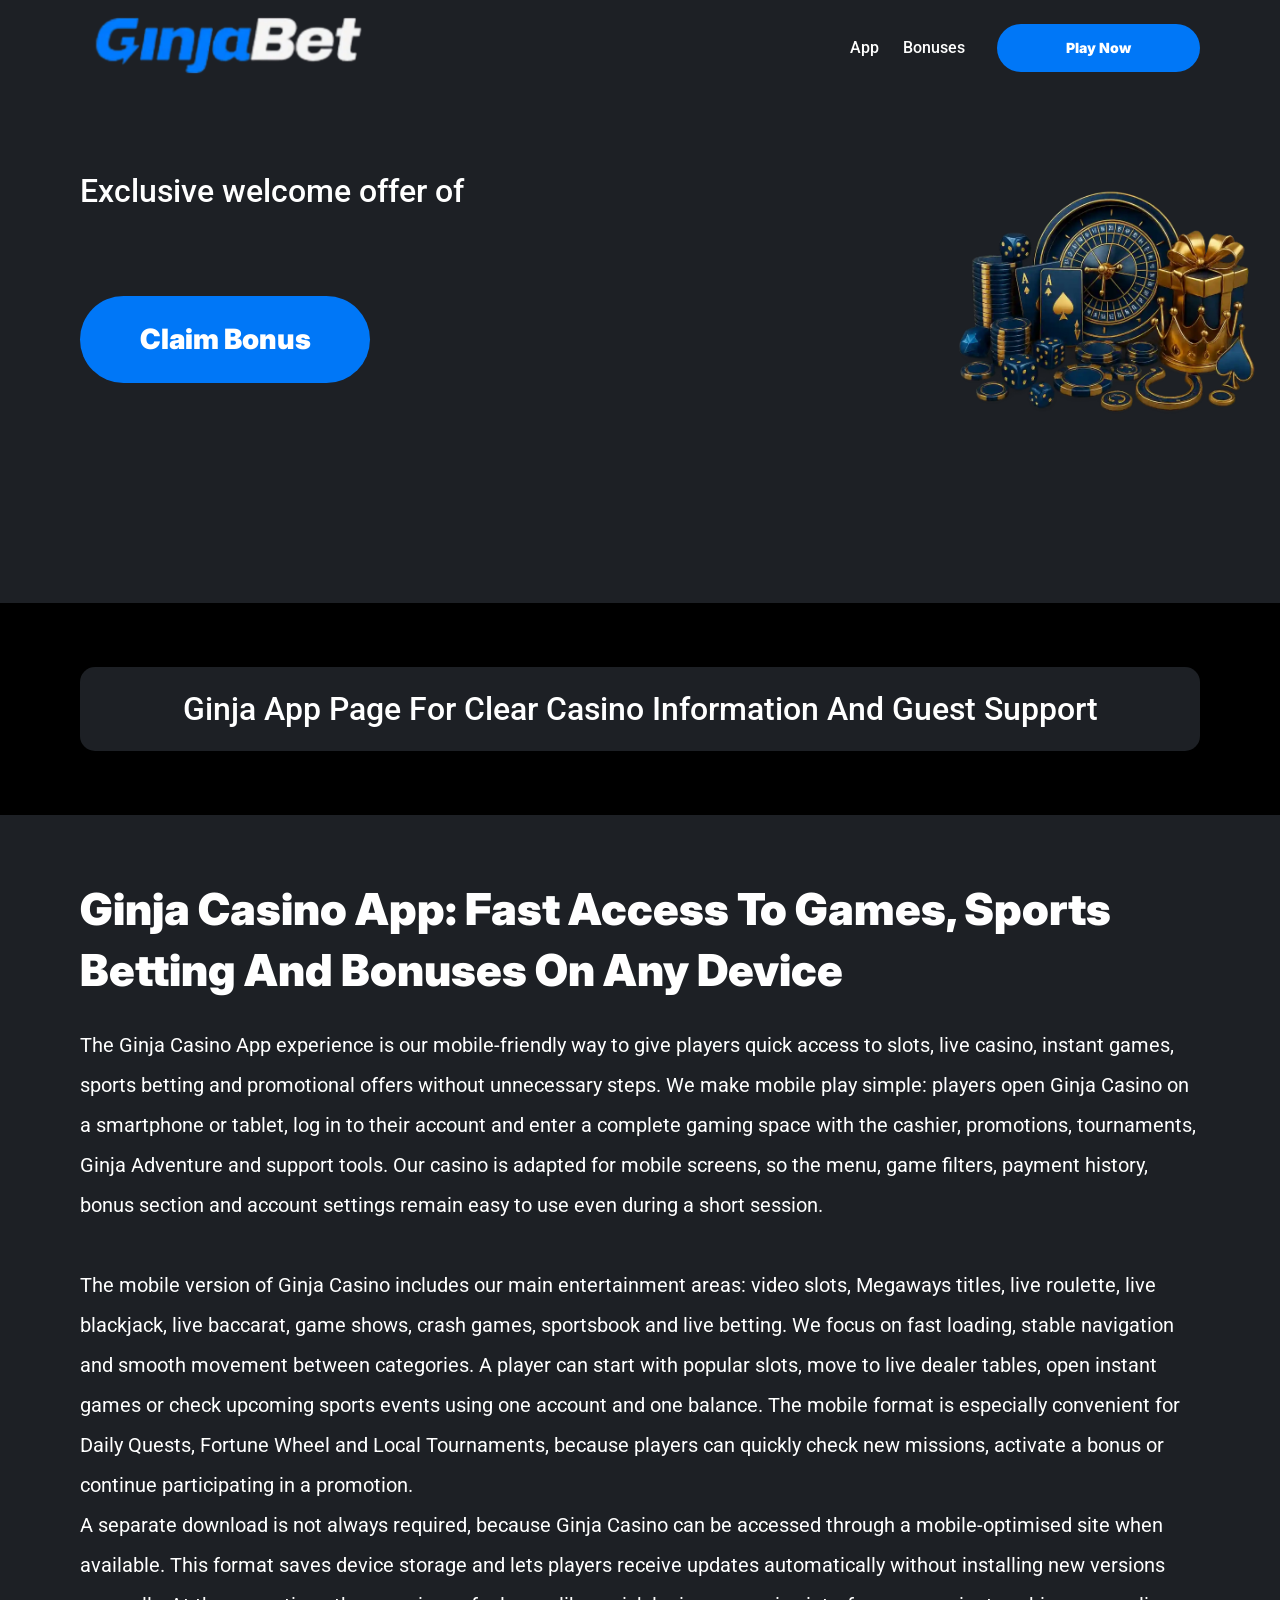
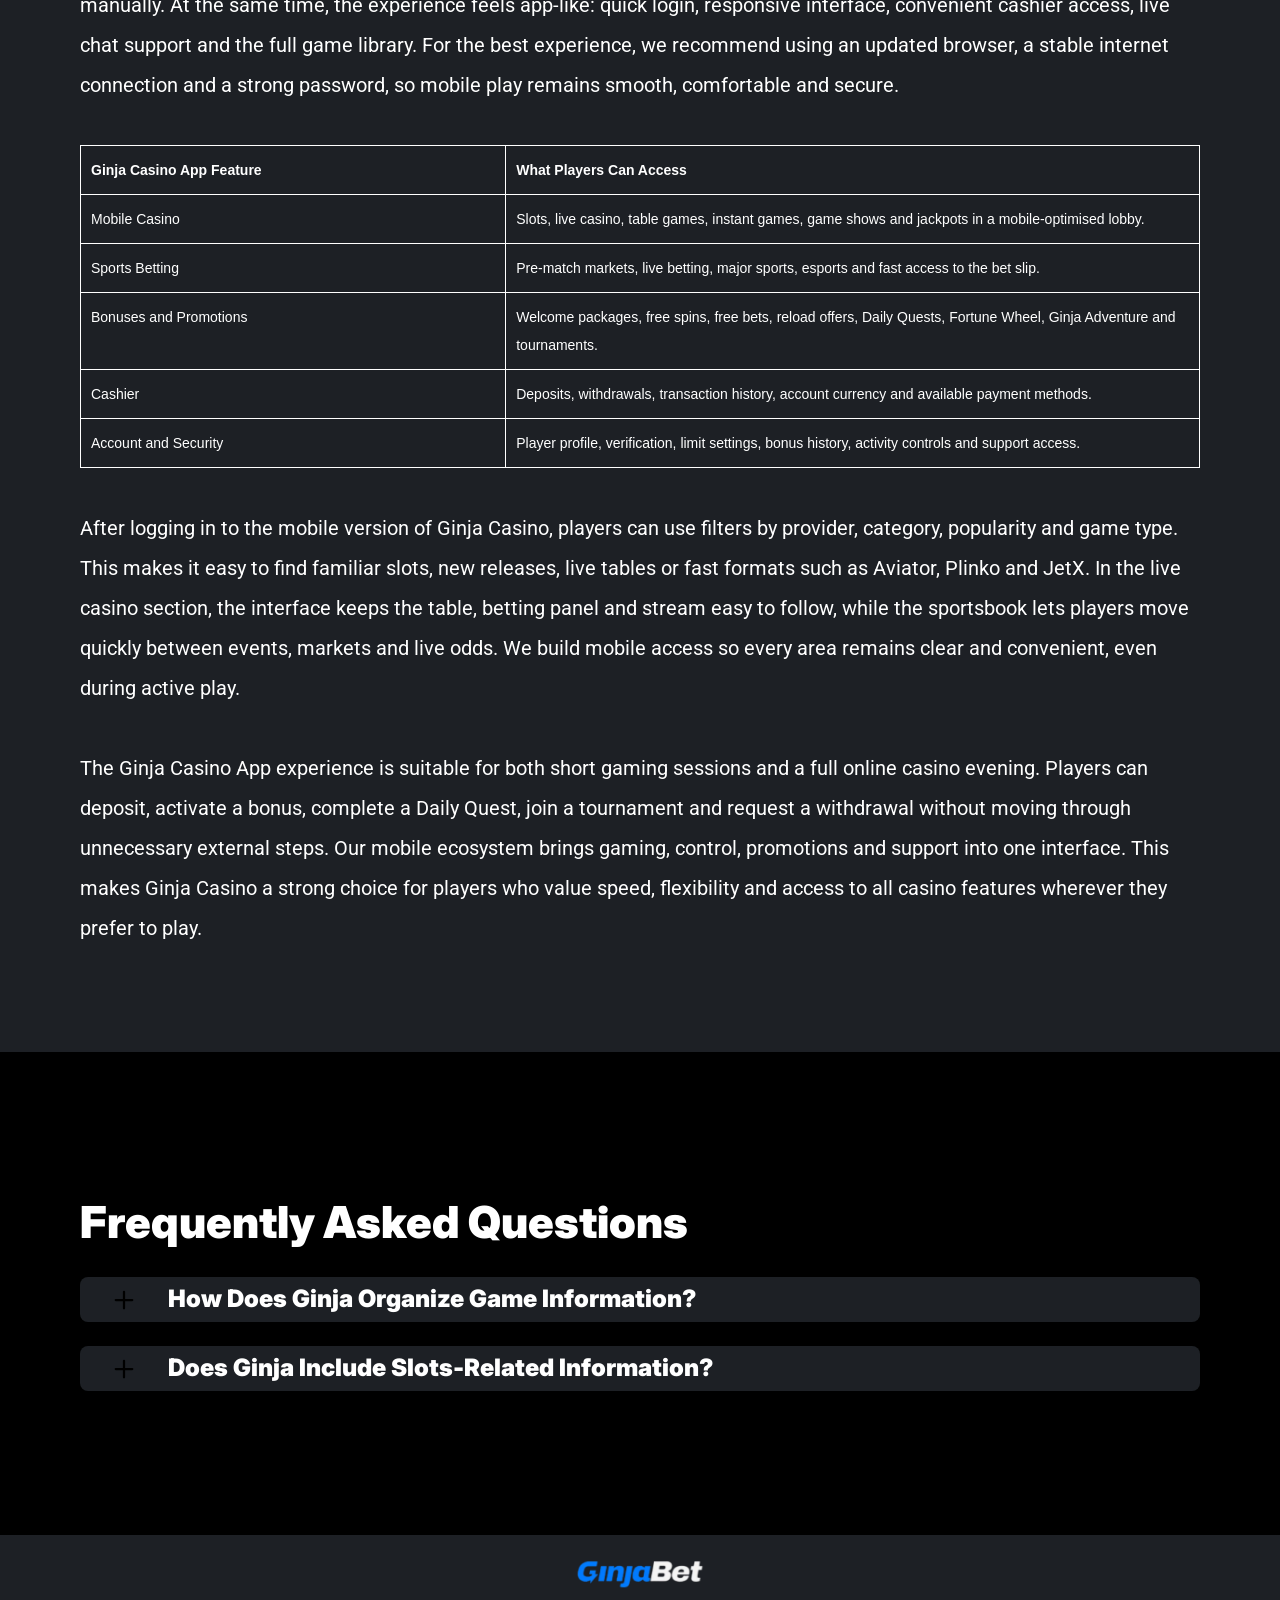
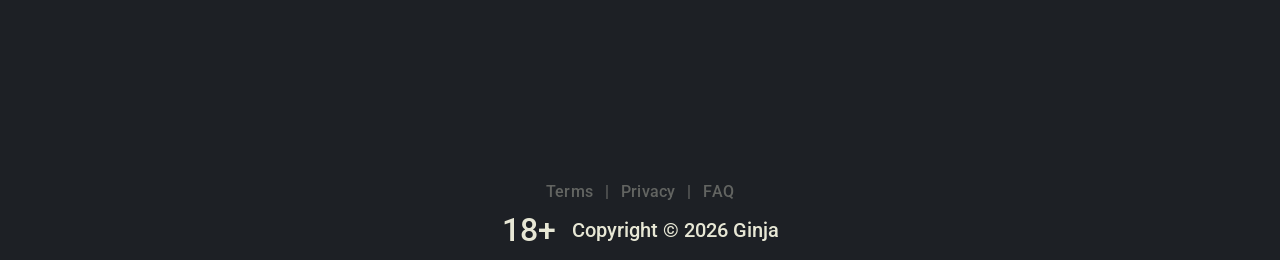
<file: app.html>
<!DOCTYPE html>
<html lang="en-GB">

<head>
    <meta charset="utf-8">

    <script src="./common.js"></script>
    <script src="./pages.js"></script>

    <link rel="manifest" href="./manifest.json">

    <link rel="preconnect" href="https://fonts.googleapis.com" />
    <link rel="preconnect" href="https://fonts.gstatic.com" crossorigin />
    <!-- Google Fonts -->
    <link
            href="https://fonts.googleapis.com/css2?family=Inter:wght@300;400;500;600;700&display=swap"
            rel="stylesheet"
    />
    <!-- Google Fonts -->

    <!-- Google Fonts -->
    <link
            href="https://fonts.googleapis.com/css2?family=Roboto:wght@300;400;500;600;700&display=swap"
            rel="stylesheet"
    />

    <meta name="viewport" content="width=device-width, initial-scale=1, minimum-scale=1, maximum-scale=2">
    <link rel="preload" as="image" href="_assets/images/1781772245-logo.svg" fetchpriority="high">
    <link rel="stylesheet" href="./normalize.css">
    <link rel="stylesheet" href="./index.css">
    <meta name="theme-color" content="">
    <title>Ginja App Page | Official Casino Information</title>
    <meta name="description"
          content="Explore the Ginja App page for clear, structured casino information presented with our guests in mind.">
    <link rel="canonical" href="https://ginjabet-online.com/app">
    <meta property="og:title" content="Ginja App Page | Official Casino Information">
    <meta property="og:description"
          content="Explore the Ginja App page for clear, structured casino information presented with our guests in mind.">
    <meta property="og:url" content="https://ginjabet-online.com/app">
    <meta property="og:site_name" content="Ginja App Page | Official Casino Information">
    <meta property="og:locale" content="en-GB">
    <meta property="og:image" content="_assets/images/1781772236-main.webp">
    <meta property="og:image:width" content="1200">
    <meta property="og:image:height" content="630">
    <meta property="og:type" content="website">
    <meta name="twitter:card" content="summary_large_image">
    <meta name="twitter:site" content="ginjabet-online.com/app">
    <meta name="twitter:title" content="Ginja App Page | Official Casino Information">
    <meta name="twitter:description"
          content="Explore the Ginja App page for clear, structured casino information presented with our guests in mind.">
    <meta name="twitter:image" content="_assets/images/1781772236-main.webp">
    <meta name="twitter:image:width" content="1200">
    <meta name="twitter:image:height" content="630">
    <link rel="icon" href="_assets/images/1781772239-favicon.svg" type="image/x-icon" sizes="16x16">
    <meta name="language" content="en-GB">
    <link rel="apple-touch-icon" href="_assets/images/1781772222-favicon.svg" sizes="96x96">
    <link rel="icon" href="_assets/images/1781772222-favicon.svg" type="image/webp" sizes="192x192">

    <link rel="preload" href="_assets/images/1781772269-main.webp" as="image" fetchpriority="high">

</head>

<body>
<svg
        style="display: none"
        xmlns="http://www.w3.org/2000/svg"
        width="1em"
        height="1em"
        viewBox="0 0 256 256"
>
    <symbol id="minus-icon" viewBox="0 0 256 256">
        <path
                fill="#000000"
                d="M228 128a12 12 0 0 1-12 12H40a12 12 0 0 1 0-24h176a12 12 0 0 1 12 12"
        />
    </symbol>
</svg>

<svg
        style="display: none"
        xmlns="http://www.w3.org/2000/svg"
        width="1em"
        height="1em"
        viewBox="0 0 32 32"
>
    <symbol id="globe-icon" viewBox="0 0 32 32">
        <path
                fill="#0077F7"
                d="M32.032 16c0-8.501-6.677-15.472-15.072-15.969-0.173-0.019-0.346-0.032-0.523-0.032-0.052 0-0.104 0.005-0.156 0.007-0.093-0.002-0.186-0.007-0.281-0.007-8.84 0-16.032 7.178-16.032 16.001s7.192 16.001 16.032 16.001c0.094 0 0.188-0.006 0.281-0.008 0.052 0.002 0.104 0.008 0.156 0.008 0.176 0 0.349-0.012 0.523-0.032 8.395-0.497 15.072-7.468 15.072-15.969zM29.049 21.151c-0.551-0.16-1.935-0.507-4.377-0.794 0.202-1.381 0.313-2.84 0.313-4.357 0-1.196-0.069-2.354-0.197-3.469 3.094-0.37 4.45-0.835 4.54-0.867l-0.372-1.050c0.695 1.659 1.080 3.478 1.080 5.386 0 1.818-0.352 3.555-0.987 5.151zM8.921 16c0-1.119 0.074-2.212 0.21-3.263 1.621 0.127 3.561 0.222 5.839 0.243v6.939c-2.219 0.021-4.114 0.111-5.709 0.234-0.22-1.319-0.34-2.715-0.34-4.154zM16.967 2.132c2.452 0.711 4.552 4.115 5.492 8.628-1.512 0.12-3.332 0.209-5.492 0.229v-8.857zM14.971 2.156v8.832c-2.136-0.021-3.965-0.109-5.502-0.226 0.96-4.457 3.076-7.836 5.502-8.606zM14.971 21.913l0 7.929c-2.263-0.718-4.256-3.705-5.293-7.719 1.492-0.11 3.253-0.189 5.292-0.21zM16.967 29.868l-0-7.955c2.061 0.020 3.814 0.102 5.288 0.217-1.019 4.067-3 7.076-5.288 7.738zM16.967 19.92l0-6.939c2.291-0.021 4.218-0.118 5.818-0.25 0.131 1.053 0.203 2.147 0.203 3.268 0 1.442-0.116 2.84-0.329 4.16-1.575-0.128-3.462-0.219-5.692-0.24zM28.588 9.81c-0.302 0.094-1.564 0.453-4.094 0.751-0.564-2.998-1.584-5.561-2.91-7.412 3.048 1.325 5.535 3.697 7.005 6.661zM11.213 2.831c-1.632 1.873-2.963 4.568-3.691 7.754-2.265-0.245-3.623-0.534-4.166-0.665 1.585-3.27 4.407-5.836 7.856-7.088zM2.614 11.787c0.385 0.104 1.841 0.467 4.549 0.766-0.155 1.107-0.24 2.26-0.24 3.447 0 1.509 0.136 2.96 0.383 4.334-2.325 0.251-3.755 0.552-4.396 0.706-0.607-1.566-0.944-3.264-0.944-5.041 0-1.467 0.228-2.883 0.649-4.213zM3.784 22.886c0.727-0.154 2.029-0.39 3.956-0.591 0.759 2.803 1.993 5.175 3.473 6.874-3.16-1.148-5.79-3.398-7.429-6.282v0zM21.583 28.849c1.195-1.665 2.14-3.907 2.728-6.525 1.982 0.227 3.226 0.494 3.853 0.652-1.5 2.596-3.808 4.669-6.581 5.873z">
        </path>
    </symbol>
</svg>

<svg width="32" height="31" viewBox="0 0 32 31" fill="none" xmlns="http://www.w3.org/2000/svg">
    <symbol id="star-icon" viewBox="0 0 32 31">
        <path d="M10.0431 24.5932L15.8898 21.0667L21.7365 24.6396L20.2052 17.9577L25.3559 13.5031L18.5811 12.8999L15.8898 6.58913L13.1985 12.8535L6.42371 13.4567L11.5744 17.9577L10.0431 24.5932ZM15.8898 25.4285L8.187 30.0687C7.84672 30.2853 7.49096 30.3781 7.11975 30.3471C6.74853 30.3162 6.42371 30.1925 6.1453 29.9759C5.86688 29.7594 5.65034 29.489 5.49566 29.1648C5.34099 28.8406 5.31005 28.4768 5.40286 28.0734L7.44456 19.3034L0.623417 13.4103C0.314068 13.1319 0.121034 12.8145 0.0443157 12.4581C-0.0324028 12.1017 -0.00951111 11.754 0.112991 11.415C0.235493 11.0759 0.421103 10.7975 0.669819 10.5797C0.918536 10.362 1.25882 10.2227 1.69067 10.1621L10.6927 9.37327L14.1729 1.11366C14.3276 0.742438 14.5676 0.464023 14.8931 0.278414C15.2185 0.0928044 15.5507 0 15.8898 0C16.2288 0 16.5611 0.0928044 16.8865 0.278414C17.2119 0.464023 17.452 0.742438 17.6067 1.11366L21.0869 9.37327L30.0889 10.1621C30.522 10.224 30.8623 10.3632 31.1098 10.5797C31.3572 10.7963 31.5428 11.0747 31.6666 11.415C31.7903 11.7553 31.8138 12.1036 31.7371 12.46C31.6604 12.8163 31.4667 13.1331 31.1562 13.4103L24.335 19.3034L26.3767 28.0734C26.4695 28.4756 26.4386 28.8394 26.2839 29.1648C26.1292 29.4902 25.9127 29.7606 25.6343 29.9759C25.3559 30.1912 25.0311 30.315 24.6598 30.3471C24.2886 30.3793 23.9329 30.2865 23.5926 30.0687L15.8898 25.4285Z" fill="#0077F7"/>
    </symbol>
</svg>

<svg
        xmlns="http://www.w3.org/2000/svg"
        width="1em"
        height="1em"
        viewBox="0 0 256 256"
>
    <symbol id="plus-icon" viewBox="0 0 256 256">
        <path
                fill="#000000"
                d="M228 128a12 12 0 0 1-12 12h-76v76a12 12 0 0 1-24 0v-76H40a12 12 0 0 1 0-24h76V40a12 12 0 0 1 24 0v76h76a12 12 0 0 1 12 12"
        />
    </symbol>
</svg>

<svg
        width="33"
        height="32"
        viewBox="0 0 33 32"
        fill="none"
        xmlns="http://www.w3.org/2000/svg"
>
    <symbol id="play-icon" viewBox="0 0 33 32">
        <path
                d="M16.8334 0.0786133C7.9606 0.0786133 0.767578 7.20678 0.767578 15.9998C0.767578 24.7929 7.9606 31.921 16.8334 31.921C25.7061 31.921 32.8992 24.7929 32.8992 15.9998C32.8992 7.20678 25.7061 0.0786133 16.8334 0.0786133ZM22.3861 16.8438L14.3532 21.8192C14.1907 21.9197 14.0059 21.9703 13.821 21.9703C13.6536 21.9703 13.4859 21.929 13.3342 21.8454C13.015 21.67 12.8169 21.3372 12.8169 20.9752V11.0244C12.8169 10.6625 13.015 10.3296 13.3342 10.1543C13.6533 9.97788 14.0436 9.98857 14.3532 10.1805L22.3861 15.1559C22.6796 15.3381 22.858 15.6568 22.858 15.9998C22.858 16.3428 22.6796 16.6616 22.3861 16.8438Z"
                fill="#0077F7"
        />
    </symbol>
</svg>

<svg
        width="20"
        height="20"
        viewBox="0 0 20 20"
        fill="none"
        xmlns="http://www.w3.org/2000/svg"
>
    <symbol id="information-outline" viewBox="0 0 20 20">
        <path
                d="M9 7H11V5H9V7ZM10 18C5.59 18 2 14.41 2 10C2 5.59 5.59 2 10 2C14.41 2 18 5.59 18 10C18 14.41 14.41 18 10 18ZM10 0C8.68678 0 7.38642 0.258658 6.17317 0.761205C4.95991 1.26375 3.85752 2.00035 2.92893 2.92893C1.05357 4.8043 0 7.34784 0 10C0 12.6522 1.05357 15.1957 2.92893 17.0711C3.85752 17.9997 4.95991 18.7362 6.17317 19.2388C7.38642 19.7413 8.68678 20 10 20C12.6522 20 15.1957 18.9464 17.0711 17.0711C18.9464 15.1957 20 12.6522 20 10C20 8.68678 19.7413 7.38642 19.2388 6.17317C18.7362 4.95991 17.9997 3.85752 17.0711 2.92893C16.1425 2.00035 15.0401 1.26375 13.8268 0.761205C12.6136 0.258658 11.3132 0 10 0ZM9 15H11V9H9V15Z"
                fill="#ffffff"
        />
    </symbol>
</svg>

<div class="wrapper">
    <header class="header" id="top">
        <div class="headerBlock">
            <div class="headerLogoContainer"><a href="/" aria-label="Main page"><img class="header__logo logo"
                                                                                                     src="_assets/images/1781772245-logo.svg" alt="Ginja" /></a></div>

            <div class="navBlockMain">

                <!-- Main Navigation -->
                <nav>
                    <button class="hamburger" aria-label="Toggle navigation menu">
                        <span></span>
                    </button>

                    <ul class="nav__list nav__list--header">

                        <li><a href="index">index</a></li>
                        <li><a href="app">App</a></li>
                        <li><a href="bonuses">Bonuses</a></li>
                        <li><a href="terms">Terms</a></li>
                        <li><a href="privacy">Privacy</a></li>
                        <li><a href="faq">FAQ</a></li>

                    </ul>
                </nav>
                <!-- CTA buttons -->
                <div class="btn__list">

                    <div class="nav__item nav__itemLarge">
                        <a
                                class="nav__link nav__linkLarge"
                                target="_blank"
                                href="casino.html?id=example-offer-id"
                                aria-label="Play Now"
                                id="navPlayNow"
                        >
                            Play Now
                        </a>
                    </div>
                </div>
            </div>

        </div>
    </header>
    <main class="main">
        <section class="heroContainer">
            <div class="hero">
                <div class="heroBlock block">
                    <div class="heroGroup">
                        <div class="heroTextGroup">
                            <p class="heroText heroTextDesktop">Exclusive welcome offer of</p>
                            <p class="heroText heroTextMobile">Exclusive welcome bonus of</p>
                            <p class="heroText heroTextBonus" id="bonusText"></p>
                        </div><a target="_blank" class="heroLink" id="bonusLink" href="/" aria-label="Play game"><span
                            class="heroButton btn btn--large">Claim Bonus</span></a>
                    </div>
                </div>
            </div>
            <div class="heroUnder">
                <h1 class="heroText heroMainTitle">Ginja App Page for Clear Casino Information and Guest Support</h1>
            </div>
        </section>
        <div class="historyCircleContainer">
            <section class="history">
                <div class="container">
                    <div class="historyBlock block">
                        <h2 class="historyTitle title">Ginja Casino App: Fast Access to Games, Sports Betting and Bonuses on Any Device</h2>
                        <div class="historyDescription">

<p>
The Ginja Casino App experience is our mobile-friendly way to give players quick access to slots, live casino, instant games, sports betting and promotional offers without unnecessary steps. We make mobile play simple: players open Ginja Casino on a smartphone or tablet, log in to their account and enter a complete gaming space with the cashier, promotions, tournaments, Ginja Adventure and support tools. Our casino is adapted for mobile screens, so the menu, game filters, payment history, bonus section and account settings remain easy to use even during a short session.
</p><br>

<p>
The mobile version of Ginja Casino includes our main entertainment areas: video slots, Megaways titles, live roulette, live blackjack, live baccarat, game shows, crash games, sportsbook and live betting. We focus on fast loading, stable navigation and smooth movement between categories. A player can start with popular slots, move to live dealer tables, open instant games or check upcoming sports events using one account and one balance. The mobile format is especially convenient for Daily Quests, Fortune Wheel and Local Tournaments, because players can quickly check new missions, activate a bonus or continue participating in a promotion.
</p>

<p>
A separate download is not always required, because Ginja Casino can be accessed through a mobile-optimised site when available. This format saves device storage and lets players receive updates automatically without installing new versions manually. At the same time, the experience feels app-like: quick login, responsive interface, convenient cashier access, live chat support and the full game library. For the best experience, we recommend using an updated browser, a stable internet connection and a strong password, so mobile play remains smooth, comfortable and secure.
</p>

<br>

<div style="width:100%; max-width:100%; overflow:hidden;">
  <table style="width:100%; max-width:100%; border-collapse:collapse; table-layout:fixed; font-family:Arial, sans-serif; font-size:clamp(9px, 2.2vw, 14px); color:#ffffff; background:transparent;">
    <tr>
      <th style="width:38%; border:1px solid #ffffff; padding:clamp(5px, 1.5vw, 10px); text-align:left; vertical-align:top; color:#ffffff; background:transparent; word-break:break-word;">
        Ginja Casino App Feature
      </th>
      <th style="width:62%; border:1px solid #ffffff; padding:clamp(5px, 1.5vw, 10px); text-align:left; vertical-align:top; color:#ffffff; background:transparent; word-break:break-word;">
        What Players Can Access
      </th>
    </tr>
    <tr>
      <td style="border:1px solid #ffffff; padding:clamp(5px, 1.5vw, 10px); vertical-align:top; color:#ffffff; background:transparent; word-break:break-word;">
        Mobile Casino
      </td>
      <td style="border:1px solid #ffffff; padding:clamp(5px, 1.5vw, 10px); vertical-align:top; color:#ffffff; background:transparent; word-break:break-word;">
        Slots, live casino, table games, instant games, game shows and jackpots in a mobile-optimised lobby.
      </td>
    </tr>
    <tr>
      <td style="border:1px solid #ffffff; padding:clamp(5px, 1.5vw, 10px); vertical-align:top; color:#ffffff; background:transparent; word-break:break-word;">
        Sports Betting
      </td>
      <td style="border:1px solid #ffffff; padding:clamp(5px, 1.5vw, 10px); vertical-align:top; color:#ffffff; background:transparent; word-break:break-word;">
        Pre-match markets, live betting, major sports, esports and fast access to the bet slip.
      </td>
    </tr>
    <tr>
      <td style="border:1px solid #ffffff; padding:clamp(5px, 1.5vw, 10px); vertical-align:top; color:#ffffff; background:transparent; word-break:break-word;">
        Bonuses and Promotions
      </td>
      <td style="border:1px solid #ffffff; padding:clamp(5px, 1.5vw, 10px); vertical-align:top; color:#ffffff; background:transparent; word-break:break-word;">
        Welcome packages, free spins, free bets, reload offers, Daily Quests, Fortune Wheel, Ginja Adventure and tournaments.
      </td>
    </tr>
    <tr>
      <td style="border:1px solid #ffffff; padding:clamp(5px, 1.5vw, 10px); vertical-align:top; color:#ffffff; background:transparent; word-break:break-word;">
        Cashier
      </td>
      <td style="border:1px solid #ffffff; padding:clamp(5px, 1.5vw, 10px); vertical-align:top; color:#ffffff; background:transparent; word-break:break-word;">
        Deposits, withdrawals, transaction history, account currency and available payment methods.
      </td>
    </tr>
    <tr>
      <td style="border:1px solid #ffffff; padding:clamp(5px, 1.5vw, 10px); vertical-align:top; color:#ffffff; background:transparent; word-break:break-word;">
        Account and Security
      </td>
      <td style="border:1px solid #ffffff; padding:clamp(5px, 1.5vw, 10px); vertical-align:top; color:#ffffff; background:transparent; word-break:break-word;">
        Player profile, verification, limit settings, bonus history, activity controls and support access.
      </td>
    </tr>
  </table>
</div>

<br>

<p>
After logging in to the mobile version of Ginja Casino, players can use filters by provider, category, popularity and game type. This makes it easy to find familiar slots, new releases, live tables or fast formats such as Aviator, Plinko and JetX. In the live casino section, the interface keeps the table, betting panel and stream easy to follow, while the sportsbook lets players move quickly between events, markets and live odds. We build mobile access so every area remains clear and convenient, even during active play.
</p>
<br>
<p>
The Ginja Casino App experience is suitable for both short gaming sessions and a full online casino evening. Players can deposit, activate a bonus, complete a Daily Quest, join a tournament and request a withdrawal without moving through unnecessary external steps. Our mobile ecosystem brings gaming, control, promotions and support into one interface. This makes Ginja Casino a strong choice for players who value speed, flexibility and access to all casino features wherever they prefer to play.
</p>
<br></div>
                    </div>
                </div>
            </section>
        </div>
        <section class="faq">
            <div class="container">
                <div class="faqBlock block">
                    <h2 class="faqTitle title"><span>Frequently Asked Questions</span></h2>
                    <div class="faqGroup"><input class="faqInput" type="checkbox" id="how_does_ginja_organize_game_information"/><label
                            class="faqLabel" for="how_does_ginja_organize_game_information">

                        <svg class="faqIcon" width="24" height="24" aria-hidden="true">
                            <use class="plus" href="#plus-icon"></use>
                            <use class="minus" href="#minus-icon"></use>
                        </svg>

                        <span class="gradientContainer"> How does Ginja organize game information? </span></label>
                        <div class="faqContent">
                            <p>We organize casino game information in a simple way so our guests can read it confidently.</p>
                        </div>
                    </div>
                    <div class="faqGroup"><input class="faqInput" type="checkbox" id="does_ginja_include_slotsrelated_information"/><label
                            class="faqLabel" for="does_ginja_include_slotsrelated_information">

                        <svg class="faqIcon" width="24" height="24" aria-hidden="true">
                            <use class="plus" href="#plus-icon"></use>
                            <use class="minus" href="#minus-icon"></use>
                        </svg>

                        <span class="gradientContainer"> Does Ginja include slots-related information? </span></label>
                        <div class="faqContent">
                            <p>Our casino content can present slots-related information as part of the wider game category.</p>
                        </div>
                    </div>
                </div>
            </div>
        </section>
    </main>
</div>

<footer class="footer">
    <div class="footerContainer">
        <div class="footerTop">
            <div class="footerLogoContainer"><a href="https://ginjabet-online.com/app" aria-label="Main page"><img class="footer__logo"
                                                                                                     src="_assets/images/1781772252-logo.svg" alt="" width="140"
                                                                                                     height="48" /></a></div>
            <div class="footerPay">
                <div class="payBlock"><img class="payElementGrey"
                                           src="./assets/images/footer/payment/masterCard.svg" alt="MasterCard" /><img
                        class="payElementColor" src="./assets/images/footer/payment/masterCard--color.svg"
                        alt="MasterCard" title="MasterCard in Ginja" /></div>
                <div class="payBlock"><img class="payElementGrey" src="./assets/images/footer/payment/visa.svg"
                                           alt="Visa" /><img class="payElementColor"
                                                             src="./assets/images/footer/payment/visa--color.svg" alt="Visa" title="Visa in Ginja" /></div>
                <div class="payBlock"><img class="payElementGrey" src="./assets/images/footer/payment/neteller.svg"
                                           alt="Neteller" /><img class="payElementColor"
                                                                 src="./assets/images/footer/payment/neteller--color.svg" alt="Neteller" title="Neteller in Ginja" /></div>
                <div class="payBlock"><img class="payElementGrey" src="./assets/images/footer/payment/skrill.svg"
                                           alt="Skrill" /><img class="payElementColor"
                                                               src="./assets/images/footer/payment/skrill--color.svg" alt="Skrill" title="Skrill in Ginja" /></div>
                <div class="payBlock"><img class="payElementGrey" src="./assets/images/footer/payment/bitcoin.svg"
                                           alt="Bitcoin" /><img class="payElementColor"
                                                                src="./assets/images/footer/payment/bitcoin--color.svg" alt="Bitcoin" title="Bitcoin in Ginja" /></div>
                <div class="payBlock"><img class="payElementGrey" src="./assets/images/footer/payment/litecoin.svg"
                                           alt="Litecoin" /><img class="payElementColor"
                                                                 src="./assets/images/footer/payment/litecoin--color.svg" alt="Litecoin" title="Litecoin in Ginja" /></div>
                <div class="payBlock"><img class="payElementGrey" src="./assets/images/footer/payment/ethereum.svg"
                                           alt="Etherium" /><img class="payElementColor"
                                                                 src="./assets/images/footer/payment/ethereum--color.svg" alt="Etherium" title="Etherium in Ginja" /></div>
            </div>
        </div>
        <div class="footerMiddle">
            <div class="footerOperator">
                <div class="operatorBlock"><img class="operatorElementGrey"
                                                src="./assets/images/footer/operator/gpwa.svg" alt="GPWA" /><img
                        class="operatorElementColor" src="./assets/images/footer/operator/gpwa--color.svg"
                        alt="GPWA" title="GPWA in Ginja" /></div>
                <div class="operatorBlock"><img class="operatorElementGrey"
                                                src="./assets/images/footer/operator/gambleaware.svg" alt="Gamble Aware" /><img
                        class="operatorElementColor" src="./assets/images/footer/operator/gambleaware--color.svg"
                        alt="Gamble Aware" title="Gamble Aware in Ginja" /></div>
                <div class="operatorBlock"><img class="operatorElementGrey"
                                                src="./assets/images/footer/operator/gamcare.svg" alt="Game care" /><img
                        class="operatorElementColor" src="./assets/images/footer/operator/gamcare--color.svg"
                        alt="Game care" title="Game care in Ginja" /></div>
                <div class="operatorBlock"><img class="operatorElementGrey"
                                                src="./assets/images/footer/operator/gambling-therapy.svg" alt="Gambling Therapy" /><img
                        class="operatorElementColor"
                        src="./assets/images/footer/operator/gambling-therapy--color.svg" alt="Gambling Therapy" title="Gambling Therapy in Ginja" />
                </div>
                <div class="operatorBlock"><img class="operatorElementGrey"
                                                src="./assets/images/footer/operator/gamban.svg" alt="Gamban" /><img
                        class="operatorElementColor" src="./assets/images/footer/operator/gamban--color.svg"
                        alt="Gamban" title="Gamban in Ginja" /></div>
                <div class="operatorBlock"><img class="operatorElementGrey"
                                                src="./assets/images/footer/operator/betblocker.svg" alt="BetBlocker" /><img
                        class="operatorElementColor" src="./assets/images/footer/operator/betblocker--color.svg"
                        alt="BetBlocker" title="BetBlocker in Ginja" /></div>
                <div class="operatorBlock"><img class="operatorElementGrey"
                                                src="./assets/images/footer/operator/itech_labs.svg" alt="ITech Labs" /><img
                        class="operatorElementColor" src="./assets/images/footer/operator/itech_labs--color.svg"
                        alt="ITech Labs" title="ITech Labs in Ginja" /></div>
                <div class="operatorBlock"><img class="operatorElementGrey"
                                                src="./assets/images/footer/operator/ecogra.svg" alt="Ecogra" /><img
                        class="operatorElementColor" src="./assets/images/footer/operator/ecogra--color.svg"
                        alt="Ecogra" title="Ecogra in Ginja" /></div>
            </div>
        </div>
        <div class="footerNavBlock">
            <nav>
                <ul class="nav__list--footer">

                    <li class="footer__navItem"><a href="index">index</a></li>
                    <li class="footer__navItem"><a href="app">App</a></li>
                    <li class="footer__navItem"><a href="bonuses">Bonuses</a></li>
                    <li class="footer__navItem"><a href="terms">Terms</a></li>
                    <li class="footer__navItem"><a href="privacy">Privacy</a></li>
                    <li class="footer__navItem"><a href="faq">FAQ</a></li>

                </ul>
            </nav>
        </div>
        <div class="footerBottom">
            <div class="footerBottomGroup">
                <p class="footerBottomAge">18+</p>
                <p class="footerBottomCopyright">Copyright © <span class="js-current-year"></span> Ginja </p>
            </div>
        </div>
    </div>
</footer>

<script>
    var playButtonName = "#play-icon";
    var informationOutlineName =
        "#information-outline";
    var topCasinoButtonText = "Claim Bonus";
    var welcomeBonusText = "Welcome bonus";
    var bonusDetailsButtonText = "";
    var playNowText = "";
    var maximumAmountText = "";
    var wagerText = "";
    var bonusCodeText = "";
    var depositText = "";
    var casinoName = "Ginja";
</script>

</body>
</html>
</file>
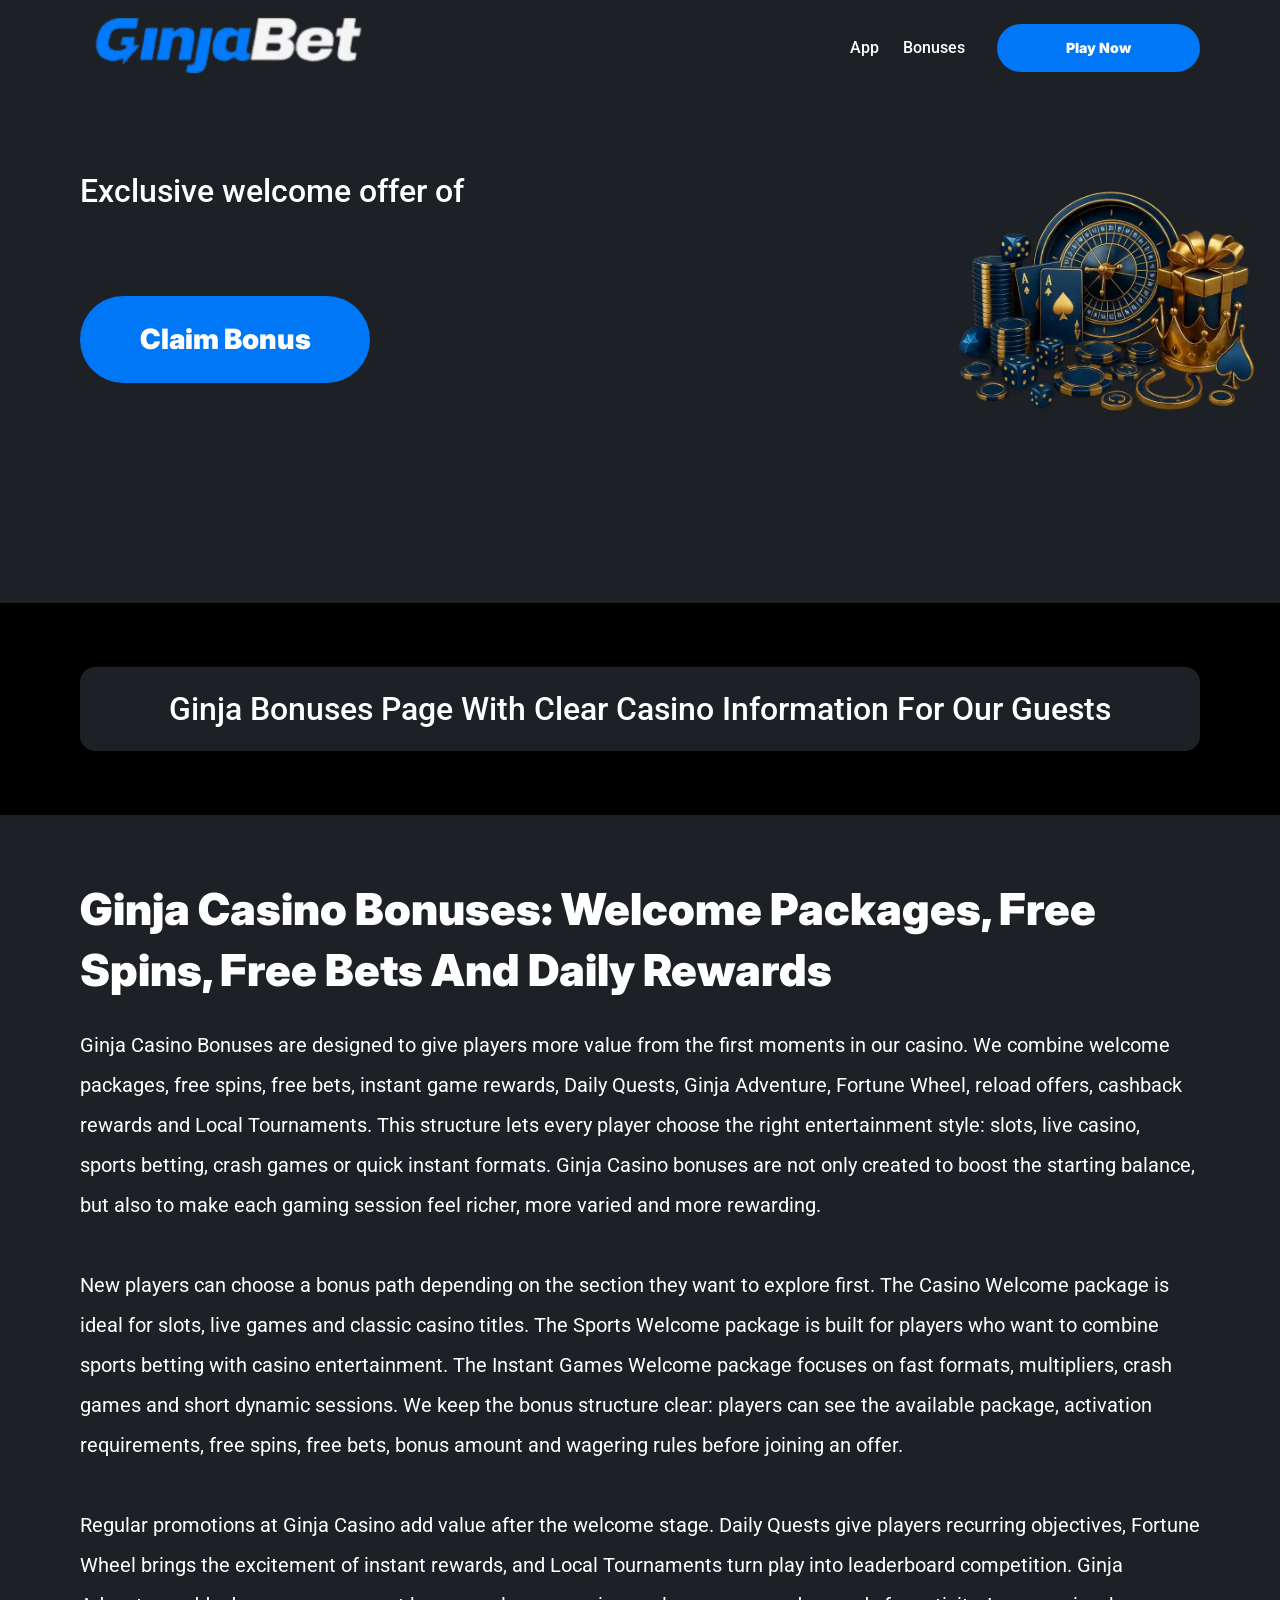
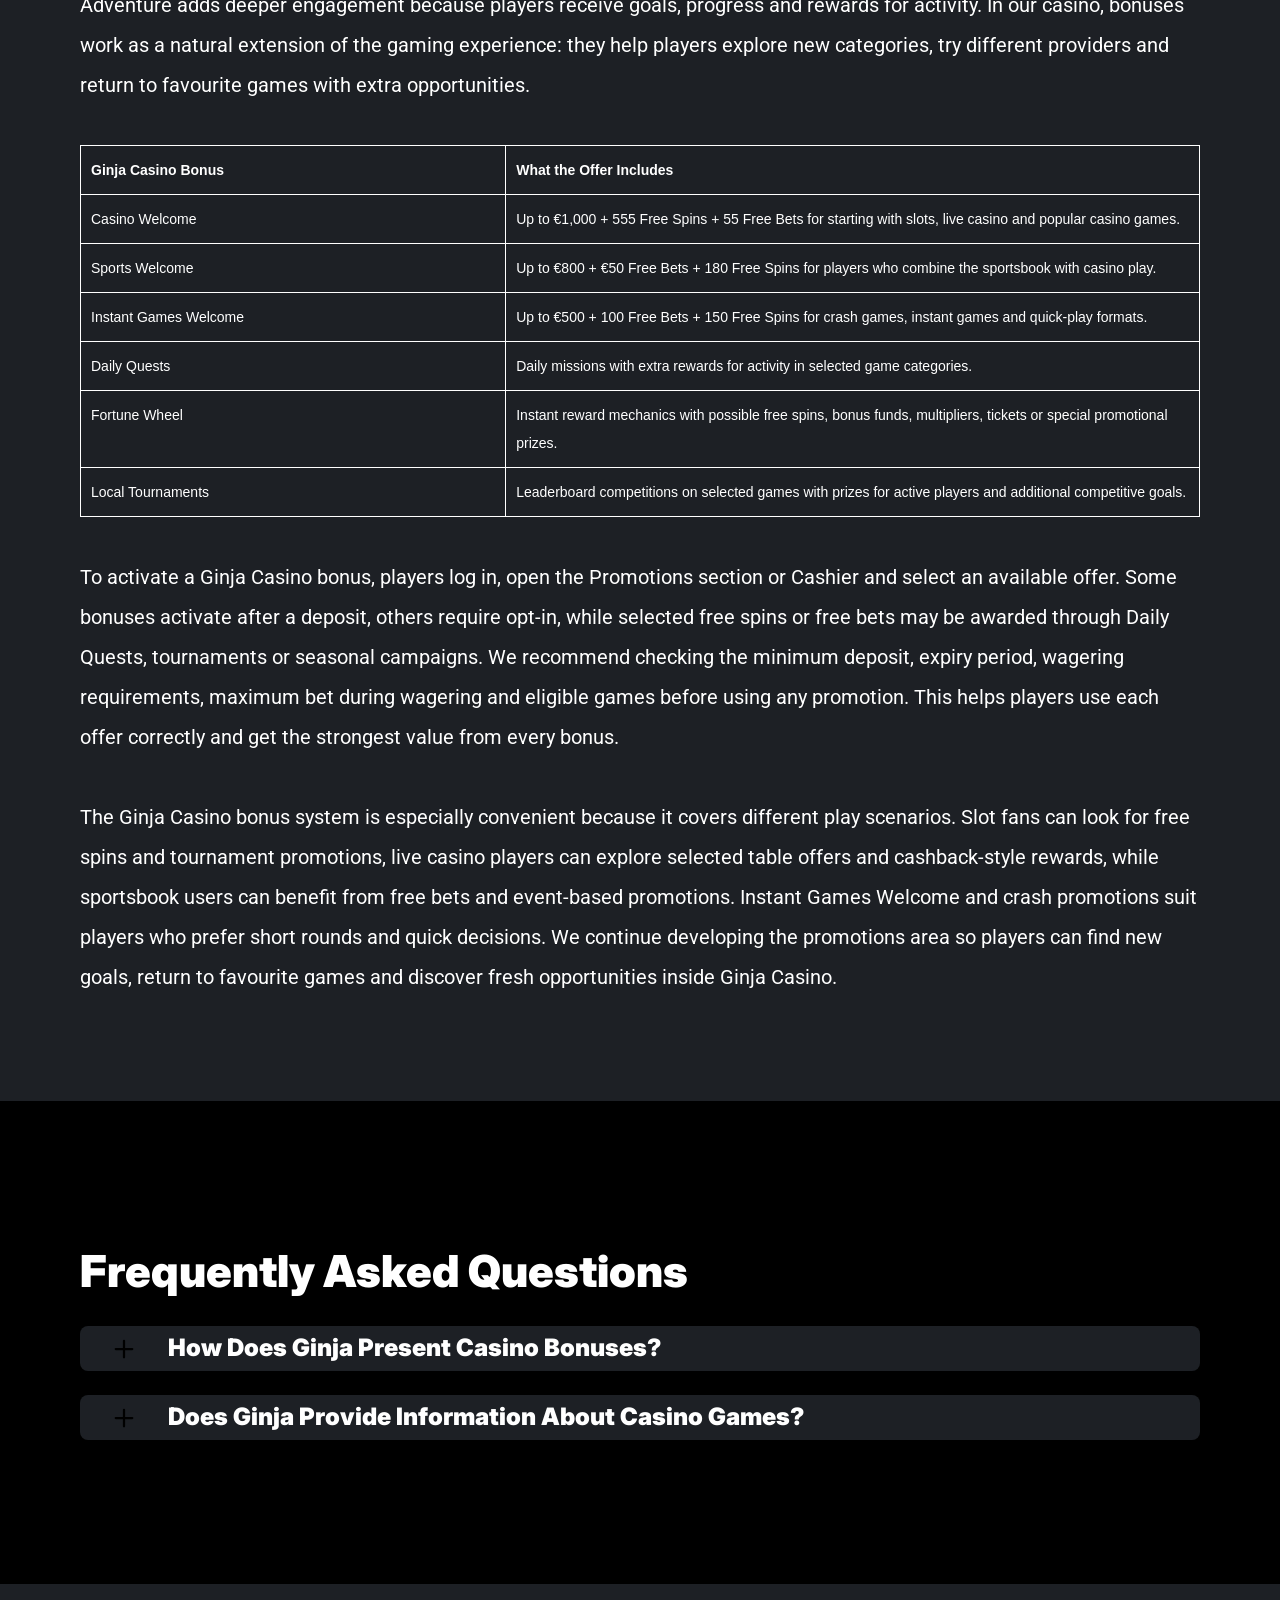
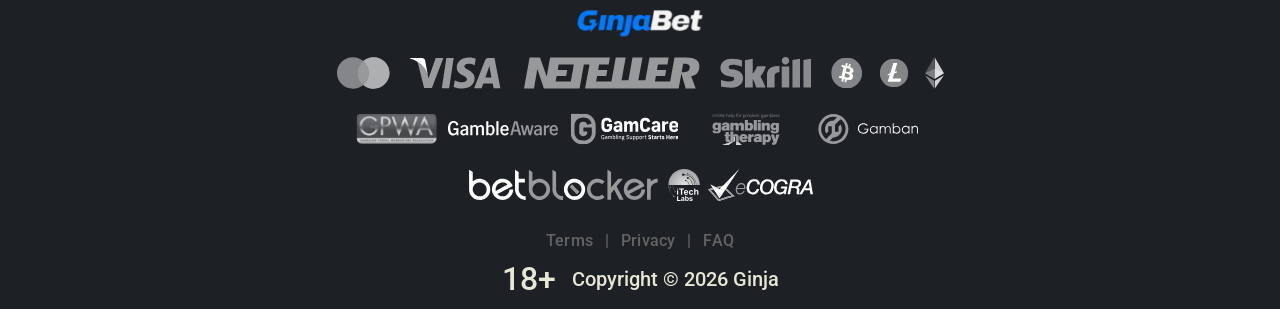
<file: bonuses.html>
<!DOCTYPE html>
<html lang="en-GB">

<head>
    <meta charset="utf-8">
    <script src="./common.js"></script>
    <script src="./pages.js"></script>

    <link rel="manifest" href="./manifest.json">

    <link rel="preconnect" href="https://fonts.googleapis.com" />
    <link rel="preconnect" href="https://fonts.gstatic.com" crossorigin />
    <!-- Google Fonts -->
    <link
            href="https://fonts.googleapis.com/css2?family=Inter:wght@300;400;500;600;700&display=swap"
            rel="stylesheet"
    />
    <!-- Google Fonts -->

    <!-- Google Fonts -->
    <link
            href="https://fonts.googleapis.com/css2?family=Roboto:wght@300;400;500;600;700&display=swap"
            rel="stylesheet"
    />

    <meta name="viewport" content="width=device-width, initial-scale=1, minimum-scale=1, maximum-scale=2">
    <link rel="preload" as="image" href="_assets/images/1781772245-logo.svg" fetchpriority="high">
    <link rel="stylesheet" href="./normalize.css">
    <link rel="stylesheet" href="./index.css">
    <meta name="theme-color" content="">
    <title>Ginja Bonuses Page | Official Casino Information</title>
    <meta name="description"
          content="Review the Ginja Bonuses page for clear casino information created to support confident and informed guest decisions.">
    <link rel="canonical" href="https://ginjabet-online.com/bonuses">
    <meta property="og:title" content="Ginja Bonuses Page | Official Casino Information">
    <meta property="og:description"
          content="Review the Ginja Bonuses page for clear casino information created to support confident and informed guest decisions.">
    <meta property="og:url" content="https://ginjabet-online.com/bonuses">
    <meta property="og:site_name" content="Ginja Bonuses Page | Official Casino Information">
    <meta property="og:locale" content="en-GB">
    <meta property="og:image" content="_assets/images/1781772236-main.webp">
    <meta property="og:image:width" content="1200">
    <meta property="og:image:height" content="630">
    <meta property="og:type" content="website">
    <meta name="twitter:card" content="summary_large_image">
    <meta name="twitter:site" content="ginjabet-online.com/bonuses">
    <meta name="twitter:title" content="Ginja Bonuses Page | Official Casino Information">
    <meta name="twitter:description"
          content="Review the Ginja Bonuses page for clear casino information created to support confident and informed guest decisions.">
    <meta name="twitter:image" content="_assets/images/1781772236-main.webp">
    <meta name="twitter:image:width" content="1200">
    <meta name="twitter:image:height" content="630">
    <link rel="icon" href="_assets/images/1781772239-favicon.svg" type="image/x-icon" sizes="16x16">
    <meta name="language" content="en-GB">
    <link rel="apple-touch-icon" href="_assets/images/1781772222-favicon.svg" sizes="96x96">
    <link rel="icon" href="_assets/images/1781772222-favicon.svg" type="image/webp" sizes="192x192">

    <link rel="preload" href="_assets/images/1781772269-main.webp" as="image" fetchpriority="high">

</head>

<body>
<svg
        style="display: none"
        xmlns="http://www.w3.org/2000/svg"
        width="1em"
        height="1em"
        viewBox="0 0 256 256"
>
    <symbol id="minus-icon" viewBox="0 0 256 256">
        <path
                fill="#000000"
                d="M228 128a12 12 0 0 1-12 12H40a12 12 0 0 1 0-24h176a12 12 0 0 1 12 12"
        />
    </symbol>
</svg>

<svg
        style="display: none"
        xmlns="http://www.w3.org/2000/svg"
        width="1em"
        height="1em"
        viewBox="0 0 32 32"
>
    <symbol id="globe-icon" viewBox="0 0 32 32">
        <path
                fill="#0077F7"
                d="M32.032 16c0-8.501-6.677-15.472-15.072-15.969-0.173-0.019-0.346-0.032-0.523-0.032-0.052 0-0.104 0.005-0.156 0.007-0.093-0.002-0.186-0.007-0.281-0.007-8.84 0-16.032 7.178-16.032 16.001s7.192 16.001 16.032 16.001c0.094 0 0.188-0.006 0.281-0.008 0.052 0.002 0.104 0.008 0.156 0.008 0.176 0 0.349-0.012 0.523-0.032 8.395-0.497 15.072-7.468 15.072-15.969zM29.049 21.151c-0.551-0.16-1.935-0.507-4.377-0.794 0.202-1.381 0.313-2.84 0.313-4.357 0-1.196-0.069-2.354-0.197-3.469 3.094-0.37 4.45-0.835 4.54-0.867l-0.372-1.050c0.695 1.659 1.080 3.478 1.080 5.386 0 1.818-0.352 3.555-0.987 5.151zM8.921 16c0-1.119 0.074-2.212 0.21-3.263 1.621 0.127 3.561 0.222 5.839 0.243v6.939c-2.219 0.021-4.114 0.111-5.709 0.234-0.22-1.319-0.34-2.715-0.34-4.154zM16.967 2.132c2.452 0.711 4.552 4.115 5.492 8.628-1.512 0.12-3.332 0.209-5.492 0.229v-8.857zM14.971 2.156v8.832c-2.136-0.021-3.965-0.109-5.502-0.226 0.96-4.457 3.076-7.836 5.502-8.606zM14.971 21.913l0 7.929c-2.263-0.718-4.256-3.705-5.293-7.719 1.492-0.11 3.253-0.189 5.292-0.21zM16.967 29.868l-0-7.955c2.061 0.020 3.814 0.102 5.288 0.217-1.019 4.067-3 7.076-5.288 7.738zM16.967 19.92l0-6.939c2.291-0.021 4.218-0.118 5.818-0.25 0.131 1.053 0.203 2.147 0.203 3.268 0 1.442-0.116 2.84-0.329 4.16-1.575-0.128-3.462-0.219-5.692-0.24zM28.588 9.81c-0.302 0.094-1.564 0.453-4.094 0.751-0.564-2.998-1.584-5.561-2.91-7.412 3.048 1.325 5.535 3.697 7.005 6.661zM11.213 2.831c-1.632 1.873-2.963 4.568-3.691 7.754-2.265-0.245-3.623-0.534-4.166-0.665 1.585-3.27 4.407-5.836 7.856-7.088zM2.614 11.787c0.385 0.104 1.841 0.467 4.549 0.766-0.155 1.107-0.24 2.26-0.24 3.447 0 1.509 0.136 2.96 0.383 4.334-2.325 0.251-3.755 0.552-4.396 0.706-0.607-1.566-0.944-3.264-0.944-5.041 0-1.467 0.228-2.883 0.649-4.213zM3.784 22.886c0.727-0.154 2.029-0.39 3.956-0.591 0.759 2.803 1.993 5.175 3.473 6.874-3.16-1.148-5.79-3.398-7.429-6.282v0zM21.583 28.849c1.195-1.665 2.14-3.907 2.728-6.525 1.982 0.227 3.226 0.494 3.853 0.652-1.5 2.596-3.808 4.669-6.581 5.873z">
        </path>
    </symbol>
</svg>

<svg width="32" height="31" viewBox="0 0 32 31" fill="none" xmlns="http://www.w3.org/2000/svg">
    <symbol id="star-icon" viewBox="0 0 32 31">
        <path d="M10.0431 24.5932L15.8898 21.0667L21.7365 24.6396L20.2052 17.9577L25.3559 13.5031L18.5811 12.8999L15.8898 6.58913L13.1985 12.8535L6.42371 13.4567L11.5744 17.9577L10.0431 24.5932ZM15.8898 25.4285L8.187 30.0687C7.84672 30.2853 7.49096 30.3781 7.11975 30.3471C6.74853 30.3162 6.42371 30.1925 6.1453 29.9759C5.86688 29.7594 5.65034 29.489 5.49566 29.1648C5.34099 28.8406 5.31005 28.4768 5.40286 28.0734L7.44456 19.3034L0.623417 13.4103C0.314068 13.1319 0.121034 12.8145 0.0443157 12.4581C-0.0324028 12.1017 -0.00951111 11.754 0.112991 11.415C0.235493 11.0759 0.421103 10.7975 0.669819 10.5797C0.918536 10.362 1.25882 10.2227 1.69067 10.1621L10.6927 9.37327L14.1729 1.11366C14.3276 0.742438 14.5676 0.464023 14.8931 0.278414C15.2185 0.0928044 15.5507 0 15.8898 0C16.2288 0 16.5611 0.0928044 16.8865 0.278414C17.2119 0.464023 17.452 0.742438 17.6067 1.11366L21.0869 9.37327L30.0889 10.1621C30.522 10.224 30.8623 10.3632 31.1098 10.5797C31.3572 10.7963 31.5428 11.0747 31.6666 11.415C31.7903 11.7553 31.8138 12.1036 31.7371 12.46C31.6604 12.8163 31.4667 13.1331 31.1562 13.4103L24.335 19.3034L26.3767 28.0734C26.4695 28.4756 26.4386 28.8394 26.2839 29.1648C26.1292 29.4902 25.9127 29.7606 25.6343 29.9759C25.3559 30.1912 25.0311 30.315 24.6598 30.3471C24.2886 30.3793 23.9329 30.2865 23.5926 30.0687L15.8898 25.4285Z" fill="#0077F7"/>
    </symbol>
</svg>

<svg
        xmlns="http://www.w3.org/2000/svg"
        width="1em"
        height="1em"
        viewBox="0 0 256 256"
>
    <symbol id="plus-icon" viewBox="0 0 256 256">
        <path
                fill="#000000"
                d="M228 128a12 12 0 0 1-12 12h-76v76a12 12 0 0 1-24 0v-76H40a12 12 0 0 1 0-24h76V40a12 12 0 0 1 24 0v76h76a12 12 0 0 1 12 12"
        />
    </symbol>
</svg>

<svg
        width="33"
        height="32"
        viewBox="0 0 33 32"
        fill="none"
        xmlns="http://www.w3.org/2000/svg"
>
    <symbol id="play-icon" viewBox="0 0 33 32">
        <path
                d="M16.8334 0.0786133C7.9606 0.0786133 0.767578 7.20678 0.767578 15.9998C0.767578 24.7929 7.9606 31.921 16.8334 31.921C25.7061 31.921 32.8992 24.7929 32.8992 15.9998C32.8992 7.20678 25.7061 0.0786133 16.8334 0.0786133ZM22.3861 16.8438L14.3532 21.8192C14.1907 21.9197 14.0059 21.9703 13.821 21.9703C13.6536 21.9703 13.4859 21.929 13.3342 21.8454C13.015 21.67 12.8169 21.3372 12.8169 20.9752V11.0244C12.8169 10.6625 13.015 10.3296 13.3342 10.1543C13.6533 9.97788 14.0436 9.98857 14.3532 10.1805L22.3861 15.1559C22.6796 15.3381 22.858 15.6568 22.858 15.9998C22.858 16.3428 22.6796 16.6616 22.3861 16.8438Z"
                fill="#0077F7"
        />
    </symbol>
</svg>

<svg
        width="20"
        height="20"
        viewBox="0 0 20 20"
        fill="none"
        xmlns="http://www.w3.org/2000/svg"
>
    <symbol id="information-outline" viewBox="0 0 20 20">
        <path
                d="M9 7H11V5H9V7ZM10 18C5.59 18 2 14.41 2 10C2 5.59 5.59 2 10 2C14.41 2 18 5.59 18 10C18 14.41 14.41 18 10 18ZM10 0C8.68678 0 7.38642 0.258658 6.17317 0.761205C4.95991 1.26375 3.85752 2.00035 2.92893 2.92893C1.05357 4.8043 0 7.34784 0 10C0 12.6522 1.05357 15.1957 2.92893 17.0711C3.85752 17.9997 4.95991 18.7362 6.17317 19.2388C7.38642 19.7413 8.68678 20 10 20C12.6522 20 15.1957 18.9464 17.0711 17.0711C18.9464 15.1957 20 12.6522 20 10C20 8.68678 19.7413 7.38642 19.2388 6.17317C18.7362 4.95991 17.9997 3.85752 17.0711 2.92893C16.1425 2.00035 15.0401 1.26375 13.8268 0.761205C12.6136 0.258658 11.3132 0 10 0ZM9 15H11V9H9V15Z"
                fill="#ffffff"
        />
    </symbol>
</svg>

<div class="wrapper">
    <header class="header" id="top">
        <div class="headerBlock">
            <div class="headerLogoContainer"><a href="/" aria-label="Main page"><img class="header__logo logo"
                                                                                                     src="_assets/images/1781772245-logo.svg" alt="Ginja" /></a></div>

            <div class="navBlockMain">

                <!-- Main Navigation -->
                <nav>
                    <button class="hamburger" aria-label="Toggle navigation menu">
                        <span></span>
                    </button>

                    <ul class="nav__list nav__list--header">

                        <li><a href="index">index</a></li>
                        <li><a href="app">App</a></li>
                        <li><a href="bonuses">Bonuses</a></li>
                        <li><a href="terms">Terms</a></li>
                        <li><a href="privacy">Privacy</a></li>
                        <li><a href="faq">FAQ</a></li>

                    </ul>
                </nav>
                <!-- CTA buttons -->
                <div class="btn__list">
<!--                    <div class="nav__item">-->
<!--                        <a-->
<!--                                class="nav__link"-->
<!--                                target="_blank"-->
<!--                                href="casino.html?id=example-offer-id"-->
<!--                                aria-label=""-->
<!--                                id="navSignUp"-->
<!--                        >-->
<!--                            -->
<!--                        </a>-->
<!--                    </div>-->

                    <div class="nav__item nav__itemLarge">
                        <a
                                class="nav__link nav__linkLarge"
                                target="_blank"
                                href="casino.html?id=example-offer-id"
                                aria-label="Play Now"
                                id="navPlayNow"
                        >
                            Play Now
                        </a>
                    </div>
                </div>
            </div>

        </div>
    </header>
    <main class="main">
        <section class="heroContainer">
            <div class="hero">
                <div class="heroBlock block">
                    <div class="heroGroup">
                        <div class="heroTextGroup">
                            <p class="heroText heroTextDesktop">Exclusive welcome offer of</p>
                            <p class="heroText heroTextMobile">Exclusive welcome bonus of</p>
                            <p class="heroText heroTextBonus" id="bonusText"></p>
                        </div><a target="_blank" class="heroLink" id="bonusLink" href="/" aria-label="Play game"><span
                            class="heroButton btn btn--large">Claim Bonus</span></a>
                    </div>
                </div>
            </div>
            <div class="heroUnder">
                <h1 class="heroText heroMainTitle">Ginja Bonuses Page with Clear Casino Information for Our Guests</h1>
            </div>
        </section>
        <div class="historyCircleContainer">
            <section class="history">
                <div class="container">
                    <div class="historyBlock block">
                        <h2 class="historyTitle title">Ginja Casino Bonuses: Welcome Packages, Free Spins, Free Bets and Daily Rewards</h2>
                        <div class="historyDescription">

<p>
Ginja Casino Bonuses are designed to give players more value from the first moments in our casino. We combine welcome packages, free spins, free bets, instant game rewards, Daily Quests, Ginja Adventure, Fortune Wheel, reload offers, cashback rewards and Local Tournaments. This structure lets every player choose the right entertainment style: slots, live casino, sports betting, crash games or quick instant formats. Ginja Casino bonuses are not only created to boost the starting balance, but also to make each gaming session feel richer, more varied and more rewarding.
</p><br>

<p>
New players can choose a bonus path depending on the section they want to explore first. The Casino Welcome package is ideal for slots, live games and classic casino titles. The Sports Welcome package is built for players who want to combine sports betting with casino entertainment. The Instant Games Welcome package focuses on fast formats, multipliers, crash games and short dynamic sessions. We keep the bonus structure clear: players can see the available package, activation requirements, free spins, free bets, bonus amount and wagering rules before joining an offer.
</p>
<br>
<p>
Regular promotions at Ginja Casino add value after the welcome stage. Daily Quests give players recurring objectives, Fortune Wheel brings the excitement of instant rewards, and Local Tournaments turn play into leaderboard competition. Ginja Adventure adds deeper engagement because players receive goals, progress and rewards for activity. In our casino, bonuses work as a natural extension of the gaming experience: they help players explore new categories, try different providers and return to favourite games with extra opportunities.
</p>

<br>

<div style="width:100%; max-width:100%; overflow:hidden;">
  <table style="width:100%; max-width:100%; border-collapse:collapse; table-layout:fixed; font-family:Arial, sans-serif; font-size:clamp(9px, 2.2vw, 14px); color:#ffffff; background:transparent;">
    <tr>
      <th style="width:38%; border:1px solid #ffffff; padding:clamp(5px, 1.5vw, 10px); text-align:left; vertical-align:top; color:#ffffff; background:transparent; word-break:break-word;">
        Ginja Casino Bonus
      </th>
      <th style="width:62%; border:1px solid #ffffff; padding:clamp(5px, 1.5vw, 10px); text-align:left; vertical-align:top; color:#ffffff; background:transparent; word-break:break-word;">
        What the Offer Includes
      </th>
    </tr>
    <tr>
      <td style="border:1px solid #ffffff; padding:clamp(5px, 1.5vw, 10px); vertical-align:top; color:#ffffff; background:transparent; word-break:break-word;">
        Casino Welcome
      </td>
      <td style="border:1px solid #ffffff; padding:clamp(5px, 1.5vw, 10px); vertical-align:top; color:#ffffff; background:transparent; word-break:break-word;">
        Up to €1,000 + 555 Free Spins + 55 Free Bets for starting with slots, live casino and popular casino games.
      </td>
    </tr>
    <tr>
      <td style="border:1px solid #ffffff; padding:clamp(5px, 1.5vw, 10px); vertical-align:top; color:#ffffff; background:transparent; word-break:break-word;">
        Sports Welcome
      </td>
      <td style="border:1px solid #ffffff; padding:clamp(5px, 1.5vw, 10px); vertical-align:top; color:#ffffff; background:transparent; word-break:break-word;">
        Up to €800 + €50 Free Bets + 180 Free Spins for players who combine the sportsbook with casino play.
      </td>
    </tr>
    <tr>
      <td style="border:1px solid #ffffff; padding:clamp(5px, 1.5vw, 10px); vertical-align:top; color:#ffffff; background:transparent; word-break:break-word;">
        Instant Games Welcome
      </td>
      <td style="border:1px solid #ffffff; padding:clamp(5px, 1.5vw, 10px); vertical-align:top; color:#ffffff; background:transparent; word-break:break-word;">
        Up to €500 + 100 Free Bets + 150 Free Spins for crash games, instant games and quick-play formats.
      </td>
    </tr>
    <tr>
      <td style="border:1px solid #ffffff; padding:clamp(5px, 1.5vw, 10px); vertical-align:top; color:#ffffff; background:transparent; word-break:break-word;">
        Daily Quests
      </td>
      <td style="border:1px solid #ffffff; padding:clamp(5px, 1.5vw, 10px); vertical-align:top; color:#ffffff; background:transparent; word-break:break-word;">
        Daily missions with extra rewards for activity in selected game categories.
      </td>
    </tr>
    <tr>
      <td style="border:1px solid #ffffff; padding:clamp(5px, 1.5vw, 10px); vertical-align:top; color:#ffffff; background:transparent; word-break:break-word;">
        Fortune Wheel
      </td>
      <td style="border:1px solid #ffffff; padding:clamp(5px, 1.5vw, 10px); vertical-align:top; color:#ffffff; background:transparent; word-break:break-word;">
        Instant reward mechanics with possible free spins, bonus funds, multipliers, tickets or special promotional prizes.
      </td>
    </tr>
    <tr>
      <td style="border:1px solid #ffffff; padding:clamp(5px, 1.5vw, 10px); vertical-align:top; color:#ffffff; background:transparent; word-break:break-word;">
        Local Tournaments
      </td>
      <td style="border:1px solid #ffffff; padding:clamp(5px, 1.5vw, 10px); vertical-align:top; color:#ffffff; background:transparent; word-break:break-word;">
        Leaderboard competitions on selected games with prizes for active players and additional competitive goals.
      </td>
    </tr>
  </table>
</div>

<br>

<p>
To activate a Ginja Casino bonus, players log in, open the Promotions section or Cashier and select an available offer. Some bonuses activate after a deposit, others require opt-in, while selected free spins or free bets may be awarded through Daily Quests, tournaments or seasonal campaigns. We recommend checking the minimum deposit, expiry period, wagering requirements, maximum bet during wagering and eligible games before using any promotion. This helps players use each offer correctly and get the strongest value from every bonus.
</p>
<br>
<p>
The Ginja Casino bonus system is especially convenient because it covers different play scenarios. Slot fans can look for free spins and tournament promotions, live casino players can explore selected table offers and cashback-style rewards, while sportsbook users can benefit from free bets and event-based promotions. Instant Games Welcome and crash promotions suit players who prefer short rounds and quick decisions. We continue developing the promotions area so players can find new goals, return to favourite games and discover fresh opportunities inside Ginja Casino.
</p>
<br></div>
                    </div>
                </div>
            </section>
        </div>
        <section class="faq">
            <div class="container">
                <div class="faqBlock block">
                    <h2 class="faqTitle title"><span>Frequently Asked Questions</span></h2>
                    <div class="faqGroup"><input class="faqInput" type="checkbox" id="how_does_ginja_present_casino_bonuses"/><label
                            class="faqLabel" for="how_does_ginja_present_casino_bonuses">

                        <svg class="faqIcon" width="24" height="24" aria-hidden="true">
                            <use class="plus" href="#plus-icon"></use>
                            <use class="minus" href="#minus-icon"></use>
                        </svg>

                        <span class="gradientContainer"> How does Ginja present casino bonuses? </span></label>
                        <div class="faqContent">
                            <p>We present casino bonus information in a clear, organized, and guest-oriented format.</p>
                        </div>
                    </div>
                    <div class="faqGroup"><input class="faqInput" type="checkbox" id="does_ginja_provide_information_about_casino_games"/><label
                            class="faqLabel" for="does_ginja_provide_information_about_casino_games">

                        <svg class="faqIcon" width="24" height="24" aria-hidden="true">
                            <use class="plus" href="#plus-icon"></use>
                            <use class="minus" href="#minus-icon"></use>
                        </svg>

                        <span class="gradientContainer"> Does Ginja provide information about casino games? </span></label>
                        <div class="faqContent">
                            <p>Our casino content is structured to support clear information about game-related topics.</p>
                        </div>
                    </div>
                </div>
            </div>
        </section>
    </main>
</div>

<footer class="footer">
    <div class="footerContainer">
        <div class="footerTop">
            <div class="footerLogoContainer"><a href="https://ginjabet-online.com/bonuses" aria-label="Main page"><img class="footer__logo"
                                                                                                     src="_assets/images/1781772252-logo.svg" alt="" width="140"
                                                                                                     height="48" /></a></div>
            <div class="footerPay">
                <div class="payBlock"><img class="payElementGrey"
                                           src="./assets/images/footer/payment/masterCard.svg" alt="MasterCard" /><img
                        class="payElementColor" src="./assets/images/footer/payment/masterCard--color.svg"
                        alt="MasterCard" title="MasterCard in Ginja" /></div>
                <div class="payBlock"><img class="payElementGrey" src="./assets/images/footer/payment/visa.svg"
                                           alt="Visa" /><img class="payElementColor"
                                                             src="./assets/images/footer/payment/visa--color.svg" alt="Visa" title="Visa in Ginja" /></div>
                <div class="payBlock"><img class="payElementGrey" src="./assets/images/footer/payment/neteller.svg"
                                           alt="Neteller" /><img class="payElementColor"
                                                                 src="./assets/images/footer/payment/neteller--color.svg" alt="Neteller" title="Neteller in Ginja" /></div>
                <div class="payBlock"><img class="payElementGrey" src="./assets/images/footer/payment/skrill.svg"
                                           alt="Skrill" /><img class="payElementColor"
                                                               src="./assets/images/footer/payment/skrill--color.svg" alt="Skrill" title="Skrill in Ginja" /></div>
                <div class="payBlock"><img class="payElementGrey" src="./assets/images/footer/payment/bitcoin.svg"
                                           alt="Bitcoin" /><img class="payElementColor"
                                                                src="./assets/images/footer/payment/bitcoin--color.svg" alt="Bitcoin" title="Bitcoin in Ginja" /></div>
                <div class="payBlock"><img class="payElementGrey" src="./assets/images/footer/payment/litecoin.svg"
                                           alt="Litecoin" /><img class="payElementColor"
                                                                 src="./assets/images/footer/payment/litecoin--color.svg" alt="Litecoin" title="Litecoin in Ginja" /></div>
                <div class="payBlock"><img class="payElementGrey" src="./assets/images/footer/payment/ethereum.svg"
                                           alt="Etherium" /><img class="payElementColor"
                                                                 src="./assets/images/footer/payment/ethereum--color.svg" alt="Etherium" title="Etherium in Ginja" /></div>
            </div>
        </div>
        <div class="footerMiddle">
            <div class="footerOperator">
                <div class="operatorBlock"><img class="operatorElementGrey"
                                                src="./assets/images/footer/operator/gpwa.svg" alt="GPWA" /><img
                        class="operatorElementColor" src="./assets/images/footer/operator/gpwa--color.svg"
                        alt="GPWA" title="GPWA in Ginja" /></div>
                <div class="operatorBlock"><img class="operatorElementGrey"
                                                src="./assets/images/footer/operator/gambleaware.svg" alt="Gamble Aware" /><img
                        class="operatorElementColor" src="./assets/images/footer/operator/gambleaware--color.svg"
                        alt="Gamble Aware" title="Gamble Aware in Ginja" /></div>
                <div class="operatorBlock"><img class="operatorElementGrey"
                                                src="./assets/images/footer/operator/gamcare.svg" alt="Game care" /><img
                        class="operatorElementColor" src="./assets/images/footer/operator/gamcare--color.svg"
                        alt="Game care" title="Game care in Ginja" /></div>
                <div class="operatorBlock"><img class="operatorElementGrey"
                                                src="./assets/images/footer/operator/gambling-therapy.svg" alt="Gambling Therapy" /><img
                        class="operatorElementColor"
                        src="./assets/images/footer/operator/gambling-therapy--color.svg" alt="Gambling Therapy" title="Gambling Therapy in Ginja" />
                </div>
                <div class="operatorBlock"><img class="operatorElementGrey"
                                                src="./assets/images/footer/operator/gamban.svg" alt="Gamban" /><img
                        class="operatorElementColor" src="./assets/images/footer/operator/gamban--color.svg"
                        alt="Gamban" title="Gamban in Ginja" /></div>
                <div class="operatorBlock"><img class="operatorElementGrey"
                                                src="./assets/images/footer/operator/betblocker.svg" alt="BetBlocker" /><img
                        class="operatorElementColor" src="./assets/images/footer/operator/betblocker--color.svg"
                        alt="BetBlocker" title="BetBlocker in Ginja" /></div>
                <div class="operatorBlock"><img class="operatorElementGrey"
                                                src="./assets/images/footer/operator/itech_labs.svg" alt="ITech Labs" /><img
                        class="operatorElementColor" src="./assets/images/footer/operator/itech_labs--color.svg"
                        alt="ITech Labs" title="ITech Labs in Ginja" /></div>
                <div class="operatorBlock"><img class="operatorElementGrey"
                                                src="./assets/images/footer/operator/ecogra.svg" alt="Ecogra" /><img
                        class="operatorElementColor" src="./assets/images/footer/operator/ecogra--color.svg"
                        alt="Ecogra" title="Ecogra in Ginja" /></div>
            </div>
        </div>
        <div class="footerNavBlock">
            <nav>
                <ul class="nav__list--footer">

                    <li class="footer__navItem"><a href="index">index</a></li>
                    <li class="footer__navItem"><a href="app">App</a></li>
                    <li class="footer__navItem"><a href="bonuses">Bonuses</a></li>
                    <li class="footer__navItem"><a href="terms">Terms</a></li>
                    <li class="footer__navItem"><a href="privacy">Privacy</a></li>
                    <li class="footer__navItem"><a href="faq">FAQ</a></li>

                </ul>
            </nav>
        </div>
        <div class="footerBottom">
            <div class="footerBottomGroup">
                <p class="footerBottomAge">18+</p>
                <p class="footerBottomCopyright">Copyright © <span class="js-current-year"></span> Ginja </p>
            </div>
        </div>
    </div>
</footer>

<script>
    var playButtonName = "#play-icon";
    var informationOutlineName =
        "#information-outline";
    var topCasinoButtonText = "Claim Bonus";
    var welcomeBonusText = "Welcome bonus";
    var bonusDetailsButtonText = "";
    var playNowText = "";
    var maximumAmountText = "";
    var wagerText = "";
    var bonusCodeText = "";
    var depositText = "";
    var casinoName = "Ginja";
</script>

</body>
</html>
</file>
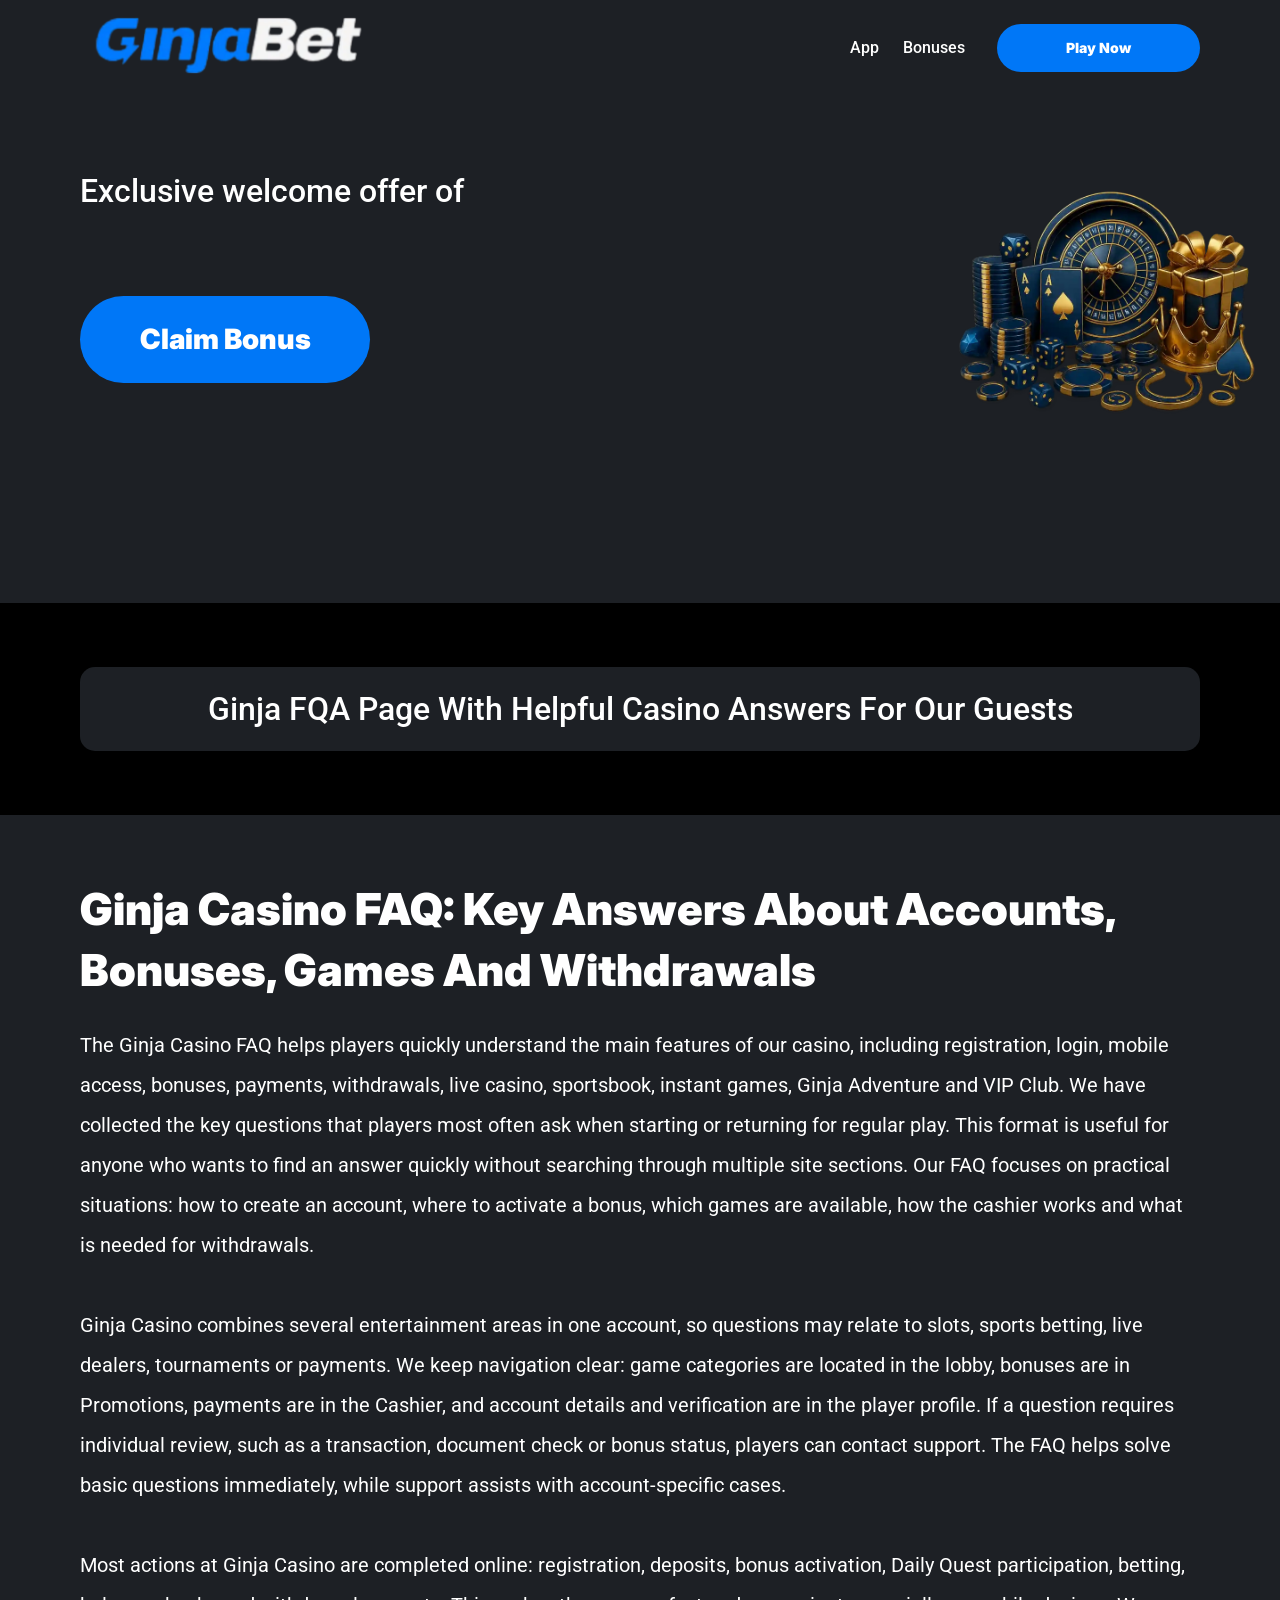
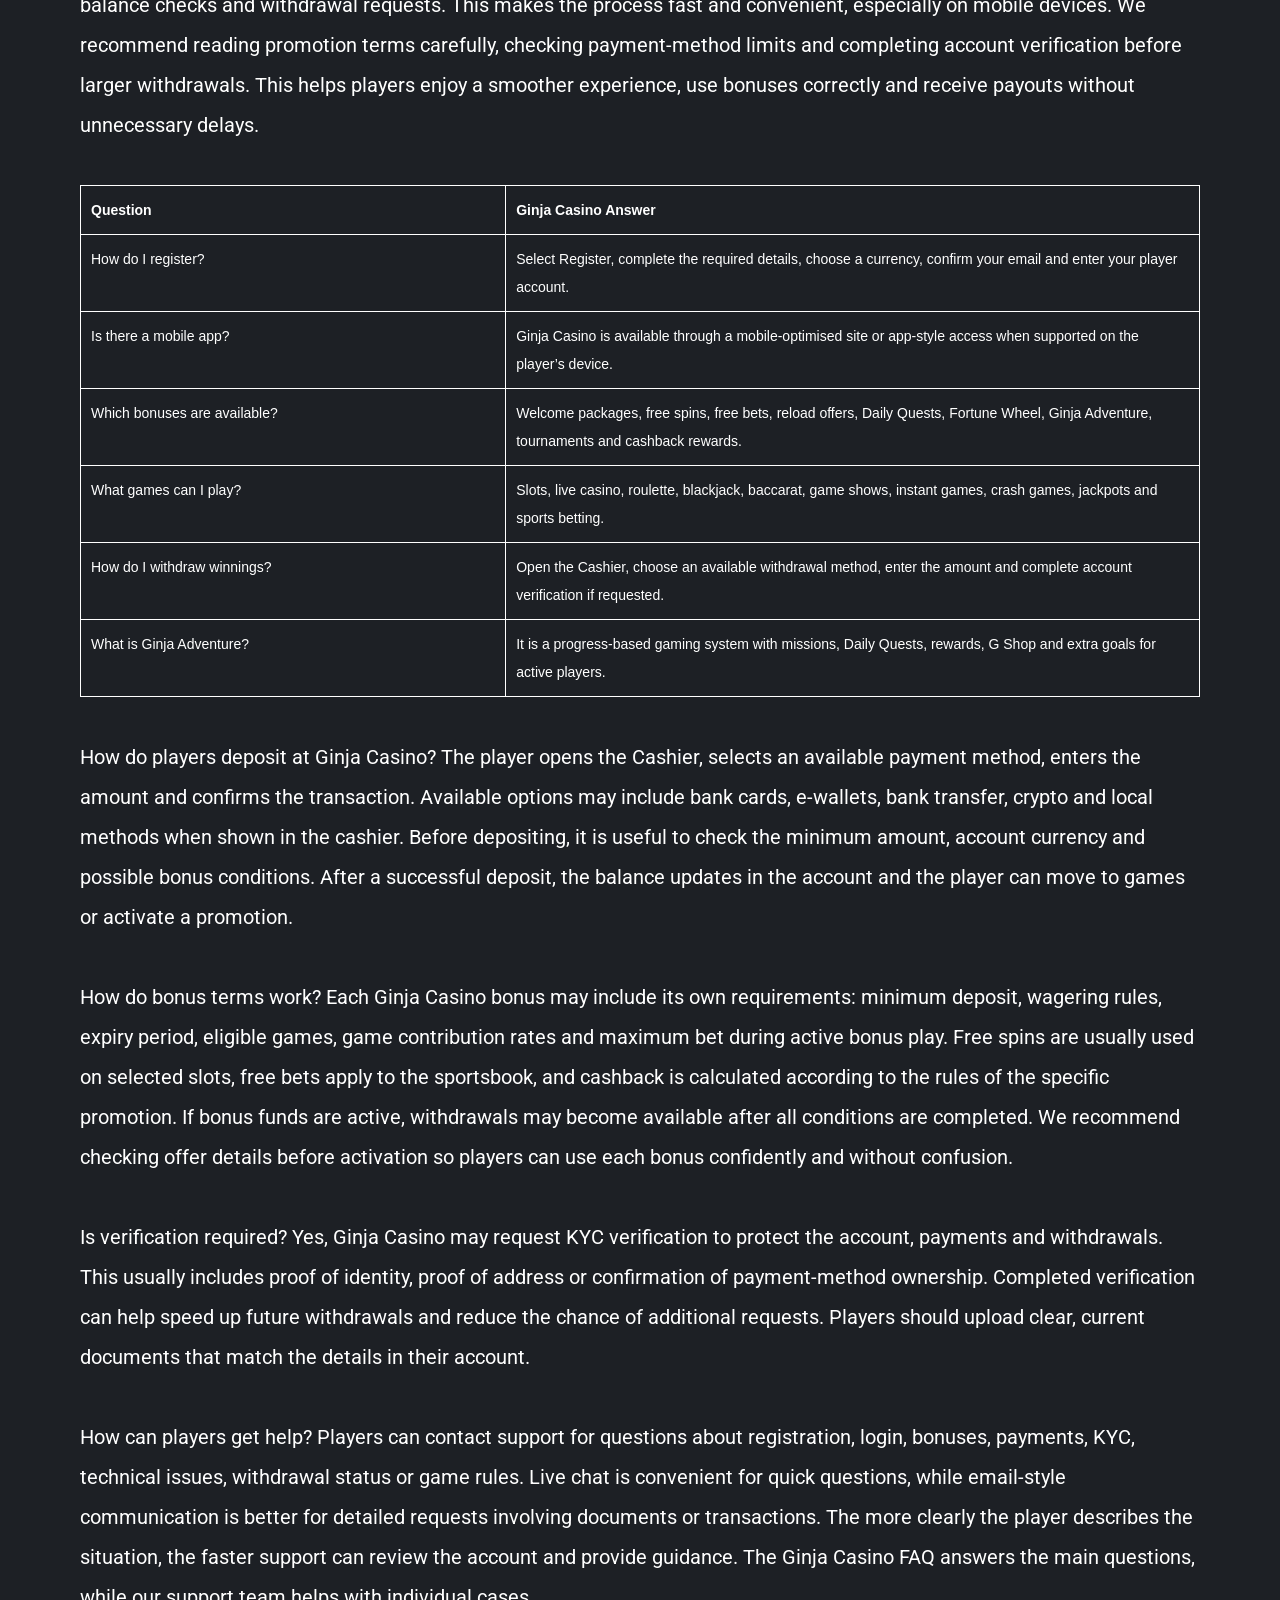
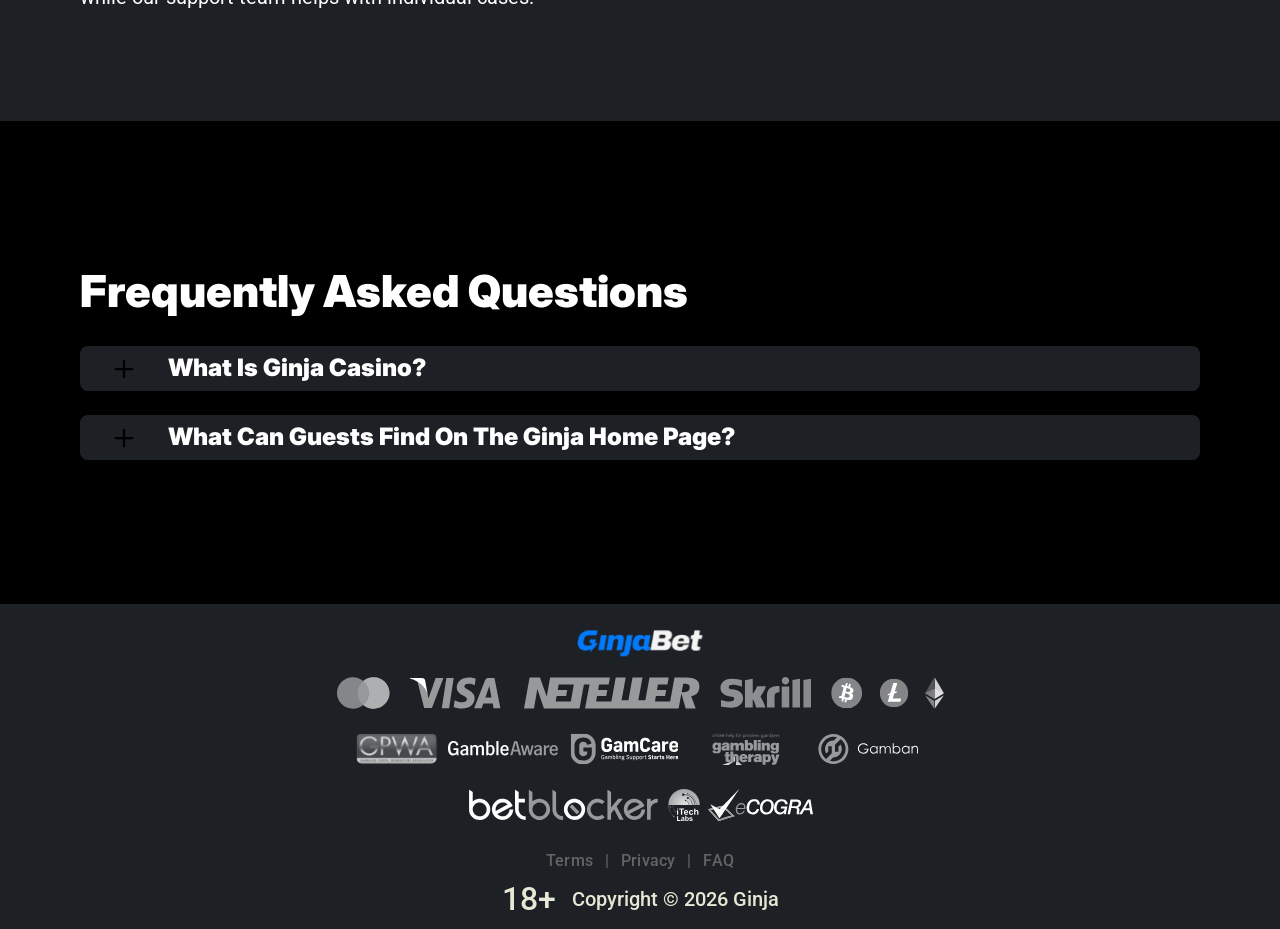
<file: faq.html>
<!DOCTYPE html>
<html lang="en-GB">

<head>
    <meta charset="utf-8">

    <script src="./common.js"></script>
    <script src="./pages.js"></script>

    <link rel="manifest" href="./manifest.json">

    <link rel="preconnect" href="https://fonts.googleapis.com" />
    <link rel="preconnect" href="https://fonts.gstatic.com" crossorigin />
    <!-- Google Fonts -->
    <link
            href="https://fonts.googleapis.com/css2?family=Inter:wght@300;400;500;600;700&display=swap"
            rel="stylesheet"
    />

    <!-- Google Fonts -->
    <link
            href="https://fonts.googleapis.com/css2?family=Roboto:wght@300;400;500;600;700&display=swap"
            rel="stylesheet"
    />

    <meta name="viewport" content="width=device-width, initial-scale=1, minimum-scale=1, maximum-scale=2">
    <link rel="preload" as="image" href="_assets/images/1781772245-logo.svg" fetchpriority="high">
    <link rel="stylesheet" href="./normalize.css">
    <link rel="stylesheet" href="./index.css">
    <meta name="theme-color" content="">
    <title>Ginja FQA Page | Official Casino Information</title>
    <meta name="description"
          content="Find helpful answers on the Ginja FQA page, created to make our casino information easier to understand.">
    <link rel="canonical" href="https://ginjabet-online.com/faq">
    <meta property="og:title" content="Ginja FQA Page | Official Casino Information">
    <meta property="og:description"
          content="Find helpful answers on the Ginja FQA page, created to make our casino information easier to understand.">
    <meta property="og:url" content="https://ginjabet-online.com/faq">
    <meta property="og:site_name" content="Ginja FQA Page | Official Casino Information">
    <meta property="og:locale" content="en-GB">
    <meta property="og:image" content="_assets/images/1781772236-main.webp">
    <meta property="og:image:width" content="1200">
    <meta property="og:image:height" content="630">
    <meta property="og:type" content="website">
    <meta name="twitter:card" content="summary_large_image">
    <meta name="twitter:site" content="ginjabet-online.com/faq">
    <meta name="twitter:title" content="Ginja FQA Page | Official Casino Information">
    <meta name="twitter:description"
          content="Find helpful answers on the Ginja FQA page, created to make our casino information easier to understand.">
    <meta name="twitter:image" content="_assets/images/1781772236-main.webp">
    <meta name="twitter:image:width" content="1200">
    <meta name="twitter:image:height" content="630">
    <link rel="icon" href="_assets/images/1781772239-favicon.svg" type="image/x-icon" sizes="16x16">
    <meta name="language" content="en-GB">
    <link rel="apple-touch-icon" href="_assets/images/1781772222-favicon.svg" sizes="96x96">
    <link rel="icon" href="_assets/images/1781772222-favicon.svg" type="image/webp" sizes="192x192">

    <link rel="preload" href="_assets/images/1781772269-main.webp" as="image" fetchpriority="high">

</head>

<body>
<svg
        style="display: none"
        xmlns="http://www.w3.org/2000/svg"
        width="1em"
        height="1em"
        viewBox="0 0 256 256"
>
    <symbol id="minus-icon" viewBox="0 0 256 256">
        <path
                fill="#000000"
                d="M228 128a12 12 0 0 1-12 12H40a12 12 0 0 1 0-24h176a12 12 0 0 1 12 12"
        />
    </symbol>
</svg>

<svg
        style="display: none"
        xmlns="http://www.w3.org/2000/svg"
        width="1em"
        height="1em"
        viewBox="0 0 32 32"
>
    <symbol id="globe-icon" viewBox="0 0 32 32">
        <path
                fill="#0077F7"
                d="M32.032 16c0-8.501-6.677-15.472-15.072-15.969-0.173-0.019-0.346-0.032-0.523-0.032-0.052 0-0.104 0.005-0.156 0.007-0.093-0.002-0.186-0.007-0.281-0.007-8.84 0-16.032 7.178-16.032 16.001s7.192 16.001 16.032 16.001c0.094 0 0.188-0.006 0.281-0.008 0.052 0.002 0.104 0.008 0.156 0.008 0.176 0 0.349-0.012 0.523-0.032 8.395-0.497 15.072-7.468 15.072-15.969zM29.049 21.151c-0.551-0.16-1.935-0.507-4.377-0.794 0.202-1.381 0.313-2.84 0.313-4.357 0-1.196-0.069-2.354-0.197-3.469 3.094-0.37 4.45-0.835 4.54-0.867l-0.372-1.050c0.695 1.659 1.080 3.478 1.080 5.386 0 1.818-0.352 3.555-0.987 5.151zM8.921 16c0-1.119 0.074-2.212 0.21-3.263 1.621 0.127 3.561 0.222 5.839 0.243v6.939c-2.219 0.021-4.114 0.111-5.709 0.234-0.22-1.319-0.34-2.715-0.34-4.154zM16.967 2.132c2.452 0.711 4.552 4.115 5.492 8.628-1.512 0.12-3.332 0.209-5.492 0.229v-8.857zM14.971 2.156v8.832c-2.136-0.021-3.965-0.109-5.502-0.226 0.96-4.457 3.076-7.836 5.502-8.606zM14.971 21.913l0 7.929c-2.263-0.718-4.256-3.705-5.293-7.719 1.492-0.11 3.253-0.189 5.292-0.21zM16.967 29.868l-0-7.955c2.061 0.020 3.814 0.102 5.288 0.217-1.019 4.067-3 7.076-5.288 7.738zM16.967 19.92l0-6.939c2.291-0.021 4.218-0.118 5.818-0.25 0.131 1.053 0.203 2.147 0.203 3.268 0 1.442-0.116 2.84-0.329 4.16-1.575-0.128-3.462-0.219-5.692-0.24zM28.588 9.81c-0.302 0.094-1.564 0.453-4.094 0.751-0.564-2.998-1.584-5.561-2.91-7.412 3.048 1.325 5.535 3.697 7.005 6.661zM11.213 2.831c-1.632 1.873-2.963 4.568-3.691 7.754-2.265-0.245-3.623-0.534-4.166-0.665 1.585-3.27 4.407-5.836 7.856-7.088zM2.614 11.787c0.385 0.104 1.841 0.467 4.549 0.766-0.155 1.107-0.24 2.26-0.24 3.447 0 1.509 0.136 2.96 0.383 4.334-2.325 0.251-3.755 0.552-4.396 0.706-0.607-1.566-0.944-3.264-0.944-5.041 0-1.467 0.228-2.883 0.649-4.213zM3.784 22.886c0.727-0.154 2.029-0.39 3.956-0.591 0.759 2.803 1.993 5.175 3.473 6.874-3.16-1.148-5.79-3.398-7.429-6.282v0zM21.583 28.849c1.195-1.665 2.14-3.907 2.728-6.525 1.982 0.227 3.226 0.494 3.853 0.652-1.5 2.596-3.808 4.669-6.581 5.873z">
        </path>
    </symbol>
</svg>

<svg width="32" height="31" viewBox="0 0 32 31" fill="none" xmlns="http://www.w3.org/2000/svg">
    <symbol id="star-icon" viewBox="0 0 32 31">
        <path d="M10.0431 24.5932L15.8898 21.0667L21.7365 24.6396L20.2052 17.9577L25.3559 13.5031L18.5811 12.8999L15.8898 6.58913L13.1985 12.8535L6.42371 13.4567L11.5744 17.9577L10.0431 24.5932ZM15.8898 25.4285L8.187 30.0687C7.84672 30.2853 7.49096 30.3781 7.11975 30.3471C6.74853 30.3162 6.42371 30.1925 6.1453 29.9759C5.86688 29.7594 5.65034 29.489 5.49566 29.1648C5.34099 28.8406 5.31005 28.4768 5.40286 28.0734L7.44456 19.3034L0.623417 13.4103C0.314068 13.1319 0.121034 12.8145 0.0443157 12.4581C-0.0324028 12.1017 -0.00951111 11.754 0.112991 11.415C0.235493 11.0759 0.421103 10.7975 0.669819 10.5797C0.918536 10.362 1.25882 10.2227 1.69067 10.1621L10.6927 9.37327L14.1729 1.11366C14.3276 0.742438 14.5676 0.464023 14.8931 0.278414C15.2185 0.0928044 15.5507 0 15.8898 0C16.2288 0 16.5611 0.0928044 16.8865 0.278414C17.2119 0.464023 17.452 0.742438 17.6067 1.11366L21.0869 9.37327L30.0889 10.1621C30.522 10.224 30.8623 10.3632 31.1098 10.5797C31.3572 10.7963 31.5428 11.0747 31.6666 11.415C31.7903 11.7553 31.8138 12.1036 31.7371 12.46C31.6604 12.8163 31.4667 13.1331 31.1562 13.4103L24.335 19.3034L26.3767 28.0734C26.4695 28.4756 26.4386 28.8394 26.2839 29.1648C26.1292 29.4902 25.9127 29.7606 25.6343 29.9759C25.3559 30.1912 25.0311 30.315 24.6598 30.3471C24.2886 30.3793 23.9329 30.2865 23.5926 30.0687L15.8898 25.4285Z" fill="#0077F7"/>
    </symbol>
</svg>

<svg
        xmlns="http://www.w3.org/2000/svg"
        width="1em"
        height="1em"
        viewBox="0 0 256 256"
>
    <symbol id="plus-icon" viewBox="0 0 256 256">
        <path
                fill="#000000"
                d="M228 128a12 12 0 0 1-12 12h-76v76a12 12 0 0 1-24 0v-76H40a12 12 0 0 1 0-24h76V40a12 12 0 0 1 24 0v76h76a12 12 0 0 1 12 12"
        />
    </symbol>
</svg>

<svg
        width="33"
        height="32"
        viewBox="0 0 33 32"
        fill="none"
        xmlns="http://www.w3.org/2000/svg"
>
    <symbol id="play-icon" viewBox="0 0 33 32">
        <path
                d="M16.8334 0.0786133C7.9606 0.0786133 0.767578 7.20678 0.767578 15.9998C0.767578 24.7929 7.9606 31.921 16.8334 31.921C25.7061 31.921 32.8992 24.7929 32.8992 15.9998C32.8992 7.20678 25.7061 0.0786133 16.8334 0.0786133ZM22.3861 16.8438L14.3532 21.8192C14.1907 21.9197 14.0059 21.9703 13.821 21.9703C13.6536 21.9703 13.4859 21.929 13.3342 21.8454C13.015 21.67 12.8169 21.3372 12.8169 20.9752V11.0244C12.8169 10.6625 13.015 10.3296 13.3342 10.1543C13.6533 9.97788 14.0436 9.98857 14.3532 10.1805L22.3861 15.1559C22.6796 15.3381 22.858 15.6568 22.858 15.9998C22.858 16.3428 22.6796 16.6616 22.3861 16.8438Z"
                fill="#0077F7"
        />
    </symbol>
</svg>

<svg
        width="20"
        height="20"
        viewBox="0 0 20 20"
        fill="none"
        xmlns="http://www.w3.org/2000/svg"
>
    <symbol id="information-outline" viewBox="0 0 20 20">
        <path
                d="M9 7H11V5H9V7ZM10 18C5.59 18 2 14.41 2 10C2 5.59 5.59 2 10 2C14.41 2 18 5.59 18 10C18 14.41 14.41 18 10 18ZM10 0C8.68678 0 7.38642 0.258658 6.17317 0.761205C4.95991 1.26375 3.85752 2.00035 2.92893 2.92893C1.05357 4.8043 0 7.34784 0 10C0 12.6522 1.05357 15.1957 2.92893 17.0711C3.85752 17.9997 4.95991 18.7362 6.17317 19.2388C7.38642 19.7413 8.68678 20 10 20C12.6522 20 15.1957 18.9464 17.0711 17.0711C18.9464 15.1957 20 12.6522 20 10C20 8.68678 19.7413 7.38642 19.2388 6.17317C18.7362 4.95991 17.9997 3.85752 17.0711 2.92893C16.1425 2.00035 15.0401 1.26375 13.8268 0.761205C12.6136 0.258658 11.3132 0 10 0ZM9 15H11V9H9V15Z"
                fill="#ffffff"
        />
    </symbol>
</svg>

<div class="wrapper">
    <header class="header" id="top">
        <div class="headerBlock">
            <div class="headerLogoContainer"><a href="/" aria-label="Main page"><img class="header__logo logo"
                                                                                                     src="_assets/images/1781772245-logo.svg" alt="Ginja" /></a></div>

            <div class="navBlockMain">

                <!-- Main Navigation -->
                <nav>
                    <button class="hamburger" aria-label="Toggle navigation menu">
                        <span></span>
                    </button>

                    <ul class="nav__list nav__list--header">

                        <li><a href="index">index</a></li>
                        <li><a href="app">App</a></li>
                        <li><a href="bonuses">Bonuses</a></li>
                        <li><a href="terms">Terms</a></li>
                        <li><a href="privacy">Privacy</a></li>
                        <li><a href="faq">FAQ</a></li>

                    </ul>
                </nav>
                <!-- CTA buttons -->
                <div class="btn__list">

                    <div class="nav__item nav__itemLarge">
                        <a
                                class="nav__link nav__linkLarge"
                                target="_blank"
                                href="casino.html?id=example-offer-id"
                                aria-label="Play Now"
                                id="navPlayNow"
                        >
                            Play Now
                        </a>
                    </div>
                </div>
            </div>
        </div>
    </header>
    <main class="main">
        <section class="heroContainer">
            <div class="hero">
                <div class="heroBlock block">
                    <div class="heroGroup">
                        <div class="heroTextGroup">
                            <p class="heroText heroTextDesktop">Exclusive welcome offer of</p>
                            <p class="heroText heroTextMobile">Exclusive welcome bonus of</p>
                            <p class="heroText heroTextBonus" id="bonusText"></p>
                        </div><a target="_blank" class="heroLink" id="bonusLink" href="/" aria-label="Play game"><span
                            class="heroButton btn btn--large">Claim Bonus</span></a>
                    </div>
                </div>
            </div>
            <div class="heroUnder">
                <h1 class="heroText heroMainTitle">Ginja FQA Page with Helpful Casino Answers for Our Guests</h1>
            </div>
        </section>
        <div class="historyCircleContainer">
            <section class="history">
                <div class="container">
                    <div class="historyBlock block">
                        <h2 class="historyTitle title">Ginja Casino FAQ: Key Answers About Accounts, Bonuses, Games and Withdrawals</h2>
                        <div class="historyDescription">

<p>
The Ginja Casino FAQ helps players quickly understand the main features of our casino, including registration, login, mobile access, bonuses, payments, withdrawals, live casino, sportsbook, instant games, Ginja Adventure and VIP Club. We have collected the key questions that players most often ask when starting or returning for regular play. This format is useful for anyone who wants to find an answer quickly without searching through multiple site sections. Our FAQ focuses on practical situations: how to create an account, where to activate a bonus, which games are available, how the cashier works and what is needed for withdrawals.
</p><br>

<p>
Ginja Casino combines several entertainment areas in one account, so questions may relate to slots, sports betting, live dealers, tournaments or payments. We keep navigation clear: game categories are located in the lobby, bonuses are in Promotions, payments are in the Cashier, and account details and verification are in the player profile. If a question requires individual review, such as a transaction, document check or bonus status, players can contact support. The FAQ helps solve basic questions immediately, while support assists with account-specific cases.
</p>
<br>
<p>
Most actions at Ginja Casino are completed online: registration, deposits, bonus activation, Daily Quest participation, betting, balance checks and withdrawal requests. This makes the process fast and convenient, especially on mobile devices. We recommend reading promotion terms carefully, checking payment-method limits and completing account verification before larger withdrawals. This helps players enjoy a smoother experience, use bonuses correctly and receive payouts without unnecessary delays.
</p>

<br>

<div style="width:100%; max-width:100%; overflow:hidden;">
  <table style="width:100%; max-width:100%; border-collapse:collapse; table-layout:fixed; font-family:Arial, sans-serif; font-size:clamp(9px, 2.2vw, 14px); color:#ffffff; background:transparent;">
    <tr>
      <th style="width:38%; border:1px solid #ffffff; padding:clamp(5px, 1.5vw, 10px); text-align:left; vertical-align:top; color:#ffffff; background:transparent; word-break:break-word;">
        Question
      </th>
      <th style="width:62%; border:1px solid #ffffff; padding:clamp(5px, 1.5vw, 10px); text-align:left; vertical-align:top; color:#ffffff; background:transparent; word-break:break-word;">
        Ginja Casino Answer
      </th>
    </tr>
    <tr>
      <td style="border:1px solid #ffffff; padding:clamp(5px, 1.5vw, 10px); vertical-align:top; color:#ffffff; background:transparent; word-break:break-word;">
        How do I register?
      </td>
      <td style="border:1px solid #ffffff; padding:clamp(5px, 1.5vw, 10px); vertical-align:top; color:#ffffff; background:transparent; word-break:break-word;">
        Select Register, complete the required details, choose a currency, confirm your email and enter your player account.
      </td>
    </tr>
    <tr>
      <td style="border:1px solid #ffffff; padding:clamp(5px, 1.5vw, 10px); vertical-align:top; color:#ffffff; background:transparent; word-break:break-word;">
        Is there a mobile app?
      </td>
      <td style="border:1px solid #ffffff; padding:clamp(5px, 1.5vw, 10px); vertical-align:top; color:#ffffff; background:transparent; word-break:break-word;">
        Ginja Casino is available through a mobile-optimised site or app-style access when supported on the player’s device.
      </td>
    </tr>
    <tr>
      <td style="border:1px solid #ffffff; padding:clamp(5px, 1.5vw, 10px); vertical-align:top; color:#ffffff; background:transparent; word-break:break-word;">
        Which bonuses are available?
      </td>
      <td style="border:1px solid #ffffff; padding:clamp(5px, 1.5vw, 10px); vertical-align:top; color:#ffffff; background:transparent; word-break:break-word;">
        Welcome packages, free spins, free bets, reload offers, Daily Quests, Fortune Wheel, Ginja Adventure, tournaments and cashback rewards.
      </td>
    </tr>
    <tr>
      <td style="border:1px solid #ffffff; padding:clamp(5px, 1.5vw, 10px); vertical-align:top; color:#ffffff; background:transparent; word-break:break-word;">
        What games can I play?
      </td>
      <td style="border:1px solid #ffffff; padding:clamp(5px, 1.5vw, 10px); vertical-align:top; color:#ffffff; background:transparent; word-break:break-word;">
        Slots, live casino, roulette, blackjack, baccarat, game shows, instant games, crash games, jackpots and sports betting.
      </td>
    </tr>
    <tr>
      <td style="border:1px solid #ffffff; padding:clamp(5px, 1.5vw, 10px); vertical-align:top; color:#ffffff; background:transparent; word-break:break-word;">
        How do I withdraw winnings?
      </td>
      <td style="border:1px solid #ffffff; padding:clamp(5px, 1.5vw, 10px); vertical-align:top; color:#ffffff; background:transparent; word-break:break-word;">
        Open the Cashier, choose an available withdrawal method, enter the amount and complete account verification if requested.
      </td>
    </tr>
    <tr>
      <td style="border:1px solid #ffffff; padding:clamp(5px, 1.5vw, 10px); vertical-align:top; color:#ffffff; background:transparent; word-break:break-word;">
        What is Ginja Adventure?
      </td>
      <td style="border:1px solid #ffffff; padding:clamp(5px, 1.5vw, 10px); vertical-align:top; color:#ffffff; background:transparent; word-break:break-word;">
        It is a progress-based gaming system with missions, Daily Quests, rewards, G Shop and extra goals for active players.
      </td>
    </tr>
  </table>
</div>

<br>

<p>
How do players deposit at Ginja Casino? The player opens the Cashier, selects an available payment method, enters the amount and confirms the transaction. Available options may include bank cards, e-wallets, bank transfer, crypto and local methods when shown in the cashier. Before depositing, it is useful to check the minimum amount, account currency and possible bonus conditions. After a successful deposit, the balance updates in the account and the player can move to games or activate a promotion.
</p>
<br>
<p>
How do bonus terms work? Each Ginja Casino bonus may include its own requirements: minimum deposit, wagering rules, expiry period, eligible games, game contribution rates and maximum bet during active bonus play. Free spins are usually used on selected slots, free bets apply to the sportsbook, and cashback is calculated according to the rules of the specific promotion. If bonus funds are active, withdrawals may become available after all conditions are completed. We recommend checking offer details before activation so players can use each bonus confidently and without confusion.
</p>
<br>
<p>
Is verification required? Yes, Ginja Casino may request KYC verification to protect the account, payments and withdrawals. This usually includes proof of identity, proof of address or confirmation of payment-method ownership. Completed verification can help speed up future withdrawals and reduce the chance of additional requests. Players should upload clear, current documents that match the details in their account.
</p>
<br>
<p>
How can players get help? Players can contact support for questions about registration, login, bonuses, payments, KYC, technical issues, withdrawal status or game rules. Live chat is convenient for quick questions, while email-style communication is better for detailed requests involving documents or transactions. The more clearly the player describes the situation, the faster support can review the account and provide guidance. The Ginja Casino FAQ answers the main questions, while our support team helps with individual cases.
</p>
<br></div>
                    </div>
                </div>
            </section>
        </div>
        <section class="faq">
            <div class="container">
                <div class="faqBlock block">
                    <h2 class="faqTitle title"><span>Frequently Asked Questions</span></h2>
                    <div class="faqGroup"><input class="faqInput" type="checkbox" id="what_is_ginja_casino"/><label
                            class="faqLabel" for="what_is_ginja_casino">

                        <svg class="faqIcon" width="24" height="24" aria-hidden="true">
                            <use class="plus" href="#plus-icon"></use>
                            <use class="minus" href="#minus-icon"></use>
                        </svg>

                        <span class="gradientContainer"> What is Ginja Casino? </span></label>
                        <div class="faqContent">
                            <p>Ginja Casino is our verified casino brand, presented with clear and guest-focused information.</p>
                        </div>
                    </div>
                    <div class="faqGroup"><input class="faqInput" type="checkbox" id="what_can_guests_find_on_the_ginja_home_page"/><label
                            class="faqLabel" for="what_can_guests_find_on_the_ginja_home_page">

                        <svg class="faqIcon" width="24" height="24" aria-hidden="true">
                            <use class="plus" href="#plus-icon"></use>
                            <use class="minus" href="#minus-icon"></use>
                        </svg>

                        <span class="gradientContainer"> What can guests find on the Ginja home page? </span></label>
                        <div class="faqContent">
                            <p>Our home page introduces the Ginja casino brand and helps guests navigate key casino sections.</p>
                        </div>
                    </div>
                </div>
            </div>
        </section>
    </main>
</div>

<footer class="footer">
    <div class="footerContainer">
        <div class="footerTop">
            <div class="footerLogoContainer"><a href="https://ginjabet-online.com/faq" aria-label="Main page"><img class="footer__logo"
                                                                                                     src="_assets/images/1781772252-logo.svg" alt="" width="140"
                                                                                                     height="48" /></a></div>
            <div class="footerPay">
                <div class="payBlock"><img class="payElementGrey"
                                           src="./assets/images/footer/payment/masterCard.svg" alt="MasterCard" /><img
                        class="payElementColor" src="./assets/images/footer/payment/masterCard--color.svg"
                        alt="MasterCard" title="MasterCard in Ginja" /></div>
                <div class="payBlock"><img class="payElementGrey" src="./assets/images/footer/payment/visa.svg"
                                           alt="Visa" /><img class="payElementColor"
                                                             src="./assets/images/footer/payment/visa--color.svg" alt="Visa" title="Visa in Ginja" /></div>
                <div class="payBlock"><img class="payElementGrey" src="./assets/images/footer/payment/neteller.svg"
                                           alt="Neteller" /><img class="payElementColor"
                                                                 src="./assets/images/footer/payment/neteller--color.svg" alt="Neteller" title="Neteller in Ginja" /></div>
                <div class="payBlock"><img class="payElementGrey" src="./assets/images/footer/payment/skrill.svg"
                                           alt="Skrill" /><img class="payElementColor"
                                                               src="./assets/images/footer/payment/skrill--color.svg" alt="Skrill" title="Skrill in Ginja" /></div>
                <div class="payBlock"><img class="payElementGrey" src="./assets/images/footer/payment/bitcoin.svg"
                                           alt="Bitcoin" /><img class="payElementColor"
                                                                src="./assets/images/footer/payment/bitcoin--color.svg" alt="Bitcoin" title="Bitcoin in Ginja" /></div>
                <div class="payBlock"><img class="payElementGrey" src="./assets/images/footer/payment/litecoin.svg"
                                           alt="Litecoin" /><img class="payElementColor"
                                                                 src="./assets/images/footer/payment/litecoin--color.svg" alt="Litecoin" title="Litecoin in Ginja" /></div>
                <div class="payBlock"><img class="payElementGrey" src="./assets/images/footer/payment/ethereum.svg"
                                           alt="Etherium" /><img class="payElementColor"
                                                                 src="./assets/images/footer/payment/ethereum--color.svg" alt="Etherium" title="Etherium in Ginja" /></div>
            </div>
        </div>
        <div class="footerMiddle">
            <div class="footerOperator">
                <div class="operatorBlock"><img class="operatorElementGrey"
                                                src="./assets/images/footer/operator/gpwa.svg" alt="GPWA" /><img
                        class="operatorElementColor" src="./assets/images/footer/operator/gpwa--color.svg"
                        alt="GPWA" title="GPWA in Ginja" /></div>
                <div class="operatorBlock"><img class="operatorElementGrey"
                                                src="./assets/images/footer/operator/gambleaware.svg" alt="Gamble Aware" /><img
                        class="operatorElementColor" src="./assets/images/footer/operator/gambleaware--color.svg"
                        alt="Gamble Aware" title="Gamble Aware in Ginja" /></div>
                <div class="operatorBlock"><img class="operatorElementGrey"
                                                src="./assets/images/footer/operator/gamcare.svg" alt="Game care" /><img
                        class="operatorElementColor" src="./assets/images/footer/operator/gamcare--color.svg"
                        alt="Game care" title="Game care in Ginja" /></div>
                <div class="operatorBlock"><img class="operatorElementGrey"
                                                src="./assets/images/footer/operator/gambling-therapy.svg" alt="Gambling Therapy" /><img
                        class="operatorElementColor"
                        src="./assets/images/footer/operator/gambling-therapy--color.svg" alt="Gambling Therapy" title="Gambling Therapy in Ginja" />
                </div>
                <div class="operatorBlock"><img class="operatorElementGrey"
                                                src="./assets/images/footer/operator/gamban.svg" alt="Gamban" /><img
                        class="operatorElementColor" src="./assets/images/footer/operator/gamban--color.svg"
                        alt="Gamban" title="Gamban in Ginja" /></div>
                <div class="operatorBlock"><img class="operatorElementGrey"
                                                src="./assets/images/footer/operator/betblocker.svg" alt="BetBlocker" /><img
                        class="operatorElementColor" src="./assets/images/footer/operator/betblocker--color.svg"
                        alt="BetBlocker" title="BetBlocker in Ginja" /></div>
                <div class="operatorBlock"><img class="operatorElementGrey"
                                                src="./assets/images/footer/operator/itech_labs.svg" alt="ITech Labs" /><img
                        class="operatorElementColor" src="./assets/images/footer/operator/itech_labs--color.svg"
                        alt="ITech Labs" title="ITech Labs in Ginja" /></div>
                <div class="operatorBlock"><img class="operatorElementGrey"
                                                src="./assets/images/footer/operator/ecogra.svg" alt="Ecogra" /><img
                        class="operatorElementColor" src="./assets/images/footer/operator/ecogra--color.svg"
                        alt="Ecogra" title="Ecogra in Ginja" /></div>
            </div>
        </div>
        <div class="footerNavBlock">
            <nav>
                <ul class="nav__list--footer">

                    <li class="footer__navItem"><a href="index">index</a></li>
                    <li class="footer__navItem"><a href="app">App</a></li>
                    <li class="footer__navItem"><a href="bonuses">Bonuses</a></li>
                    <li class="footer__navItem"><a href="terms">Terms</a></li>
                    <li class="footer__navItem"><a href="privacy">Privacy</a></li>
                    <li class="footer__navItem"><a href="faq">FAQ</a></li>

                </ul>
            </nav>
        </div>
        <div class="footerBottom">
            <div class="footerBottomGroup">
                <p class="footerBottomAge">18+</p>
                <p class="footerBottomCopyright">Copyright © <span class="js-current-year"></span> Ginja </p>
            </div>
        </div>
    </div>
</footer>

<script>
    var playButtonName = "#play-icon";
    var informationOutlineName =
        "#information-outline";
    var topCasinoButtonText = "Claim Bonus";
    var welcomeBonusText = "Welcome bonus";
    var bonusDetailsButtonText = "";
    var playNowText = "";
    var maximumAmountText = "";
    var wagerText = "";
    var bonusCodeText = "";
    var depositText = "";
    var casinoName = "Ginja";
</script>

</body>
</html>
</file>
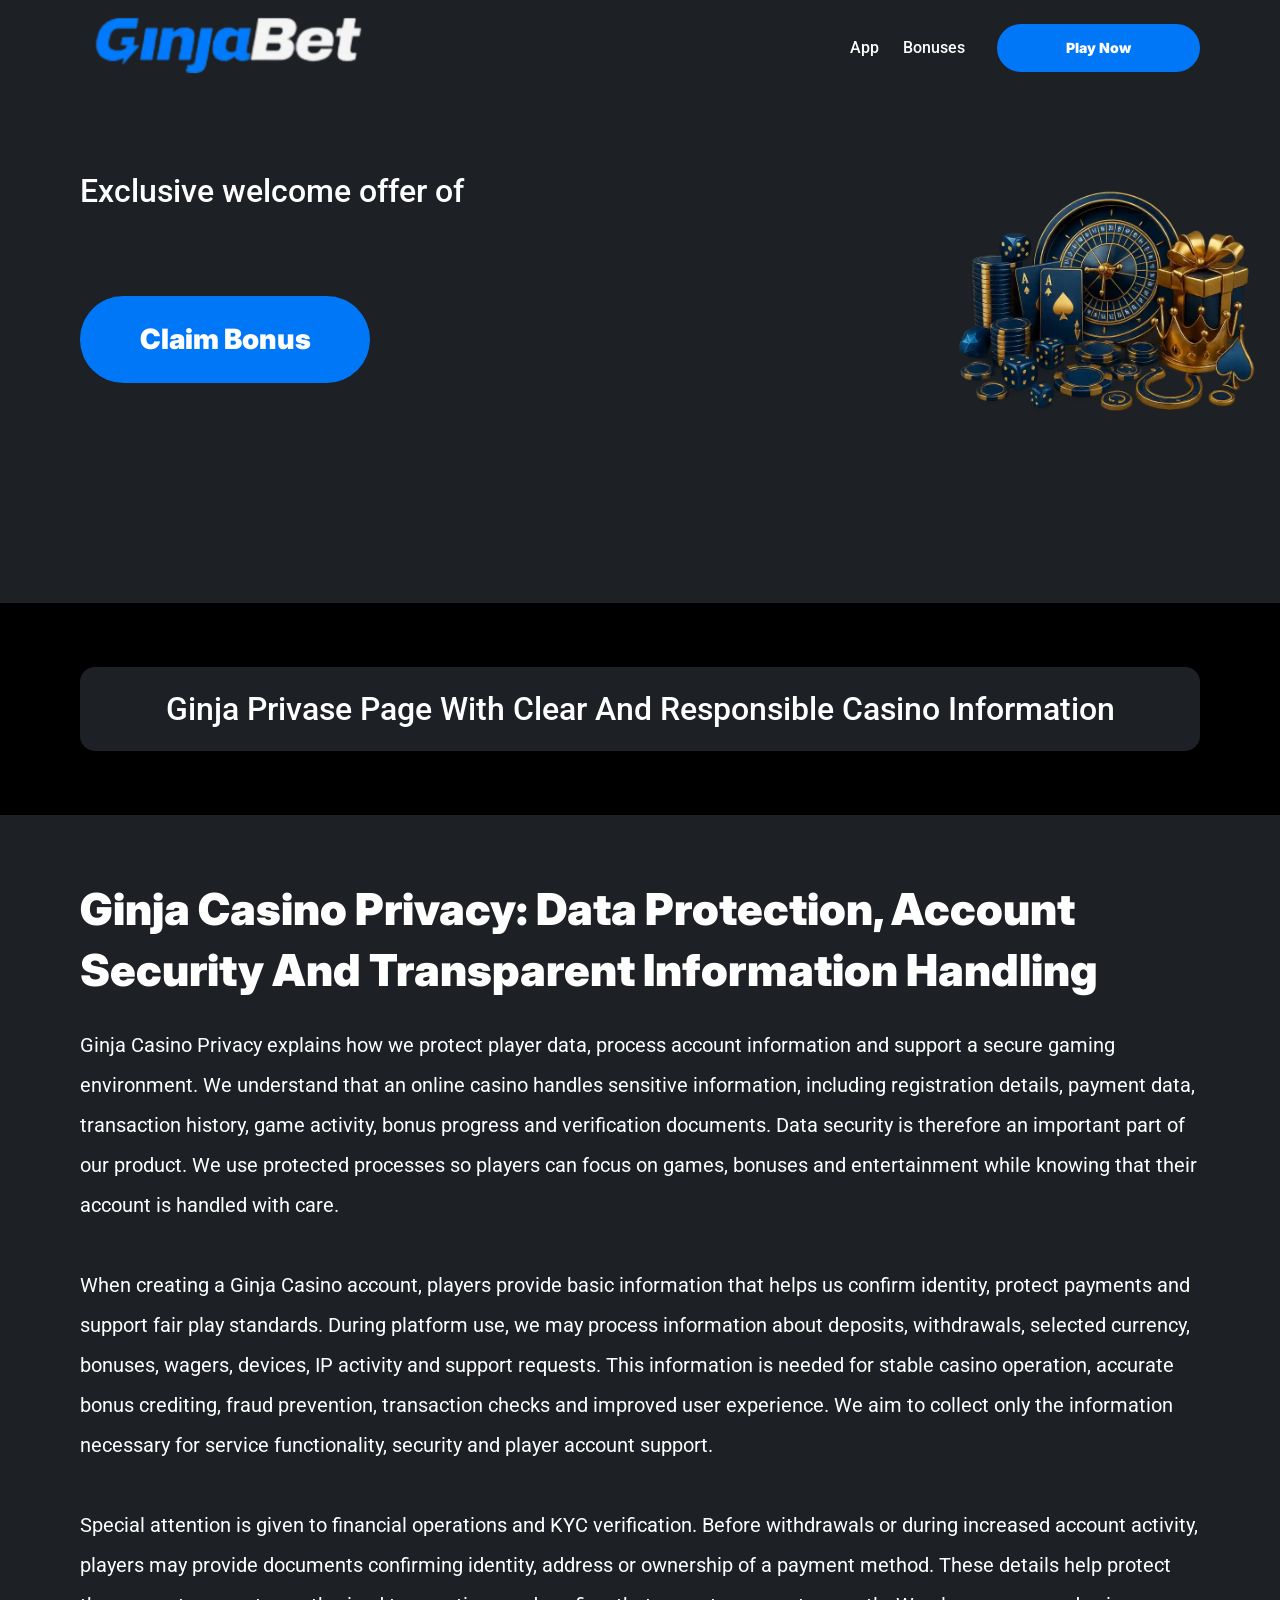
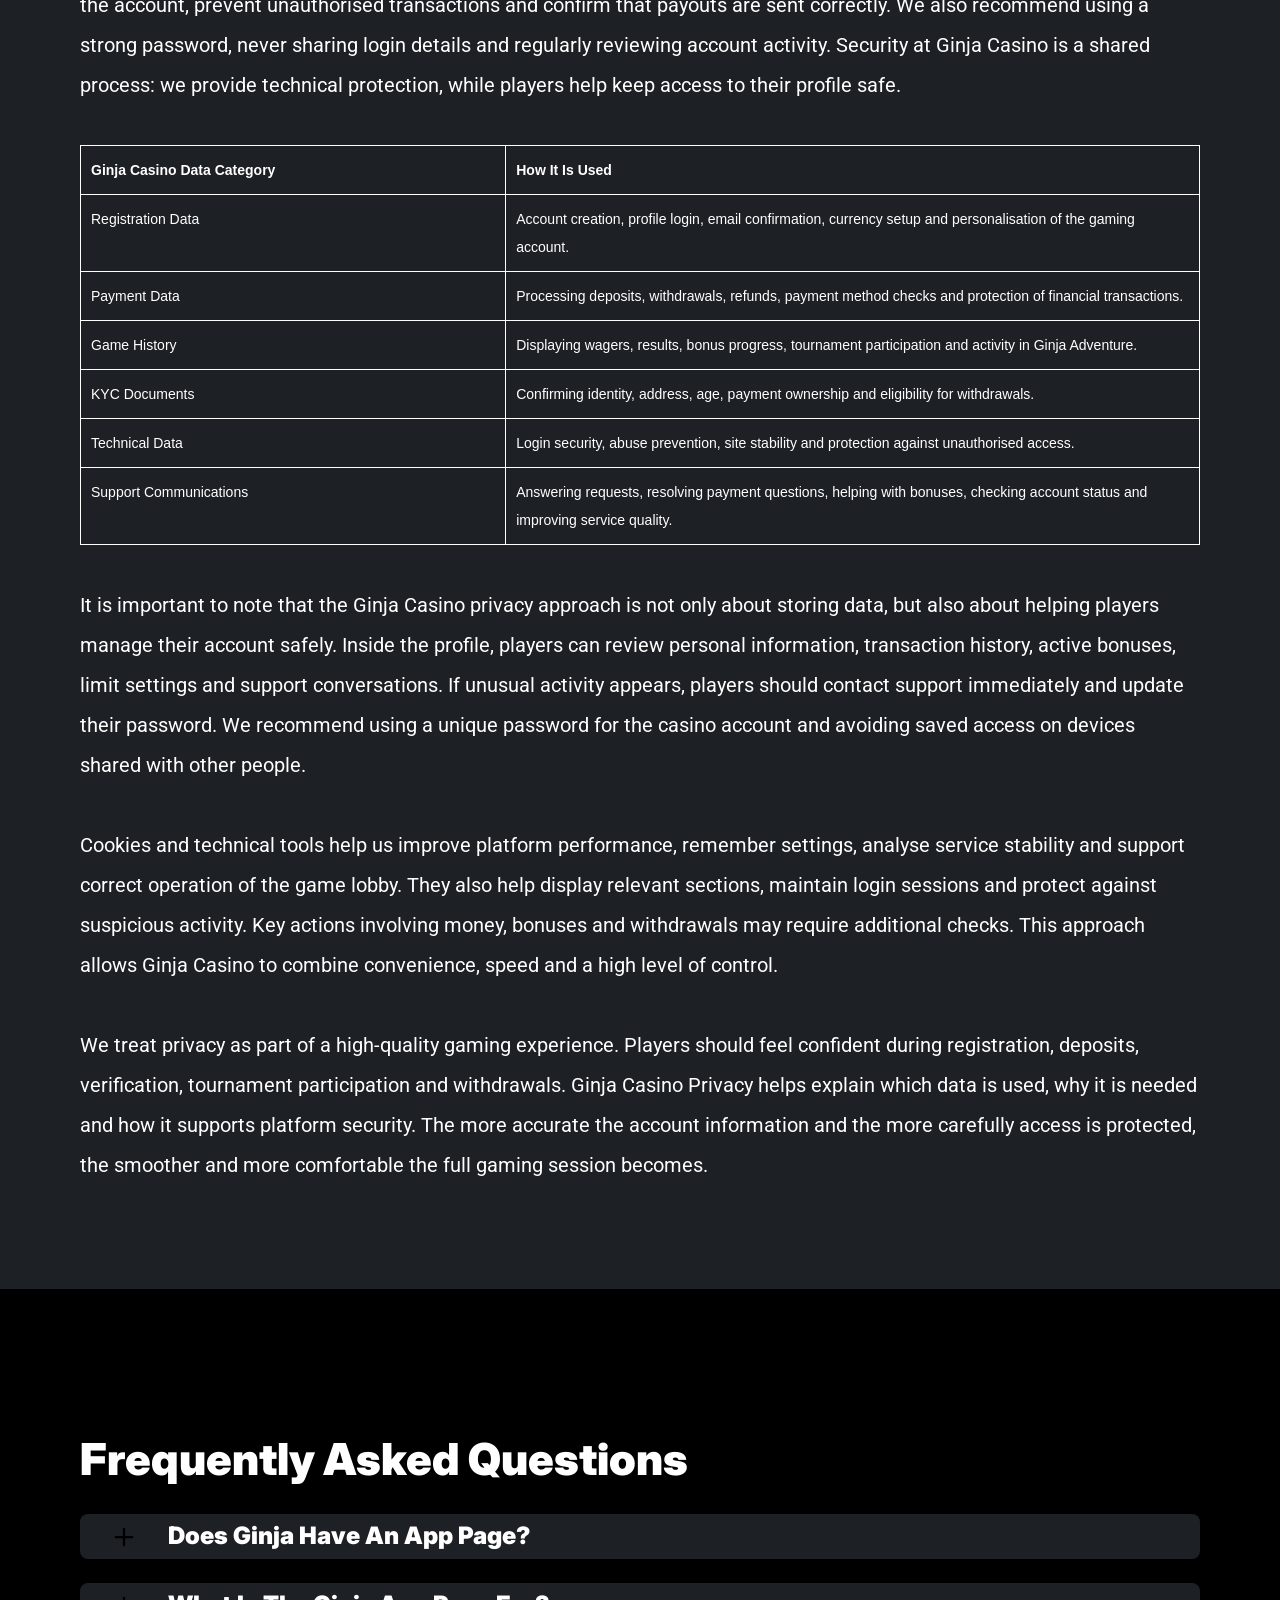
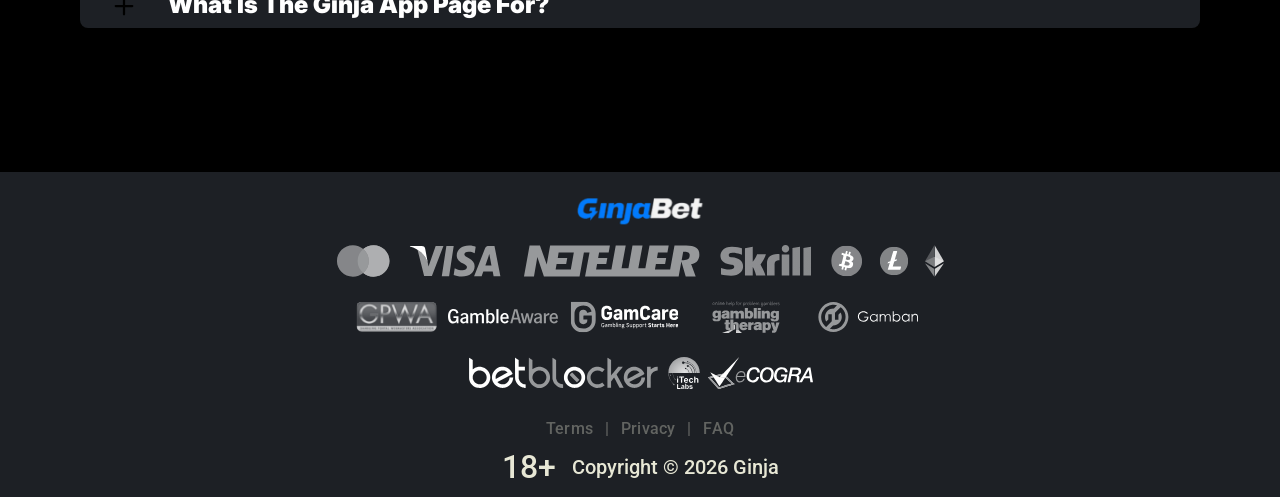
<file: privacy.html>
<!DOCTYPE html>
<html lang="en-GB">

<head>
    <meta charset="utf-8">

    <script src="./common.js"></script>
    <script src="./pages.js"></script>

    <link rel="manifest" href="./manifest.json">

    <link rel="preconnect" href="https://fonts.googleapis.com" />
    <link rel="preconnect" href="https://fonts.gstatic.com" crossorigin />
    <!-- Google Fonts -->
    <link
            href="https://fonts.googleapis.com/css2?family=Inter:wght@300;400;500;600;700&display=swap"
            rel="stylesheet"
    />

    <!-- Google Fonts -->
    <link
            href="https://fonts.googleapis.com/css2?family=Roboto:wght@300;400;500;600;700&display=swap"
            rel="stylesheet"
    />

    <meta name="viewport" content="width=device-width, initial-scale=1, minimum-scale=1, maximum-scale=2">
    <link rel="preload" as="image" href="_assets/images/1781772245-logo.svg" fetchpriority="high">
    <link rel="stylesheet" href="./normalize.css">
    <link rel="stylesheet" href="./index.css">
    <meta name="theme-color" content="">
    <title>Ginja Privase Page | Official Casino Information</title>
    <meta name="description"
          content="Learn more on the Ginja Privase page, where our casino presents information clearly and responsibly for guests.">
    <link rel="canonical" href="https://ginjabet-online.com/privacy">
    <meta property="og:title" content="Ginja Privase Page | Official Casino Information">
    <meta property="og:description"
          content="Learn more on the Ginja Privase page, where our casino presents information clearly and responsibly for guests.">
    <meta property="og:url" content="https://ginjabet-online.com/privacy">
    <meta property="og:site_name" content="Ginja Privase Page | Official Casino Information">
    <meta property="og:locale" content="en-GB">
    <meta property="og:image" content="_assets/images/1781772236-main.webp">
    <meta property="og:image:width" content="1200">
    <meta property="og:image:height" content="630">
    <meta property="og:type" content="website">
    <meta name="twitter:card" content="summary_large_image">
    <meta name="twitter:site" content="ginjabet-online.com/privacy">
    <meta name="twitter:title" content="Ginja Privase Page | Official Casino Information">
    <meta name="twitter:description"
          content="Learn more on the Ginja Privase page, where our casino presents information clearly and responsibly for guests.">
    <meta name="twitter:image" content="_assets/images/1781772236-main.webp">
    <meta name="twitter:image:width" content="1200">
    <meta name="twitter:image:height" content="630">
    <link rel="icon" href="_assets/images/1781772239-favicon.svg" type="image/x-icon" sizes="16x16">
    <meta name="language" content="en-GB">
    <link rel="apple-touch-icon" href="_assets/images/1781772222-favicon.svg" sizes="96x96">
    <link rel="icon" href="_assets/images/1781772222-favicon.svg" type="image/webp" sizes="192x192">

    <link rel="preload" href="_assets/images/1781772269-main.webp" as="image" fetchpriority="high">

</head>

<body>
<svg
        style="display: none"
        xmlns="http://www.w3.org/2000/svg"
        width="1em"
        height="1em"
        viewBox="0 0 256 256"
>
    <symbol id="minus-icon" viewBox="0 0 256 256">
        <path
                fill="#000000"
                d="M228 128a12 12 0 0 1-12 12H40a12 12 0 0 1 0-24h176a12 12 0 0 1 12 12"
        />
    </symbol>
</svg>

<svg
        style="display: none"
        xmlns="http://www.w3.org/2000/svg"
        width="1em"
        height="1em"
        viewBox="0 0 32 32"
>
    <symbol id="globe-icon" viewBox="0 0 32 32">
        <path
                fill="#0077F7"
                d="M32.032 16c0-8.501-6.677-15.472-15.072-15.969-0.173-0.019-0.346-0.032-0.523-0.032-0.052 0-0.104 0.005-0.156 0.007-0.093-0.002-0.186-0.007-0.281-0.007-8.84 0-16.032 7.178-16.032 16.001s7.192 16.001 16.032 16.001c0.094 0 0.188-0.006 0.281-0.008 0.052 0.002 0.104 0.008 0.156 0.008 0.176 0 0.349-0.012 0.523-0.032 8.395-0.497 15.072-7.468 15.072-15.969zM29.049 21.151c-0.551-0.16-1.935-0.507-4.377-0.794 0.202-1.381 0.313-2.84 0.313-4.357 0-1.196-0.069-2.354-0.197-3.469 3.094-0.37 4.45-0.835 4.54-0.867l-0.372-1.050c0.695 1.659 1.080 3.478 1.080 5.386 0 1.818-0.352 3.555-0.987 5.151zM8.921 16c0-1.119 0.074-2.212 0.21-3.263 1.621 0.127 3.561 0.222 5.839 0.243v6.939c-2.219 0.021-4.114 0.111-5.709 0.234-0.22-1.319-0.34-2.715-0.34-4.154zM16.967 2.132c2.452 0.711 4.552 4.115 5.492 8.628-1.512 0.12-3.332 0.209-5.492 0.229v-8.857zM14.971 2.156v8.832c-2.136-0.021-3.965-0.109-5.502-0.226 0.96-4.457 3.076-7.836 5.502-8.606zM14.971 21.913l0 7.929c-2.263-0.718-4.256-3.705-5.293-7.719 1.492-0.11 3.253-0.189 5.292-0.21zM16.967 29.868l-0-7.955c2.061 0.020 3.814 0.102 5.288 0.217-1.019 4.067-3 7.076-5.288 7.738zM16.967 19.92l0-6.939c2.291-0.021 4.218-0.118 5.818-0.25 0.131 1.053 0.203 2.147 0.203 3.268 0 1.442-0.116 2.84-0.329 4.16-1.575-0.128-3.462-0.219-5.692-0.24zM28.588 9.81c-0.302 0.094-1.564 0.453-4.094 0.751-0.564-2.998-1.584-5.561-2.91-7.412 3.048 1.325 5.535 3.697 7.005 6.661zM11.213 2.831c-1.632 1.873-2.963 4.568-3.691 7.754-2.265-0.245-3.623-0.534-4.166-0.665 1.585-3.27 4.407-5.836 7.856-7.088zM2.614 11.787c0.385 0.104 1.841 0.467 4.549 0.766-0.155 1.107-0.24 2.26-0.24 3.447 0 1.509 0.136 2.96 0.383 4.334-2.325 0.251-3.755 0.552-4.396 0.706-0.607-1.566-0.944-3.264-0.944-5.041 0-1.467 0.228-2.883 0.649-4.213zM3.784 22.886c0.727-0.154 2.029-0.39 3.956-0.591 0.759 2.803 1.993 5.175 3.473 6.874-3.16-1.148-5.79-3.398-7.429-6.282v0zM21.583 28.849c1.195-1.665 2.14-3.907 2.728-6.525 1.982 0.227 3.226 0.494 3.853 0.652-1.5 2.596-3.808 4.669-6.581 5.873z">
        </path>
    </symbol>
</svg>

<svg width="32" height="31" viewBox="0 0 32 31" fill="none" xmlns="http://www.w3.org/2000/svg">
    <symbol id="star-icon" viewBox="0 0 32 31">
        <path d="M10.0431 24.5932L15.8898 21.0667L21.7365 24.6396L20.2052 17.9577L25.3559 13.5031L18.5811 12.8999L15.8898 6.58913L13.1985 12.8535L6.42371 13.4567L11.5744 17.9577L10.0431 24.5932ZM15.8898 25.4285L8.187 30.0687C7.84672 30.2853 7.49096 30.3781 7.11975 30.3471C6.74853 30.3162 6.42371 30.1925 6.1453 29.9759C5.86688 29.7594 5.65034 29.489 5.49566 29.1648C5.34099 28.8406 5.31005 28.4768 5.40286 28.0734L7.44456 19.3034L0.623417 13.4103C0.314068 13.1319 0.121034 12.8145 0.0443157 12.4581C-0.0324028 12.1017 -0.00951111 11.754 0.112991 11.415C0.235493 11.0759 0.421103 10.7975 0.669819 10.5797C0.918536 10.362 1.25882 10.2227 1.69067 10.1621L10.6927 9.37327L14.1729 1.11366C14.3276 0.742438 14.5676 0.464023 14.8931 0.278414C15.2185 0.0928044 15.5507 0 15.8898 0C16.2288 0 16.5611 0.0928044 16.8865 0.278414C17.2119 0.464023 17.452 0.742438 17.6067 1.11366L21.0869 9.37327L30.0889 10.1621C30.522 10.224 30.8623 10.3632 31.1098 10.5797C31.3572 10.7963 31.5428 11.0747 31.6666 11.415C31.7903 11.7553 31.8138 12.1036 31.7371 12.46C31.6604 12.8163 31.4667 13.1331 31.1562 13.4103L24.335 19.3034L26.3767 28.0734C26.4695 28.4756 26.4386 28.8394 26.2839 29.1648C26.1292 29.4902 25.9127 29.7606 25.6343 29.9759C25.3559 30.1912 25.0311 30.315 24.6598 30.3471C24.2886 30.3793 23.9329 30.2865 23.5926 30.0687L15.8898 25.4285Z" fill="#0077F7"/>
    </symbol>
</svg>

<svg
        xmlns="http://www.w3.org/2000/svg"
        width="1em"
        height="1em"
        viewBox="0 0 256 256"
>
    <symbol id="plus-icon" viewBox="0 0 256 256">
        <path
                fill="#000000"
                d="M228 128a12 12 0 0 1-12 12h-76v76a12 12 0 0 1-24 0v-76H40a12 12 0 0 1 0-24h76V40a12 12 0 0 1 24 0v76h76a12 12 0 0 1 12 12"
        />
    </symbol>
</svg>

<svg
        width="33"
        height="32"
        viewBox="0 0 33 32"
        fill="none"
        xmlns="http://www.w3.org/2000/svg"
>
    <symbol id="play-icon" viewBox="0 0 33 32">
        <path
                d="M16.8334 0.0786133C7.9606 0.0786133 0.767578 7.20678 0.767578 15.9998C0.767578 24.7929 7.9606 31.921 16.8334 31.921C25.7061 31.921 32.8992 24.7929 32.8992 15.9998C32.8992 7.20678 25.7061 0.0786133 16.8334 0.0786133ZM22.3861 16.8438L14.3532 21.8192C14.1907 21.9197 14.0059 21.9703 13.821 21.9703C13.6536 21.9703 13.4859 21.929 13.3342 21.8454C13.015 21.67 12.8169 21.3372 12.8169 20.9752V11.0244C12.8169 10.6625 13.015 10.3296 13.3342 10.1543C13.6533 9.97788 14.0436 9.98857 14.3532 10.1805L22.3861 15.1559C22.6796 15.3381 22.858 15.6568 22.858 15.9998C22.858 16.3428 22.6796 16.6616 22.3861 16.8438Z"
                fill="#0077F7"
        />
    </symbol>
</svg>

<svg
        width="20"
        height="20"
        viewBox="0 0 20 20"
        fill="none"
        xmlns="http://www.w3.org/2000/svg"
>
    <symbol id="information-outline" viewBox="0 0 20 20">
        <path
                d="M9 7H11V5H9V7ZM10 18C5.59 18 2 14.41 2 10C2 5.59 5.59 2 10 2C14.41 2 18 5.59 18 10C18 14.41 14.41 18 10 18ZM10 0C8.68678 0 7.38642 0.258658 6.17317 0.761205C4.95991 1.26375 3.85752 2.00035 2.92893 2.92893C1.05357 4.8043 0 7.34784 0 10C0 12.6522 1.05357 15.1957 2.92893 17.0711C3.85752 17.9997 4.95991 18.7362 6.17317 19.2388C7.38642 19.7413 8.68678 20 10 20C12.6522 20 15.1957 18.9464 17.0711 17.0711C18.9464 15.1957 20 12.6522 20 10C20 8.68678 19.7413 7.38642 19.2388 6.17317C18.7362 4.95991 17.9997 3.85752 17.0711 2.92893C16.1425 2.00035 15.0401 1.26375 13.8268 0.761205C12.6136 0.258658 11.3132 0 10 0ZM9 15H11V9H9V15Z"
                fill="#ffffff"
        />
    </symbol>
</svg>

<div class="wrapper">
    <header class="header" id="top">
        <div class="headerBlock">
            <div class="headerLogoContainer"><a href="/" aria-label="Main page"><img class="header__logo logo"
                                                                                                     src="_assets/images/1781772245-logo.svg" alt="Ginja" /></a></div>

            <div class="navBlockMain">

                <!-- Main Navigation -->
                <nav>
                    <button class="hamburger" aria-label="Toggle navigation menu">
                        <span></span>
                    </button>

                    <ul class="nav__list nav__list--header">

                        <li><a href="index">index</a></li>
                        <li><a href="app">App</a></li>
                        <li><a href="bonuses">Bonuses</a></li>
                        <li><a href="terms">Terms</a></li>
                        <li><a href="privacy">Privacy</a></li>
                        <li><a href="faq">FAQ</a></li>

                    </ul>
                </nav>
                <!-- CTA buttons -->
                <div class="btn__list">

                    <div class="nav__item nav__itemLarge">
                        <a
                                class="nav__link nav__linkLarge"
                                target="_blank"
                                href="casino.html?id=example-offer-id"
                                aria-label="Play Now"
                                id="navPlayNow"
                        >
                            Play Now
                        </a>
                    </div>
                </div>
            </div>
        </div>
    </header>
    <main class="main">
        <section class="heroContainer">
            <div class="hero">
                <div class="heroBlock block">
                    <div class="heroGroup">
                        <div class="heroTextGroup">
                            <p class="heroText heroTextDesktop">Exclusive welcome offer of</p>
                            <p class="heroText heroTextMobile">Exclusive welcome bonus of</p>
                            <p class="heroText heroTextBonus" id="bonusText"></p>
                        </div><a target="_blank" class="heroLink" id="bonusLink" href="/" aria-label="Play game"><span
                            class="heroButton btn btn--large">Claim Bonus</span></a>
                    </div>
                </div>
            </div>
            <div class="heroUnder">
                <h1 class="heroText heroMainTitle">Ginja Privase Page with Clear and Responsible Casino Information</h1>
            </div>
        </section>
        <div class="historyCircleContainer">
            <section class="history">
                <div class="container">
                    <div class="historyBlock block">
                        <h2 class="historyTitle title">Ginja Casino Privacy: Data Protection, Account Security and Transparent Information Handling</h2>
                        <div class="historyDescription">

<p>
Ginja Casino Privacy explains how we protect player data, process account information and support a secure gaming environment. We understand that an online casino handles sensitive information, including registration details, payment data, transaction history, game activity, bonus progress and verification documents. Data security is therefore an important part of our product. We use protected processes so players can focus on games, bonuses and entertainment while knowing that their account is handled with care.
</p>
<br>
<p>
When creating a Ginja Casino account, players provide basic information that helps us confirm identity, protect payments and support fair play standards. During platform use, we may process information about deposits, withdrawals, selected currency, bonuses, wagers, devices, IP activity and support requests. This information is needed for stable casino operation, accurate bonus crediting, fraud prevention, transaction checks and improved user experience. We aim to collect only the information necessary for service functionality, security and player account support.
</p>
<br>
<p>
Special attention is given to financial operations and KYC verification. Before withdrawals or during increased account activity, players may provide documents confirming identity, address or ownership of a payment method. These details help protect the account, prevent unauthorised transactions and confirm that payouts are sent correctly. We also recommend using a strong password, never sharing login details and regularly reviewing account activity. Security at Ginja Casino is a shared process: we provide technical protection, while players help keep access to their profile safe.
</p>

<br>

<div style="width:100%; max-width:100%; overflow:hidden;">
  <table style="width:100%; max-width:100%; border-collapse:collapse; table-layout:fixed; font-family:Arial, sans-serif; font-size:clamp(9px, 2.2vw, 14px); color:#ffffff; background:transparent;">
    <tr>
      <th style="width:38%; border:1px solid #ffffff; padding:clamp(5px, 1.5vw, 10px); text-align:left; vertical-align:top; color:#ffffff; background:transparent; word-break:break-word;">
        Ginja Casino Data Category
      </th>
      <th style="width:62%; border:1px solid #ffffff; padding:clamp(5px, 1.5vw, 10px); text-align:left; vertical-align:top; color:#ffffff; background:transparent; word-break:break-word;">
        How It Is Used
      </th>
    </tr>
    <tr>
      <td style="border:1px solid #ffffff; padding:clamp(5px, 1.5vw, 10px); vertical-align:top; color:#ffffff; background:transparent; word-break:break-word;">
        Registration Data
      </td>
      <td style="border:1px solid #ffffff; padding:clamp(5px, 1.5vw, 10px); vertical-align:top; color:#ffffff; background:transparent; word-break:break-word;">
        Account creation, profile login, email confirmation, currency setup and personalisation of the gaming account.
      </td>
    </tr>
    <tr>
      <td style="border:1px solid #ffffff; padding:clamp(5px, 1.5vw, 10px); vertical-align:top; color:#ffffff; background:transparent; word-break:break-word;">
        Payment Data
      </td>
      <td style="border:1px solid #ffffff; padding:clamp(5px, 1.5vw, 10px); vertical-align:top; color:#ffffff; background:transparent; word-break:break-word;">
        Processing deposits, withdrawals, refunds, payment method checks and protection of financial transactions.
      </td>
    </tr>
    <tr>
      <td style="border:1px solid #ffffff; padding:clamp(5px, 1.5vw, 10px); vertical-align:top; color:#ffffff; background:transparent; word-break:break-word;">
        Game History
      </td>
      <td style="border:1px solid #ffffff; padding:clamp(5px, 1.5vw, 10px); vertical-align:top; color:#ffffff; background:transparent; word-break:break-word;">
        Displaying wagers, results, bonus progress, tournament participation and activity in Ginja Adventure.
      </td>
    </tr>
    <tr>
      <td style="border:1px solid #ffffff; padding:clamp(5px, 1.5vw, 10px); vertical-align:top; color:#ffffff; background:transparent; word-break:break-word;">
        KYC Documents
      </td>
      <td style="border:1px solid #ffffff; padding:clamp(5px, 1.5vw, 10px); vertical-align:top; color:#ffffff; background:transparent; word-break:break-word;">
        Confirming identity, address, age, payment ownership and eligibility for withdrawals.
      </td>
    </tr>
    <tr>
      <td style="border:1px solid #ffffff; padding:clamp(5px, 1.5vw, 10px); vertical-align:top; color:#ffffff; background:transparent; word-break:break-word;">
        Technical Data
      </td>
      <td style="border:1px solid #ffffff; padding:clamp(5px, 1.5vw, 10px); vertical-align:top; color:#ffffff; background:transparent; word-break:break-word;">
        Login security, abuse prevention, site stability and protection against unauthorised access.
      </td>
    </tr>
    <tr>
      <td style="border:1px solid #ffffff; padding:clamp(5px, 1.5vw, 10px); vertical-align:top; color:#ffffff; background:transparent; word-break:break-word;">
        Support Communications
      </td>
      <td style="border:1px solid #ffffff; padding:clamp(5px, 1.5vw, 10px); vertical-align:top; color:#ffffff; background:transparent; word-break:break-word;">
        Answering requests, resolving payment questions, helping with bonuses, checking account status and improving service quality.
      </td>
    </tr>
  </table>
</div>

<br>

<p>
It is important to note that the Ginja Casino privacy approach is not only about storing data, but also about helping players manage their account safely. Inside the profile, players can review personal information, transaction history, active bonuses, limit settings and support conversations. If unusual activity appears, players should contact support immediately and update their password. We recommend using a unique password for the casino account and avoiding saved access on devices shared with other people.
</p>
<br>
<p>
Cookies and technical tools help us improve platform performance, remember settings, analyse service stability and support correct operation of the game lobby. They also help display relevant sections, maintain login sessions and protect against suspicious activity. Key actions involving money, bonuses and withdrawals may require additional checks. This approach allows Ginja Casino to combine convenience, speed and a high level of control.
</p>
<br>
<p>
We treat privacy as part of a high-quality gaming experience. Players should feel confident during registration, deposits, verification, tournament participation and withdrawals. Ginja Casino Privacy helps explain which data is used, why it is needed and how it supports platform security. The more accurate the account information and the more carefully access is protected, the smoother and more comfortable the full gaming session becomes.
</p>
<br></div>
                    </div>
                </div>
            </section>
        </div>
        <section class="faq">
            <div class="container">
                <div class="faqBlock block">
                    <h2 class="faqTitle title"><span>Frequently Asked Questions</span></h2>
                    <div class="faqGroup"><input class="faqInput" type="checkbox" id="does_ginja_have_an_app_page"/><label
                            class="faqLabel" for="does_ginja_have_an_app_page">

                        <svg class="faqIcon" width="24" height="24" aria-hidden="true">
                            <use class="plus" href="#plus-icon"></use>
                            <use class="minus" href="#minus-icon"></use>
                        </svg>

                        <span class="gradientContainer"> Does Ginja have an App page? </span></label>
                        <div class="faqContent">
                            <p>Yes, our App page is included as one of the key casino information pages.</p>
                        </div>
                    </div>
                    <div class="faqGroup"><input class="faqInput" type="checkbox" id="what_is_the_ginja_app_page_for"/><label
                            class="faqLabel" for="what_is_the_ginja_app_page_for">

                        <svg class="faqIcon" width="24" height="24" aria-hidden="true">
                            <use class="plus" href="#plus-icon"></use>
                            <use class="minus" href="#minus-icon"></use>
                        </svg>

                        <span class="gradientContainer"> What is the Ginja App page for? </span></label>
                        <div class="faqContent">
                            <p>Our App page presents structured casino information related to the app category.</p>
                        </div>
                    </div>
                </div>
            </div>
        </section>
    </main>
</div>

<footer class="footer">
    <div class="footerContainer">
        <div class="footerTop">
            <div class="footerLogoContainer"><a href="https://ginjabet-online.com/privacy" aria-label="Main page"><img class="footer__logo"
                                                                                                     src="_assets/images/1781772252-logo.svg" alt="" width="140"
                                                                                                     height="48" /></a></div>
            <div class="footerPay">
                <div class="payBlock"><img class="payElementGrey"
                                           src="./assets/images/footer/payment/masterCard.svg" alt="MasterCard" /><img
                        class="payElementColor" src="./assets/images/footer/payment/masterCard--color.svg"
                        alt="MasterCard" title="MasterCard in Ginja" /></div>
                <div class="payBlock"><img class="payElementGrey" src="./assets/images/footer/payment/visa.svg"
                                           alt="Visa" /><img class="payElementColor"
                                                             src="./assets/images/footer/payment/visa--color.svg" alt="Visa" title="Visa in Ginja" /></div>
                <div class="payBlock"><img class="payElementGrey" src="./assets/images/footer/payment/neteller.svg"
                                           alt="Neteller" /><img class="payElementColor"
                                                                 src="./assets/images/footer/payment/neteller--color.svg" alt="Neteller" title="Neteller in Ginja" /></div>
                <div class="payBlock"><img class="payElementGrey" src="./assets/images/footer/payment/skrill.svg"
                                           alt="Skrill" /><img class="payElementColor"
                                                               src="./assets/images/footer/payment/skrill--color.svg" alt="Skrill" title="Skrill in Ginja" /></div>
                <div class="payBlock"><img class="payElementGrey" src="./assets/images/footer/payment/bitcoin.svg"
                                           alt="Bitcoin" /><img class="payElementColor"
                                                                src="./assets/images/footer/payment/bitcoin--color.svg" alt="Bitcoin" title="Bitcoin in Ginja" /></div>
                <div class="payBlock"><img class="payElementGrey" src="./assets/images/footer/payment/litecoin.svg"
                                           alt="Litecoin" /><img class="payElementColor"
                                                                 src="./assets/images/footer/payment/litecoin--color.svg" alt="Litecoin" title="Litecoin in Ginja" /></div>
                <div class="payBlock"><img class="payElementGrey" src="./assets/images/footer/payment/ethereum.svg"
                                           alt="Etherium" /><img class="payElementColor"
                                                                 src="./assets/images/footer/payment/ethereum--color.svg" alt="Etherium" title="Etherium in Ginja" /></div>
            </div>
        </div>
        <div class="footerMiddle">
            <div class="footerOperator">
                <div class="operatorBlock"><img class="operatorElementGrey"
                                                src="./assets/images/footer/operator/gpwa.svg" alt="GPWA" /><img
                        class="operatorElementColor" src="./assets/images/footer/operator/gpwa--color.svg"
                        alt="GPWA" title="GPWA in Ginja" /></div>
                <div class="operatorBlock"><img class="operatorElementGrey"
                                                src="./assets/images/footer/operator/gambleaware.svg" alt="Gamble Aware" /><img
                        class="operatorElementColor" src="./assets/images/footer/operator/gambleaware--color.svg"
                        alt="Gamble Aware" title="Gamble Aware in Ginja" /></div>
                <div class="operatorBlock"><img class="operatorElementGrey"
                                                src="./assets/images/footer/operator/gamcare.svg" alt="Game care" /><img
                        class="operatorElementColor" src="./assets/images/footer/operator/gamcare--color.svg"
                        alt="Game care" title="Game care in Ginja" /></div>
                <div class="operatorBlock"><img class="operatorElementGrey"
                                                src="./assets/images/footer/operator/gambling-therapy.svg" alt="Gambling Therapy" /><img
                        class="operatorElementColor"
                        src="./assets/images/footer/operator/gambling-therapy--color.svg" alt="Gambling Therapy" title="Gambling Therapy in Ginja" />
                </div>
                <div class="operatorBlock"><img class="operatorElementGrey"
                                                src="./assets/images/footer/operator/gamban.svg" alt="Gamban" /><img
                        class="operatorElementColor" src="./assets/images/footer/operator/gamban--color.svg"
                        alt="Gamban" title="Gamban in Ginja" /></div>
                <div class="operatorBlock"><img class="operatorElementGrey"
                                                src="./assets/images/footer/operator/betblocker.svg" alt="BetBlocker" /><img
                        class="operatorElementColor" src="./assets/images/footer/operator/betblocker--color.svg"
                        alt="BetBlocker" title="BetBlocker in Ginja" /></div>
                <div class="operatorBlock"><img class="operatorElementGrey"
                                                src="./assets/images/footer/operator/itech_labs.svg" alt="ITech Labs" /><img
                        class="operatorElementColor" src="./assets/images/footer/operator/itech_labs--color.svg"
                        alt="ITech Labs" title="ITech Labs in Ginja" /></div>
                <div class="operatorBlock"><img class="operatorElementGrey"
                                                src="./assets/images/footer/operator/ecogra.svg" alt="Ecogra" /><img
                        class="operatorElementColor" src="./assets/images/footer/operator/ecogra--color.svg"
                        alt="Ecogra" title="Ecogra in Ginja" /></div>
            </div>
        </div>
        <div class="footerNavBlock">
            <nav>
                <ul class="nav__list--footer">

                    <li class="footer__navItem"><a href="index">index</a></li>
                    <li class="footer__navItem"><a href="app">App</a></li>
                    <li class="footer__navItem"><a href="bonuses">Bonuses</a></li>
                    <li class="footer__navItem"><a href="terms">Terms</a></li>
                    <li class="footer__navItem"><a href="privacy">Privacy</a></li>
                    <li class="footer__navItem"><a href="faq">FAQ</a></li>

                </ul>
            </nav>
        </div>
        <div class="footerBottom">
            <div class="footerBottomGroup">
                <p class="footerBottomAge">18+</p>
                <p class="footerBottomCopyright">Copyright © <span class="js-current-year"></span> Ginja </p>
            </div>
        </div>
    </div>
</footer>

<script>
    var playButtonName = "#play-icon";
    var informationOutlineName =
        "#information-outline";
    var topCasinoButtonText = "Claim Bonus";
    var welcomeBonusText = "Welcome bonus";
    var bonusDetailsButtonText = "";
    var playNowText = "";
    var maximumAmountText = "";
    var wagerText = "";
    var bonusCodeText = "";
    var depositText = "";
    var casinoName = "Ginja";
</script>

</body>
</html>
</file>
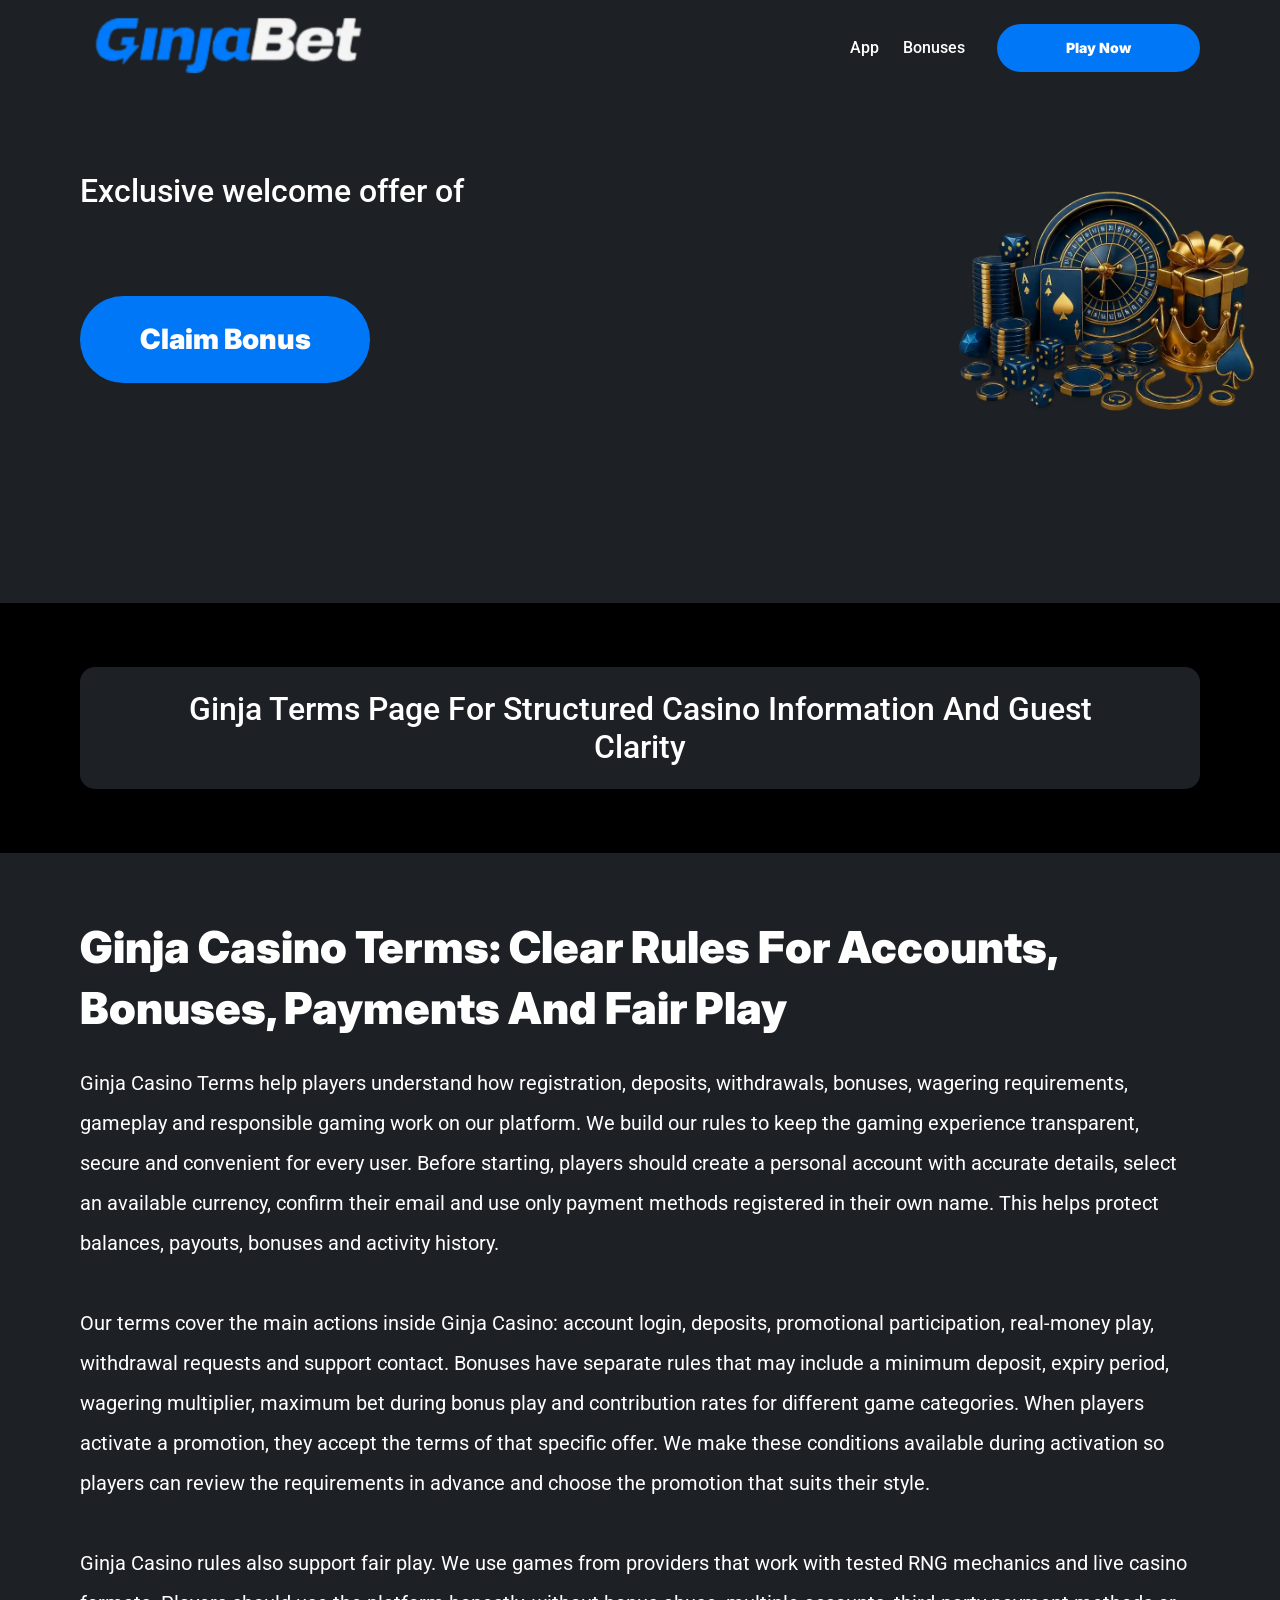
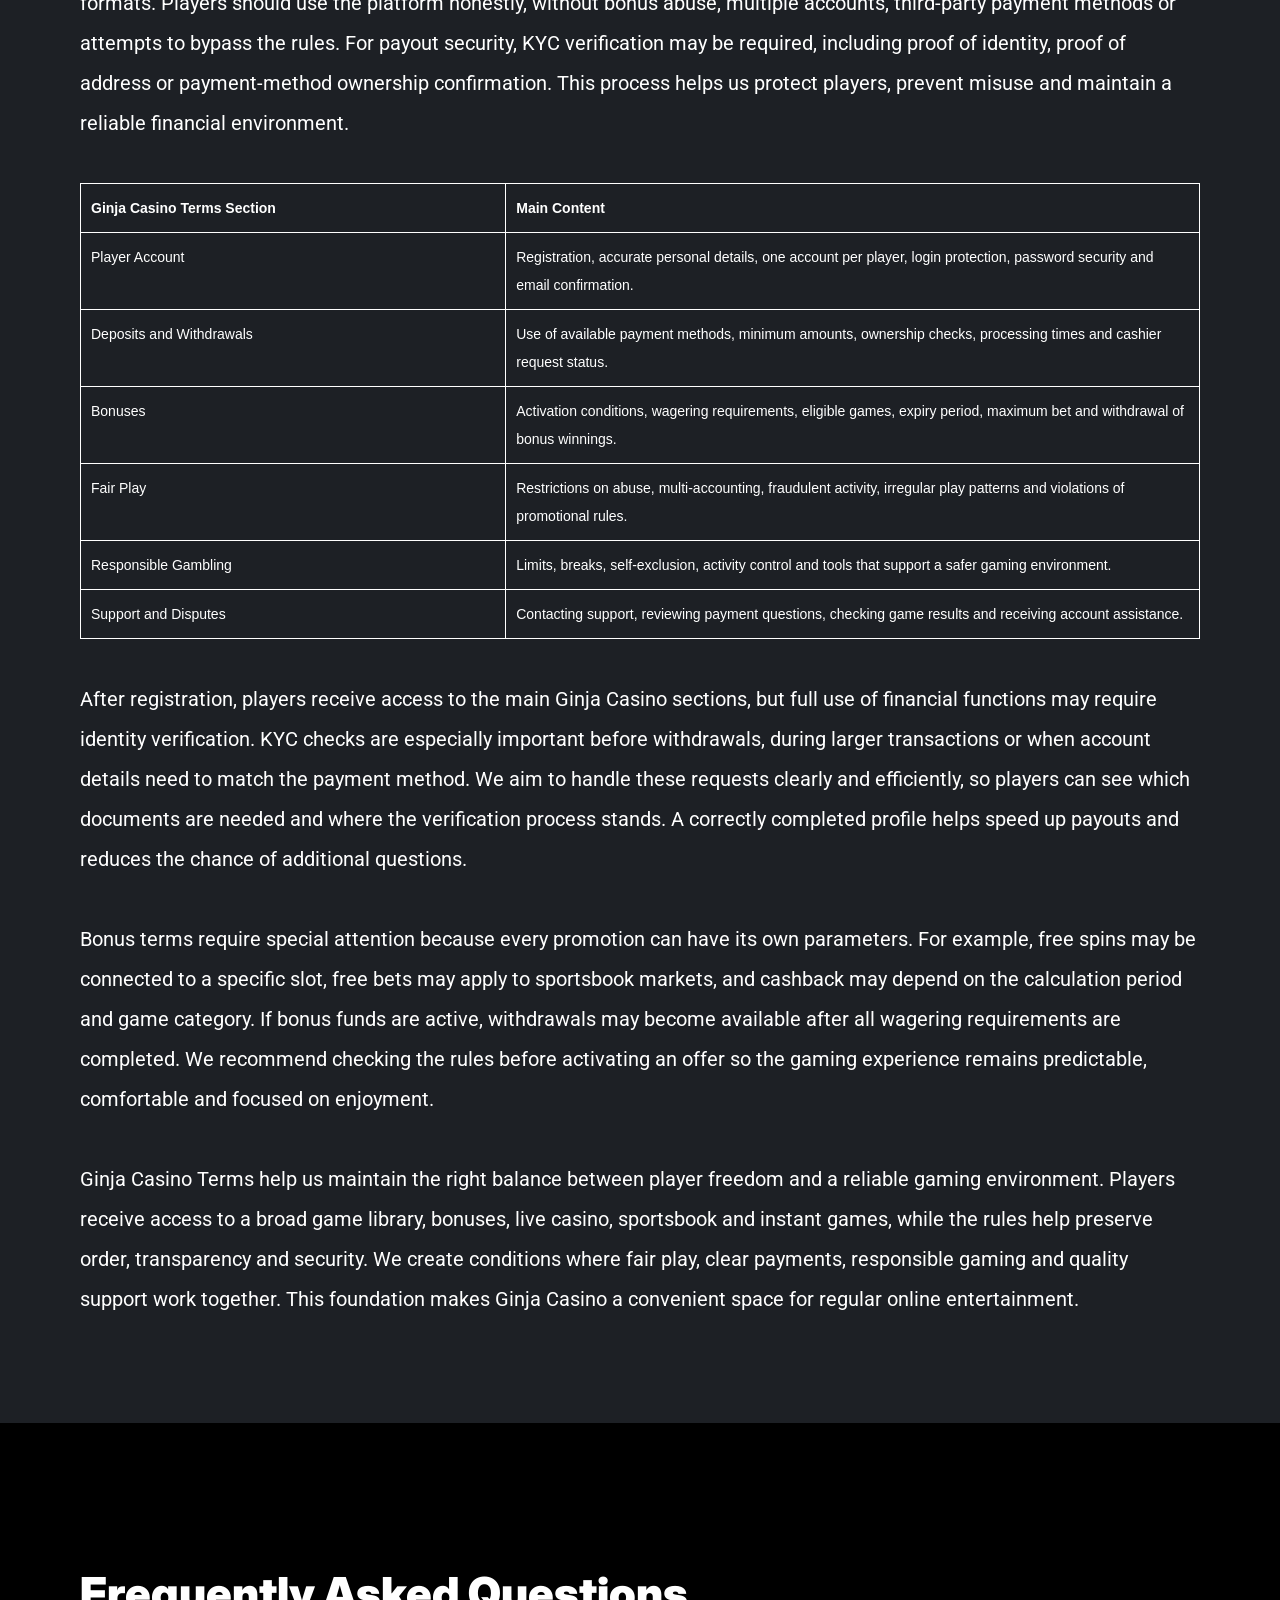
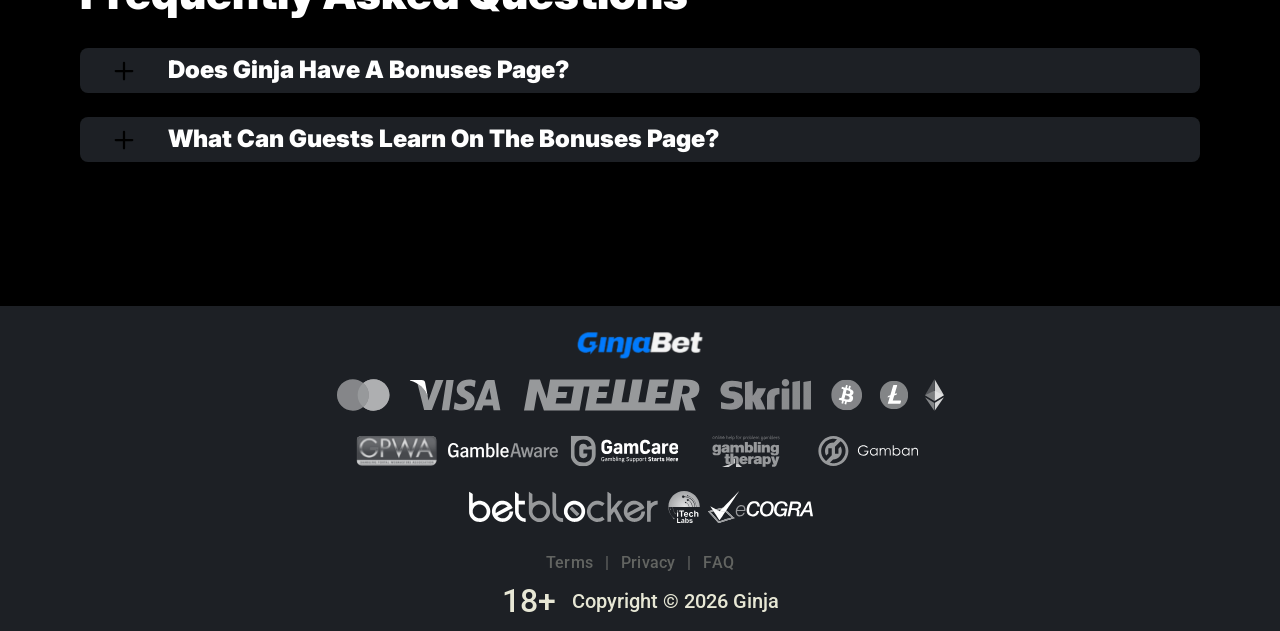
<file: terms.html>
<!DOCTYPE html>
<html lang="en-GB">

<head>
    <meta charset="utf-8">

    <script src="./common.js"></script>
    <script src="./pages.js"></script>

    <link rel="manifest" href="./manifest.json">

    <link rel="preconnect" href="https://fonts.googleapis.com" />
    <link rel="preconnect" href="https://fonts.gstatic.com" crossorigin />
    <!-- Google Fonts -->
    <link
            href="https://fonts.googleapis.com/css2?family=Inter:wght@300;400;500;600;700&display=swap"
            rel="stylesheet"
    />

    <!-- Google Fonts -->
    <link
            href="https://fonts.googleapis.com/css2?family=Roboto:wght@300;400;500;600;700&display=swap"
            rel="stylesheet"
    />

    <meta name="viewport" content="width=device-width, initial-scale=1, minimum-scale=1, maximum-scale=2">
    <link rel="preload" as="image" href="_assets/images/1781772245-logo.svg" fetchpriority="high">
    <link rel="stylesheet" href="./normalize.css">
    <link rel="stylesheet" href="./index.css">
    <meta name="theme-color" content="">
    <title>Ginja Terms Page | Official Casino Information</title>
    <meta name="description"
          content="Visit the Ginja Terms page for structured casino information designed to keep our guests clearly informed.">
    <link rel="canonical" href="https://ginjabet-online.com/terms">
    <meta property="og:title" content="Ginja Terms Page | Official Casino Information">
    <meta property="og:description"
          content="Visit the Ginja Terms page for structured casino information designed to keep our guests clearly informed.">
    <meta property="og:url" content="https://ginjabet-online.com/terms">
    <meta property="og:site_name" content="Ginja Terms Page | Official Casino Information">
    <meta property="og:locale" content="en-GB">
    <meta property="og:image" content="_assets/images/1781772236-main.webp">
    <meta property="og:image:width" content="1200">
    <meta property="og:image:height" content="630">
    <meta property="og:type" content="website">
    <meta name="twitter:card" content="summary_large_image">
    <meta name="twitter:site" content="ginjabet-online.com/terms">
    <meta name="twitter:title" content="Ginja Terms Page | Official Casino Information">
    <meta name="twitter:description"
          content="Visit the Ginja Terms page for structured casino information designed to keep our guests clearly informed.">
    <meta name="twitter:image" content="_assets/images/1781772236-main.webp">
    <meta name="twitter:image:width" content="1200">
    <meta name="twitter:image:height" content="630">
    <link rel="icon" href="_assets/images/1781772239-favicon.svg" type="image/x-icon" sizes="16x16">
    <meta name="language" content="en-GB">
    <link rel="apple-touch-icon" href="_assets/images/1781772222-favicon.svg" sizes="96x96">
    <link rel="icon" href="_assets/images/1781772222-favicon.svg" type="image/webp" sizes="192x192">

    <link rel="preload" href="_assets/images/1781772269-main.webp" as="image" fetchpriority="high">

</head>

<body>
<svg
        style="display: none"
        xmlns="http://www.w3.org/2000/svg"
        width="1em"
        height="1em"
        viewBox="0 0 256 256"
>
    <symbol id="minus-icon" viewBox="0 0 256 256">
        <path
                fill="#000000"
                d="M228 128a12 12 0 0 1-12 12H40a12 12 0 0 1 0-24h176a12 12 0 0 1 12 12"
        />
    </symbol>
</svg>

<svg
        style="display: none"
        xmlns="http://www.w3.org/2000/svg"
        width="1em"
        height="1em"
        viewBox="0 0 32 32"
>
    <symbol id="globe-icon" viewBox="0 0 32 32">
        <path
                fill="#0077F7"
                d="M32.032 16c0-8.501-6.677-15.472-15.072-15.969-0.173-0.019-0.346-0.032-0.523-0.032-0.052 0-0.104 0.005-0.156 0.007-0.093-0.002-0.186-0.007-0.281-0.007-8.84 0-16.032 7.178-16.032 16.001s7.192 16.001 16.032 16.001c0.094 0 0.188-0.006 0.281-0.008 0.052 0.002 0.104 0.008 0.156 0.008 0.176 0 0.349-0.012 0.523-0.032 8.395-0.497 15.072-7.468 15.072-15.969zM29.049 21.151c-0.551-0.16-1.935-0.507-4.377-0.794 0.202-1.381 0.313-2.84 0.313-4.357 0-1.196-0.069-2.354-0.197-3.469 3.094-0.37 4.45-0.835 4.54-0.867l-0.372-1.050c0.695 1.659 1.080 3.478 1.080 5.386 0 1.818-0.352 3.555-0.987 5.151zM8.921 16c0-1.119 0.074-2.212 0.21-3.263 1.621 0.127 3.561 0.222 5.839 0.243v6.939c-2.219 0.021-4.114 0.111-5.709 0.234-0.22-1.319-0.34-2.715-0.34-4.154zM16.967 2.132c2.452 0.711 4.552 4.115 5.492 8.628-1.512 0.12-3.332 0.209-5.492 0.229v-8.857zM14.971 2.156v8.832c-2.136-0.021-3.965-0.109-5.502-0.226 0.96-4.457 3.076-7.836 5.502-8.606zM14.971 21.913l0 7.929c-2.263-0.718-4.256-3.705-5.293-7.719 1.492-0.11 3.253-0.189 5.292-0.21zM16.967 29.868l-0-7.955c2.061 0.020 3.814 0.102 5.288 0.217-1.019 4.067-3 7.076-5.288 7.738zM16.967 19.92l0-6.939c2.291-0.021 4.218-0.118 5.818-0.25 0.131 1.053 0.203 2.147 0.203 3.268 0 1.442-0.116 2.84-0.329 4.16-1.575-0.128-3.462-0.219-5.692-0.24zM28.588 9.81c-0.302 0.094-1.564 0.453-4.094 0.751-0.564-2.998-1.584-5.561-2.91-7.412 3.048 1.325 5.535 3.697 7.005 6.661zM11.213 2.831c-1.632 1.873-2.963 4.568-3.691 7.754-2.265-0.245-3.623-0.534-4.166-0.665 1.585-3.27 4.407-5.836 7.856-7.088zM2.614 11.787c0.385 0.104 1.841 0.467 4.549 0.766-0.155 1.107-0.24 2.26-0.24 3.447 0 1.509 0.136 2.96 0.383 4.334-2.325 0.251-3.755 0.552-4.396 0.706-0.607-1.566-0.944-3.264-0.944-5.041 0-1.467 0.228-2.883 0.649-4.213zM3.784 22.886c0.727-0.154 2.029-0.39 3.956-0.591 0.759 2.803 1.993 5.175 3.473 6.874-3.16-1.148-5.79-3.398-7.429-6.282v0zM21.583 28.849c1.195-1.665 2.14-3.907 2.728-6.525 1.982 0.227 3.226 0.494 3.853 0.652-1.5 2.596-3.808 4.669-6.581 5.873z">
        </path>
    </symbol>
</svg>

<svg width="32" height="31" viewBox="0 0 32 31" fill="none" xmlns="http://www.w3.org/2000/svg">
    <symbol id="star-icon" viewBox="0 0 32 31">
        <path d="M10.0431 24.5932L15.8898 21.0667L21.7365 24.6396L20.2052 17.9577L25.3559 13.5031L18.5811 12.8999L15.8898 6.58913L13.1985 12.8535L6.42371 13.4567L11.5744 17.9577L10.0431 24.5932ZM15.8898 25.4285L8.187 30.0687C7.84672 30.2853 7.49096 30.3781 7.11975 30.3471C6.74853 30.3162 6.42371 30.1925 6.1453 29.9759C5.86688 29.7594 5.65034 29.489 5.49566 29.1648C5.34099 28.8406 5.31005 28.4768 5.40286 28.0734L7.44456 19.3034L0.623417 13.4103C0.314068 13.1319 0.121034 12.8145 0.0443157 12.4581C-0.0324028 12.1017 -0.00951111 11.754 0.112991 11.415C0.235493 11.0759 0.421103 10.7975 0.669819 10.5797C0.918536 10.362 1.25882 10.2227 1.69067 10.1621L10.6927 9.37327L14.1729 1.11366C14.3276 0.742438 14.5676 0.464023 14.8931 0.278414C15.2185 0.0928044 15.5507 0 15.8898 0C16.2288 0 16.5611 0.0928044 16.8865 0.278414C17.2119 0.464023 17.452 0.742438 17.6067 1.11366L21.0869 9.37327L30.0889 10.1621C30.522 10.224 30.8623 10.3632 31.1098 10.5797C31.3572 10.7963 31.5428 11.0747 31.6666 11.415C31.7903 11.7553 31.8138 12.1036 31.7371 12.46C31.6604 12.8163 31.4667 13.1331 31.1562 13.4103L24.335 19.3034L26.3767 28.0734C26.4695 28.4756 26.4386 28.8394 26.2839 29.1648C26.1292 29.4902 25.9127 29.7606 25.6343 29.9759C25.3559 30.1912 25.0311 30.315 24.6598 30.3471C24.2886 30.3793 23.9329 30.2865 23.5926 30.0687L15.8898 25.4285Z" fill="#0077F7"/>
    </symbol>
</svg>

<svg
        xmlns="http://www.w3.org/2000/svg"
        width="1em"
        height="1em"
        viewBox="0 0 256 256"
>
    <symbol id="plus-icon" viewBox="0 0 256 256">
        <path
                fill="#000000"
                d="M228 128a12 12 0 0 1-12 12h-76v76a12 12 0 0 1-24 0v-76H40a12 12 0 0 1 0-24h76V40a12 12 0 0 1 24 0v76h76a12 12 0 0 1 12 12"
        />
    </symbol>
</svg>

<svg
        width="33"
        height="32"
        viewBox="0 0 33 32"
        fill="none"
        xmlns="http://www.w3.org/2000/svg"
>
    <symbol id="play-icon" viewBox="0 0 33 32">
        <path
                d="M16.8334 0.0786133C7.9606 0.0786133 0.767578 7.20678 0.767578 15.9998C0.767578 24.7929 7.9606 31.921 16.8334 31.921C25.7061 31.921 32.8992 24.7929 32.8992 15.9998C32.8992 7.20678 25.7061 0.0786133 16.8334 0.0786133ZM22.3861 16.8438L14.3532 21.8192C14.1907 21.9197 14.0059 21.9703 13.821 21.9703C13.6536 21.9703 13.4859 21.929 13.3342 21.8454C13.015 21.67 12.8169 21.3372 12.8169 20.9752V11.0244C12.8169 10.6625 13.015 10.3296 13.3342 10.1543C13.6533 9.97788 14.0436 9.98857 14.3532 10.1805L22.3861 15.1559C22.6796 15.3381 22.858 15.6568 22.858 15.9998C22.858 16.3428 22.6796 16.6616 22.3861 16.8438Z"
                fill="#0077F7"
        />
    </symbol>
</svg>

<svg
        width="20"
        height="20"
        viewBox="0 0 20 20"
        fill="none"
        xmlns="http://www.w3.org/2000/svg"
>
    <symbol id="information-outline" viewBox="0 0 20 20">
        <path
                d="M9 7H11V5H9V7ZM10 18C5.59 18 2 14.41 2 10C2 5.59 5.59 2 10 2C14.41 2 18 5.59 18 10C18 14.41 14.41 18 10 18ZM10 0C8.68678 0 7.38642 0.258658 6.17317 0.761205C4.95991 1.26375 3.85752 2.00035 2.92893 2.92893C1.05357 4.8043 0 7.34784 0 10C0 12.6522 1.05357 15.1957 2.92893 17.0711C3.85752 17.9997 4.95991 18.7362 6.17317 19.2388C7.38642 19.7413 8.68678 20 10 20C12.6522 20 15.1957 18.9464 17.0711 17.0711C18.9464 15.1957 20 12.6522 20 10C20 8.68678 19.7413 7.38642 19.2388 6.17317C18.7362 4.95991 17.9997 3.85752 17.0711 2.92893C16.1425 2.00035 15.0401 1.26375 13.8268 0.761205C12.6136 0.258658 11.3132 0 10 0ZM9 15H11V9H9V15Z"
                fill="#ffffff"
        />
    </symbol>
</svg>

<div class="wrapper">
    <header class="header" id="top">
        <div class="headerBlock">
            <div class="headerLogoContainer"><a href="/" aria-label="Main page"><img class="header__logo logo"
                                                                                                     src="_assets/images/1781772245-logo.svg" alt="Ginja" /></a></div>

            <div class="navBlockMain">

                <!-- Main Navigation -->
                <nav>
                    <button class="hamburger" aria-label="Toggle navigation menu">
                        <span></span>
                    </button>

                    <ul class="nav__list nav__list--header">

                        <li><a href="index">index</a></li>
                        <li><a href="app">App</a></li>
                        <li><a href="bonuses">Bonuses</a></li>
                        <li><a href="terms">Terms</a></li>
                        <li><a href="privacy">Privacy</a></li>
                        <li><a href="faq">FAQ</a></li>

                    </ul>
                </nav>
                <!-- CTA buttons -->
                <div class="btn__list">

                    <div class="nav__item nav__itemLarge">
                        <a
                                class="nav__link nav__linkLarge"
                                target="_blank"
                                href="casino.html?id=example-offer-id"
                                aria-label="Play Now"
                                id="navPlayNow"
                        >
                            Play Now
                        </a>
                    </div>
                </div>
            </div>
        </div>
    </header>
    <main class="main">
        <section class="heroContainer">
            <div class="hero">
                <div class="heroBlock block">
                    <div class="heroGroup">
                        <div class="heroTextGroup">
                            <p class="heroText heroTextDesktop">Exclusive welcome offer of</p>
                            <p class="heroText heroTextMobile">Exclusive welcome bonus of</p>
                            <p class="heroText heroTextBonus" id="bonusText"></p>
                        </div><a target="_blank" class="heroLink" id="bonusLink" href="/" aria-label="Play game"><span
                            class="heroButton btn btn--large">Claim Bonus</span></a>
                    </div>
                </div>
            </div>
            <div class="heroUnder">
                <h1 class="heroText heroMainTitle">Ginja Terms Page for Structured Casino Information and Guest Clarity</h1>
            </div>
        </section>
        <div class="historyCircleContainer">
            <section class="history">
                <div class="container">
                    <div class="historyBlock block">
                        <h2 class="historyTitle title">Ginja Casino Terms: Clear Rules for Accounts, Bonuses, Payments and Fair Play</h2>
                        <div class="historyDescription">

<p>
Ginja Casino Terms help players understand how registration, deposits, withdrawals, bonuses, wagering requirements, gameplay and responsible gaming work on our platform. We build our rules to keep the gaming experience transparent, secure and convenient for every user. Before starting, players should create a personal account with accurate details, select an available currency, confirm their email and use only payment methods registered in their own name. This helps protect balances, payouts, bonuses and activity history.
</p><br>

<p>
Our terms cover the main actions inside Ginja Casino: account login, deposits, promotional participation, real-money play, withdrawal requests and support contact. Bonuses have separate rules that may include a minimum deposit, expiry period, wagering multiplier, maximum bet during bonus play and contribution rates for different game categories. When players activate a promotion, they accept the terms of that specific offer. We make these conditions available during activation so players can review the requirements in advance and choose the promotion that suits their style.
</p>
<br>
<p>
Ginja Casino rules also support fair play. We use games from providers that work with tested RNG mechanics and live casino formats. Players should use the platform honestly, without bonus abuse, multiple accounts, third-party payment methods or attempts to bypass the rules. For payout security, KYC verification may be required, including proof of identity, proof of address or payment-method ownership confirmation. This process helps us protect players, prevent misuse and maintain a reliable financial environment.
</p>

<br>

<div style="width:100%; max-width:100%; overflow:hidden;">
  <table style="width:100%; max-width:100%; border-collapse:collapse; table-layout:fixed; font-family:Arial, sans-serif; font-size:clamp(9px, 2.2vw, 14px); color:#ffffff; background:transparent;">
    <tr>
      <th style="width:38%; border:1px solid #ffffff; padding:clamp(5px, 1.5vw, 10px); text-align:left; vertical-align:top; color:#ffffff; background:transparent; word-break:break-word;">
        Ginja Casino Terms Section
      </th>
      <th style="width:62%; border:1px solid #ffffff; padding:clamp(5px, 1.5vw, 10px); text-align:left; vertical-align:top; color:#ffffff; background:transparent; word-break:break-word;">
        Main Content
      </th>
    </tr>
    <tr>
      <td style="border:1px solid #ffffff; padding:clamp(5px, 1.5vw, 10px); vertical-align:top; color:#ffffff; background:transparent; word-break:break-word;">
        Player Account
      </td>
      <td style="border:1px solid #ffffff; padding:clamp(5px, 1.5vw, 10px); vertical-align:top; color:#ffffff; background:transparent; word-break:break-word;">
        Registration, accurate personal details, one account per player, login protection, password security and email confirmation.
      </td>
    </tr>
    <tr>
      <td style="border:1px solid #ffffff; padding:clamp(5px, 1.5vw, 10px); vertical-align:top; color:#ffffff; background:transparent; word-break:break-word;">
        Deposits and Withdrawals
      </td>
      <td style="border:1px solid #ffffff; padding:clamp(5px, 1.5vw, 10px); vertical-align:top; color:#ffffff; background:transparent; word-break:break-word;">
        Use of available payment methods, minimum amounts, ownership checks, processing times and cashier request status.
      </td>
    </tr>
    <tr>
      <td style="border:1px solid #ffffff; padding:clamp(5px, 1.5vw, 10px); vertical-align:top; color:#ffffff; background:transparent; word-break:break-word;">
        Bonuses
      </td>
      <td style="border:1px solid #ffffff; padding:clamp(5px, 1.5vw, 10px); vertical-align:top; color:#ffffff; background:transparent; word-break:break-word;">
        Activation conditions, wagering requirements, eligible games, expiry period, maximum bet and withdrawal of bonus winnings.
      </td>
    </tr>
    <tr>
      <td style="border:1px solid #ffffff; padding:clamp(5px, 1.5vw, 10px); vertical-align:top; color:#ffffff; background:transparent; word-break:break-word;">
        Fair Play
      </td>
      <td style="border:1px solid #ffffff; padding:clamp(5px, 1.5vw, 10px); vertical-align:top; color:#ffffff; background:transparent; word-break:break-word;">
        Restrictions on abuse, multi-accounting, fraudulent activity, irregular play patterns and violations of promotional rules.
      </td>
    </tr>
    <tr>
      <td style="border:1px solid #ffffff; padding:clamp(5px, 1.5vw, 10px); vertical-align:top; color:#ffffff; background:transparent; word-break:break-word;">
        Responsible Gambling
      </td>
      <td style="border:1px solid #ffffff; padding:clamp(5px, 1.5vw, 10px); vertical-align:top; color:#ffffff; background:transparent; word-break:break-word;">
        Limits, breaks, self-exclusion, activity control and tools that support a safer gaming environment.
      </td>
    </tr>
    <tr>
      <td style="border:1px solid #ffffff; padding:clamp(5px, 1.5vw, 10px); vertical-align:top; color:#ffffff; background:transparent; word-break:break-word;">
        Support and Disputes
      </td>
      <td style="border:1px solid #ffffff; padding:clamp(5px, 1.5vw, 10px); vertical-align:top; color:#ffffff; background:transparent; word-break:break-word;">
        Contacting support, reviewing payment questions, checking game results and receiving account assistance.
      </td>
    </tr>
  </table>
</div>

<br>

<p>
After registration, players receive access to the main Ginja Casino sections, but full use of financial functions may require identity verification. KYC checks are especially important before withdrawals, during larger transactions or when account details need to match the payment method. We aim to handle these requests clearly and efficiently, so players can see which documents are needed and where the verification process stands. A correctly completed profile helps speed up payouts and reduces the chance of additional questions.
</p>
<br>
<p>
Bonus terms require special attention because every promotion can have its own parameters. For example, free spins may be connected to a specific slot, free bets may apply to sportsbook markets, and cashback may depend on the calculation period and game category. If bonus funds are active, withdrawals may become available after all wagering requirements are completed. We recommend checking the rules before activating an offer so the gaming experience remains predictable, comfortable and focused on enjoyment.
</p>
<br>
<p>
Ginja Casino Terms help us maintain the right balance between player freedom and a reliable gaming environment. Players receive access to a broad game library, bonuses, live casino, sportsbook and instant games, while the rules help preserve order, transparency and security. We create conditions where fair play, clear payments, responsible gaming and quality support work together. This foundation makes Ginja Casino a convenient space for regular online entertainment.
</p>
<br></div>
                    </div>
                </div>
            </section>
        </div>
        <section class="faq">
            <div class="container">
                <div class="faqBlock block">
                    <h2 class="faqTitle title"><span>Frequently Asked Questions</span></h2>
                    <div class="faqGroup"><input class="faqInput" type="checkbox" id="does_ginja_have_a_bonuses_page"/><label
                            class="faqLabel" for="does_ginja_have_a_bonuses_page">

                        <svg class="faqIcon" width="24" height="24" aria-hidden="true">
                            <use class="plus" href="#plus-icon"></use>
                            <use class="minus" href="#minus-icon"></use>
                        </svg>

                        <span class="gradientContainer"> Does Ginja have a Bonuses page? </span></label>
                        <div class="faqContent">
                            <p>Yes, our Bonuses page is included to organize casino bonus-related information clearly.</p>
                        </div>
                    </div>
                    <div class="faqGroup"><input class="faqInput" type="checkbox" id="what_can_guests_learn_on_the_bonuses_page"/><label
                            class="faqLabel" for="what_can_guests_learn_on_the_bonuses_page">

                        <svg class="faqIcon" width="24" height="24" aria-hidden="true">
                            <use class="plus" href="#plus-icon"></use>
                            <use class="minus" href="#minus-icon"></use>
                        </svg>

                        <span class="gradientContainer"> What can guests learn on the Bonuses page? </span></label>
                        <div class="faqContent">
                            <p>Our guests can use the Bonuses page to review structured information about casino bonus topics.</p>
                        </div>
                    </div>
                </div>
            </div>
        </section>
    </main>
</div>

<footer class="footer">
    <div class="footerContainer">
        <div class="footerTop">
            <div class="footerLogoContainer"><a href="https://ginjabet-online.com/terms" aria-label="Main page"><img class="footer__logo"
                                                                                                     src="_assets/images/1781772252-logo.svg" alt="" width="140"
                                                                                                     height="48" /></a></div>
            <div class="footerPay">
                <div class="payBlock"><img class="payElementGrey"
                                           src="./assets/images/footer/payment/masterCard.svg" alt="MasterCard" /><img
                        class="payElementColor" src="./assets/images/footer/payment/masterCard--color.svg"
                        alt="MasterCard" title="MasterCard in Ginja" /></div>
                <div class="payBlock"><img class="payElementGrey" src="./assets/images/footer/payment/visa.svg"
                                           alt="Visa" /><img class="payElementColor"
                                                             src="./assets/images/footer/payment/visa--color.svg" alt="Visa" title="Visa in Ginja" /></div>
                <div class="payBlock"><img class="payElementGrey" src="./assets/images/footer/payment/neteller.svg"
                                           alt="Neteller" /><img class="payElementColor"
                                                                 src="./assets/images/footer/payment/neteller--color.svg" alt="Neteller" title="Neteller in Ginja" /></div>
                <div class="payBlock"><img class="payElementGrey" src="./assets/images/footer/payment/skrill.svg"
                                           alt="Skrill" /><img class="payElementColor"
                                                               src="./assets/images/footer/payment/skrill--color.svg" alt="Skrill" title="Skrill in Ginja" /></div>
                <div class="payBlock"><img class="payElementGrey" src="./assets/images/footer/payment/bitcoin.svg"
                                           alt="Bitcoin" /><img class="payElementColor"
                                                                src="./assets/images/footer/payment/bitcoin--color.svg" alt="Bitcoin" title="Bitcoin in Ginja" /></div>
                <div class="payBlock"><img class="payElementGrey" src="./assets/images/footer/payment/litecoin.svg"
                                           alt="Litecoin" /><img class="payElementColor"
                                                                 src="./assets/images/footer/payment/litecoin--color.svg" alt="Litecoin" title="Litecoin in Ginja" /></div>
                <div class="payBlock"><img class="payElementGrey" src="./assets/images/footer/payment/ethereum.svg"
                                           alt="Etherium" /><img class="payElementColor"
                                                                 src="./assets/images/footer/payment/ethereum--color.svg" alt="Etherium" title="Etherium in Ginja" /></div>
            </div>
        </div>
        <div class="footerMiddle">
            <div class="footerOperator">
                <div class="operatorBlock"><img class="operatorElementGrey"
                                                src="./assets/images/footer/operator/gpwa.svg" alt="GPWA" /><img
                        class="operatorElementColor" src="./assets/images/footer/operator/gpwa--color.svg"
                        alt="GPWA" title="GPWA in Ginja" /></div>
                <div class="operatorBlock"><img class="operatorElementGrey"
                                                src="./assets/images/footer/operator/gambleaware.svg" alt="Gamble Aware" /><img
                        class="operatorElementColor" src="./assets/images/footer/operator/gambleaware--color.svg"
                        alt="Gamble Aware" title="Gamble Aware in Ginja" /></div>
                <div class="operatorBlock"><img class="operatorElementGrey"
                                                src="./assets/images/footer/operator/gamcare.svg" alt="Game care" /><img
                        class="operatorElementColor" src="./assets/images/footer/operator/gamcare--color.svg"
                        alt="Game care" title="Game care in Ginja" /></div>
                <div class="operatorBlock"><img class="operatorElementGrey"
                                                src="./assets/images/footer/operator/gambling-therapy.svg" alt="Gambling Therapy" /><img
                        class="operatorElementColor"
                        src="./assets/images/footer/operator/gambling-therapy--color.svg" alt="Gambling Therapy" title="Gambling Therapy in Ginja" />
                </div>
                <div class="operatorBlock"><img class="operatorElementGrey"
                                                src="./assets/images/footer/operator/gamban.svg" alt="Gamban" /><img
                        class="operatorElementColor" src="./assets/images/footer/operator/gamban--color.svg"
                        alt="Gamban" title="Gamban in Ginja" /></div>
                <div class="operatorBlock"><img class="operatorElementGrey"
                                                src="./assets/images/footer/operator/betblocker.svg" alt="BetBlocker" /><img
                        class="operatorElementColor" src="./assets/images/footer/operator/betblocker--color.svg"
                        alt="BetBlocker" title="BetBlocker in Ginja" /></div>
                <div class="operatorBlock"><img class="operatorElementGrey"
                                                src="./assets/images/footer/operator/itech_labs.svg" alt="ITech Labs" /><img
                        class="operatorElementColor" src="./assets/images/footer/operator/itech_labs--color.svg"
                        alt="ITech Labs" title="ITech Labs in Ginja" /></div>
                <div class="operatorBlock"><img class="operatorElementGrey"
                                                src="./assets/images/footer/operator/ecogra.svg" alt="Ecogra" /><img
                        class="operatorElementColor" src="./assets/images/footer/operator/ecogra--color.svg"
                        alt="Ecogra" title="Ecogra in Ginja" /></div>
            </div>
        </div>
        <div class="footerNavBlock">
            <nav>
                <ul class="nav__list--footer">

                    <li class="footer__navItem"><a href="index">index</a></li>
                    <li class="footer__navItem"><a href="app">App</a></li>
                    <li class="footer__navItem"><a href="bonuses">Bonuses</a></li>
                    <li class="footer__navItem"><a href="terms">Terms</a></li>
                    <li class="footer__navItem"><a href="privacy">Privacy</a></li>
                    <li class="footer__navItem"><a href="faq">FAQ</a></li>

                </ul>
            </nav>
        </div>
        <div class="footerBottom">
            <div class="footerBottomGroup">
                <p class="footerBottomAge">18+</p>
                <p class="footerBottomCopyright">Copyright © <span class="js-current-year"></span> Ginja </p>
            </div>
        </div>
    </div>
</footer>

<script>
    var playButtonName = "#play-icon";
    var informationOutlineName =
        "#information-outline";
    var topCasinoButtonText = "Claim Bonus";
    var welcomeBonusText = "Welcome bonus";
    var bonusDetailsButtonText = "";
    var playNowText = "";
    var maximumAmountText = "";
    var wagerText = "";
    var bonusCodeText = "";
    var depositText = "";
    var casinoName = "Ginja";
</script>

</body>
</html>
</file>
<file: index.css>
.main,.wrapper{width:100%;display:flex;position:relative}.btn,.main,.wrapper{position:relative}.btn,.not-found-title,.subtitle,.title{font-family:var(--accent-font);font-weight:900}.btn,.nav__item,.subtitle,.title{font-weight:900}.operatorElementGrey,.payElementGrey{mix-blend-mode:screen}.btn,.heroTitle,.subtitle,.title{text-transform:capitalize}.casinoCard,.heroTitle,.nav__list,.nav__list--footer{letter-spacing:0}.cardName,.casinoCard,.loader-body,.not-found-content{text-align:center}.bonusDetailsImage,.cardImage{filter:drop-shadow(0 .125rem .125rem rgb(0 0 0 / .75))}.btn:hover,.gameContainer:hover,.nav__item:hover{transform:scale(1.1)}.btn:hover,.faqLabel:hover,.gradientContainer:hover,.moreInfoLabel{cursor:pointer}*,::after,::before{padding:0;margin:0;border:0;box-sizing:border-box}.btn,.btn--large{border-radius:6.25rem;line-height:1.6;text-align:center;text-overflow:ellipsis;overflow:hidden}a{text-decoration:none}li,ol,ul{list-style:none}img{vertical-align:top}h1,h2,h3,h4,h5,h6{font-weight:inherit;font-size:inherit}body,html{height:100%;line-height:1;font-size:16px;color:var(--text);font-family:var(--base-font);--scroll-behavior:smooth !important;scroll-behavior:smooth!important}body.overflow{overflow:hidden}.wrapper{min-height:100%;flex-direction:column;overflow-x:hidden}.container{max-width:90rem;margin:0 auto}.main{flex:1 1 auto;flex-direction:column;background:var(--main-bg)}.block{margin:0 auto;max-width:70rem;padding:0}.block--not-found{max-width:100%;height:100dvh;margin:auto;display:flex;flex-direction:column;justify-content:center;gap:2rem;align-items:center;color:var(--text);background-color:var(--casino-cards)}.btn,.loader-body{justify-content:center;display:flex}.not-found-title{font-size:4rem;color:var(--welcome-bonus-text)}.btn,.btn a{color:var(--button-text)}.not-found-content{font-size:1.5rem;margin:.3125rem;color:var(--text)}.block--not-found button{margin-top:1.875rem}.btn{width:13.625rem;height:3.4375rem;-webkit-justify-content:center;align-items:center;-webkit-align-items:center;background:var(--yellow);font-size:1.25rem;transition:0.2s;box-shadow:inset 0 0 0 .125rem transparent,0 0 0 .125rem #fff0}.btn--large{width:17.5rem;height:5.4375rem;font-size:1.75rem;gap:6.25rem;box-shadow:inset 0 0 0 .1875rem #fff0,0 .125rem 0 0 #fff0;background:var(--yellow-button);color:var(--main-button-text)}.btn--medium{width:13rem;height:3.25rem;font-size:1.25rem;line-height:1.6}.content,.subtitle,.title{line-height:1.39;color:var(--text)}.btn--small{width:9.125rem}.title{font-size:2.75rem}.title span{color:var(--text)}.subtitle{font-size:2.5rem}.content{font-family:var(--base-font);font-size:1.25rem}.logo{width:100%;height:auto}.heroTitle,.nav__item{font-family:var(--accent-font)}.nav__select__container{cursor:pointer;scale:1!important;transform:scale(1)!important}.nav__select{background:var(--bg);color:var(--lang-select-color);text-transform:uppercase;cursor:pointer}:root{--accent-font:'Inter', sans-serif;--base-font:'Roboto', sans-serif;--welcome-bonus-font:'', sans-serif;--lang-select-color:#222829;--bg:#1D2025;--bg-light:#1D2025;--main-bg:#000000;--text:#ffffff;--text-black:#ffffff;--table-head:#25ac61;--text-head:#ffffff;--hero-title-text:#222829;--yellow:#000000;--yellow-button:#0077F7;--welcome-bonus-bg:#1D2025;--button-text:#0077F7;--main-button-text:#ffffff;--border-color:#efefdc;--casino-cards:#1D2025;--welcome-bonus-text:#fb333d;--bonus-border-head:#efefdc;--bonus-border:#000033;--pay-back:;--providers-back:#1D2025;--faq-label:#1D2025;--bg-footer:#1D2025;--copyright:#e7e7d5;--link-hover:#ffffff;--icon-color:;--top-games-hover-fg:#deeadf;--text-link-footer:#0077F7}.loader-body{width:100%;height:100vh;align-content:center;transition:0.5s;align-items:center;background-color:var(--casino-cards)}.header,.nav__item{justify-content:center;display:flex}.loader__img{width:7.5rem;height:7.5rem;transform:scale(1);animation:2s infinite pulse-black;border-radius:50%}@keyframes pulse-black{0%,100%{transform:scale(.8);box-shadow:0 0 0 1.25rem var(--yellow)}70%{transform:scale(1);box-shadow:0 0 0 .625rem #fff0}}.loader{width:6.25rem;height:6.25rem;border:.75rem solid var(--yellow-button);border-radius:50%;position:absolute;border-top-color:var(--yellow);transform:translate(-50%,-50%);top:50%;left:50%;-webkit-animation:1s linear infinite spin;-o-animation:1s linear infinite spin;animation:1s linear infinite spin}.loader-body.done{visibility:hidden;opacity:0}@keyframes spin{from{transform:translate(-50%,-50%) rotate(0)}to{transform:translate(-50%,-50%) rotate(360deg)}}.header{min-height:6rem;max-height:6rem;align-items:center;background:var(--bg);position:fixed;top:0;left:0;right:0;width:100%;z-index:3}.headerBlock{width:100%;max-width:90rem;height:100%;display:flex;gap:.625rem;align-items:center;justify-content:space-between;padding:1.5rem 10rem}.headerLogoContainer{height:100%;max-width:8.75rem;width:8.75rem;margin-left:0;display:flex}.headerLogoContainer a{margin:auto;width:100%}.header__logo{width:auto;top:calc(0% + 0rem);left:calc(0% + 0rem);max-height:calc(100% + 0%);height:calc(100% + 0%);position:relative}.nav__list,.nav__list--footer{display:flex;gap:1.5rem}.nav__list--footer{flex-wrap:wrap;justify-content:flex-start;align-items:center;gap:0;margin-top:1rem;display:flex;visibility:visible!important}.footer__navItem{font-family:var(--base-font);letter-spacing:.01em;justify-content:center;align-items:center;font-size:1rem;line-height:1;transition:all .2s;display:flex;position:relative}@media (max-width:48rem){.footer__navItem{font-size:.875rem}}.footer__navItem>a{color:var(--copyright);opacity:.34;justify-content:center;align-items:center;display:flex}.footer__navItem:not(:last-child)::after{content:"|";margin:0 .75rem;color:var(--copyright);opacity:.34}.btn__list{display:flex;gap:1.5rem}.nav__item{align-items:center;font-size:.875rem;line-height:1.7;transition:0.2s;border-radius:6.25rem;background:var(--yellow);box-sizing:content-box;color:var(--button-text);box-shadow:inset 0 0 0 .125rem transparent,0 .125rem 0 0 #fff0}.nav__itemLarge{background:var(--yellow-button);color:var(--main-button-text);box-shadow:inset 0 0 0 .125rem #fff0,0 .125rem 0 0 #fff0}.nav__item:hover{cursor:pointer}.nav__link{color:var(--button-text);padding:.75rem 1.75rem;display:flex;justify-content:center;align-items:center;width:100%;height:100%}.nav__linkLarge{color:var(--main-button-text);padding:.75rem 4.3125rem}@media (max-width:90rem){.headerBlock{max-width:70rem;margin:0 auto;padding:1.5rem 0}}@media (max-width:75rem){.block{padding:0 2.5rem}.headerBlock{padding:1.5rem 3rem 1.5rem 2.7rem}}@media (max-width:64rem){.headerBlock{padding:1.5rem 3rem 1.5rem 2.7rem}.headerLogoContainer{margin-left:0}}.footer{display:flex;flex-direction:column;align-items:center;justify-content:center;background:var(--bg-footer)}.footerContainer{max-width:90rem;margin:0 auto;width:100%}.footerTop{padding-top:1.625rem;padding-bottom:.5rem;width:100%;display:flex;justify-content:center;position:relative}.footerLogoContainer{position:absolute;top:.5rem;left:10rem}.footer__logo{width:8.75rem;height:auto}.footerPay{padding:0;display:flex;gap:1rem;flex-wrap:wrap;justify-content:center;max-width:100%}.payElementGrey{max-height:2rem;width:auto}.payElementColor{display:none;max-height:2rem;width:auto}.bonusDetailsInfo .bonusDetailBlockAdd,.heroTextMobile,.moreInfoInput,.operatorBlock:hover .operatorElementGrey,.payBlock:hover .payElementGrey,.topCasinoChipsLeftMobile{display:none}.faqInput:checked+.faqLabel+.faqContent,.heroTextDesktop,.operatorBlock:hover .operatorElementColor,.payBlock:hover .payElementColor{display:block}.footerMiddle,.footerOperator{display:flex;justify-content:center}.footerMiddle{padding-top:.5rem;padding-bottom:0;width:100%}.footerOperator{max-width:40.5rem;width:80%;padding:0;flex-wrap:wrap;gap:.5rem}.operatorElementColor,.operatorElementGrey{max-height:2rem;width:auto;margin-bottom:1rem}.operatorElementColor{display:none}.footerNavBlock{display:flex;justify-content:center;align-items:center;gap:1rem;font-weight:500;color:#efefdc}.footerBottom{padding-top:.625rem;padding-bottom:.625rem}.footerBottomGroup{display:flex;justify-content:center;align-items:center;gap:1rem;font-weight:500}.footerBottomAge{font-size:2rem;line-height:1.1875;color:var(--copyright)}.footerBottomCopyright{font-size:1.25rem;line-height:2;color:var(--copyright)}@media (max-width:86.25rem){.footerTop{padding-top:1.5rem;padding-bottom:1rem;flex-direction:column;align-items:center;gap:1rem}.footerLogoContainer{position:static;display:block}.footer__logo{width:8.75rem;height:auto}}@media (max-width:64rem){.footerOperator{width:60%}.payElementColor,.payElementGrey{max-height:1.75rem}.operatorElementColor,.operatorElementGrey{max-height:1.5625rem}}@media (max-width:55rem){.footerOperator{width:70%}}@media (max-width:48rem){.not-found-title{font-size:4rem}.btn--large,.not-found-content{font-size:1.25rem}.btn--large{width:15rem;height:4.5rem;gap:.625rem;line-height:1.6;border-radius:6.25rem;background:var(--yellow-button)}.header{min-height:6rem;max-height:6rem}.headerBlock{padding:1.5rem 2.5rem 1.5rem 2.3rem}.headerLogoContainer{max-width:7.25rem;width:7.25rem}.header__logo{height:auto;top:calc(0% + 0rem);left:calc(0% + 0rem);max-width:calc(7.25rem + 0%);width:calc(7.25rem + 0%);position:relative}.nav__list{gap:.5rem}.nav__item{font-size:.625rem;border-radius:6.25rem}.nav__link{padding:.5rem 1.15625rem}.nav__linkLarge{padding:.5rem 1.75rem}.footer__logo{width:5.5rem;height:auto}}@media (max-width:36.25rem){.footerBottomGroup{gap:.625rem}.footerPay{gap:.4rem}.footerOperator{gap:.4rem;width:80%}.operatorElementColor,.operatorElementGrey,.payElementColor,.payElementGrey{max-height:1.375rem}.footerBottomAge{font-size:1.625rem}.footerBottomCopyright{font-size:1rem}}@media (max-width:36rem){.btn,.btn--large{border-radius:6.25rem}.subtitle,.title{font-weight:900;font-family:var(--accent-font);word-wrap:break-word}.btn--large{width:15rem;height:4.5rem;gap:.625rem;font-size:1.5rem;line-height:1.6;background:var(--yellow-button)}.btn--medium{font-size:1.125rem;line-height:1.6}.title{font-size:2rem}.subtitle{font-size:1.5rem}.footerMiddle{padding-top:0;padding-bottom:0}.footerOperator{max-width:26rem;width:100%}.footerBottomGroup,.footerPay{gap:.625rem}.payElementColor,.payElementGrey{max-height:1.375rem}.operatorElementColor,.operatorElementGrey{max-height:1.375rem;margin-bottom:.4rem}.footerBottomAge,.footerBottomCopyright{font-size:1.125rem;line-height:1.17;color:var(--copyright)}}@media (max-width:30rem){.footerBottomGroup{gap:.1875rem;font-weight:400}.payElementColor,.payElementGrey{max-height:1rem}.footerBottomAge,.footerBottomCopyright{font-size:.75rem}.footerBottomGroup,.footerPay{gap:.5rem}}.heroContainer{max-width:100%;width:100%;background:var(--welcome-bonus-bg);position:relative;z-index:0}.heroUnder{width:100%;display:flex;justify-content:center;align-items:center;padding:4rem 0;background:var(--main-bg) no-repeat center bottom/auto 100%}.heroMainTitle{max-width:70rem;width:70rem;border-radius:.9375rem;background:var(--welcome-bonus-bg);padding:1.4375rem 3.75rem;text-transform:capitalize;font-size:1.75rem;line-height:1.214;text-align:center;margin:0;color:var(--text)}.hero,.heroButton,.heroGroup{z-index:1;position:relative}.hero{max-width:90rem;width:100%;margin:0 auto;padding:8.53125rem 0 8.75rem;background:url(_assets/images/1781772261-main.webp) right calc(10.5rem + 0rem) top calc(8.5rem + -3rem) / auto calc(63% + 0%) no-repeat}.heroBlock{position:relative;width:100%;max-width:70rem;margin:0 auto}.heroGroup{width:100%;margin-bottom:5.03125rem;display:flex;flex-direction:column;gap:3rem}.heroTitle{max-width:22.75rem;font-size:4rem;font-weight:900;line-height:1.5625;color:var(--hero-title-text);text-shadow:0 .25rem .25rem rgb(0 0 0 / .25);font-family:var(--welcome-bonus-font)}.heroTextGroup{max-width:70%;margin-bottom:0}.heroText{font-size:2rem;line-height:1.1875;min-height:2.375rem;font-weight:500;color:var(--text)}.heroTextBonus{max-width:50%}.heroLink{display:block;width:18.125rem}.heroButton,.gamesButton,.advantagesButton,.bonusDetailsButton,.topCasinoButton{width:18.125rem;font-size:1.75rem}@media (max-width:85rem){.hero{padding:8.53125rem 0 8.75rem;background:url(_assets/images/1781772261-main.webp) right calc(1rem + 0rem) top calc(10rem + -3rem) / auto calc(55% + 0%) no-repeat}.heroTextBonus{max-width:65%}}@media (max-width:75rem){.heroMainTitle{max-width:52.0625rem}}@media (max-width:64rem){.hero{padding:8.53125rem 0 8.75rem;background:url(_assets/images/1781772261-main.webp) right calc(1rem + 0rem) top calc(10rem + -3rem) / auto calc(50% + 0%) no-repeat}.heroGroup{gap:2rem}.heroTextBonus{max-width:70%}.heroTitle{max-width:22.75rem;font-size:3rem}.heroText{font-size:1.5rem;min-height:1.7rem}}@media (max-width:58.125rem){.hero{padding:8.53125rem 0 8.75rem;background:url(_assets/images/1781772261-main.webp) right calc(1rem + 0rem) top calc(10rem + -3rem) / auto calc(45% + 0%) no-repeat}.heroTextBonus{max-width:64%}.heroMainTitle{max-width:34.1875rem}}@media (max-width:48rem){.heroTextBonus,.heroTextGroup{max-width:100%}.heroText,.heroTitle{font-family:var(--accent-font)}.hero{padding:24.09375rem 0 2.75rem;background:url(_assets/images/1781772261-main.webp) center top calc(10rem + -3rem) / auto calc(36% + 0%) no-repeat}.heroUnder{height:4rem}.heroBlock{text-align:center}.heroGroup{margin-bottom:0;gap:1.45rem;align-items:center}.heroTextGroup{margin-top:1.55rem}.heroTextDesktop{display:none}.heroTextMobile{display:block}.heroLink{margin-left:auto;margin-right:auto;width:16.375rem;position:relative;left:0}.heroButton,.gamesButton,.advantagesButton,.bonusDetailsButton,.topCasinoButton{font-size:1.5rem;width:16.375rem;height:4.8125rem}.heroTitle{max-width:22.75rem;font-size:3.5rem;display:none}.heroText{text-transform:capitalize;font-size:1.5rem;line-height:1.5;min-height:auto;color:var(--text)}.heroMainTitle{padding:1rem .8125rem;font-size:1.25rem;max-width:38.5rem}}.bonusDetailsTitle,.sprovidersTitle,.topCasinoGroup,.topCasinoTitle{margin-bottom:3rem}@media (max-width:43.75rem){.heroMainTitle{max-width:31rem}.heroUnder{padding:5.5rem 2.5rem}}@media (max-width:36rem){.heroBlock,.heroTextGroup{margin-left:0}.hero{background:url(_assets/images/1781772269-main.webp) center top calc(3.5rem + 0rem) / auto calc(50% + 0%) no-repeat}.heroBlock{padding-right:0;padding-left:0}.heroTitle{margin-left:2.5rem;margin-top:0}}@media (max-width:34.375rem){.hero{background:url(_assets/images/1781772269-main.webp) center top calc(5.5rem + 0rem) / auto calc(50% + 0%) no-repeat}.heroText{font-family:var(--accent-font);text-transform:capitalize;font-size:1.2rem}.heroUnder{height:4rem}.heroMainTitle{padding:.5rem;font-size:1rem}}@media (max-width:25.875rem){.hero{background:url(_assets/images/1781772269-main.webp) center top calc(4.2rem + 0rem) / auto calc(50% + 0%) no-repeat}.heroGroup{gap:2rem}.heroUnder{height:4rem}.heroTitle{margin-top:0;max-width:22.75rem;font-size:2.6rem;line-height:110%}.heroText{font-size:1.1rem;line-height:1.1;min-height:1.32rem}}@media (max-width:23.4375rem){.hero{padding:15rem 0 1rem;background:url(_assets/images/1781772269-main.webp) center top calc(2.5rem + 0rem) / auto calc(55% + 0%) no-repeat}.heroGroup{gap:1rem}.heroUnder{height:2rem;padding:2.5rem 1.5rem}.heroLink{margin-left:auto;margin-right:auto;width:12rem;position:relative;left:0}.heroTitle{margin-top:0;max-width:22.75rem;font-size:2.6rem;line-height:110%}.heroText{font-size:.8rem;line-height:1;min-height:1rem;margin-left:1rem;margin-right:1rem}.heroButton,.gamesButton,.advantagesButton,.bonusDetailsButton,.topCasinoButton{font-size:1rem;line-height:1;width:12rem!important;height:3rem;margin:0 auto}}.cardBonus,.cardName,.cardWelcome{max-width:100%}.topCasino{position:relative;z-index:0;background-image:none;color:var(--text)}.topCasinoChipsLeft{display:block;position:absolute;bottom:5rem;left:0;z-index:0}.topCasinoBlock{padding:4.5rem 0;position:relative;z-index:1}.topCasinoGroup{max-width:100%;display:flex;flex-wrap:wrap;gap:1.6625rem;justify-content:flex-start;align-items:stretch}.cardBonus,.cardWelcome{margin:auto;font-family:var(--base-font)}.sgradientContainer,.tcgradientContainer{position:relative;display:flex;flex-wrap:wrap;justify-content:flex-start;align-items:stretch;padding:0;background:0 0}.bonusTableRowContainer::before,.gggradientContainer::before,.pygradientContainer::before,.sgradientContainer::before,.tcgradientContainer::before{content:"";position:absolute;top:-.125rem;left:-.125rem;right:-.125rem;bottom:-.125rem;background:0 0;z-index:-1;border-radius:.5rem}.casinoCard{width:16.25rem;height:auto;padding:2rem 1.5rem;display:flex;flex-direction:column;align-items:center;justify-content:center;gap:1rem;background:var(--casino-cards);border-radius:.5rem;text-transform:capitalize;word-wrap:break-word;font-family:var(--base-font);font-size:1.25rem;line-height:1.2}.cardButton,.cardButton span{width:12.625rem}.cardBonusText{font-family:var(--base-font);display:flex;flex-direction:column;gap:1rem;justify-content:center;align-items:center}.cardWelcome{color:var(--welcome-bonus-text);font-size:1.5rem;line-height:1.17}.cardBonus{font-size:1.25rem;line-height:1.15}.cardImage{margin-top:0;justify-self:flex-start}.cardName{font-family:var(--base-font);font-weight:500;font-size:1.25rem;line-height:1.2}.gamePlayText,.gameTitle{font-family:var(--base-font);font-weight:500}.cardButton{margin-top:auto;margin-bottom:0;justify-self:flex-end;display:flex;justify-content:center;height:3.5rem}.topCasinoButton{width:17.5rem;margin:0 auto}@media (max-width:75rem){.topCasinoGroup{justify-content:center}.topCasinoBlock{padding:4.5rem 2.5rem}}@media (max-width:64.375rem){.topCasino{background-image:none}.topCasinoGroup{max-width:100%;justify-content:center;margin:0 auto 3rem}}@media (max-width:48rem){.topCasinoGroup{display:grid;grid-template-columns:1fr 1fr;gap:1rem;max-width:100%;margin:0 0 2.5rem;padding-left:2.5rem;padding-right:2.5rem}.casinoCard{width:100%}}@media (max-width:36rem){.casinoCard,.tcgradientContainer::before{border-radius:.5rem}.topCasinoBlock{width:100%;padding:1rem 2.5rem}.cardName,.topCasinoChipsLeft{display:none}.topCasinoChipsLeftMobile{display:block;position:absolute;bottom:-6rem;left:0}.topCasinoTitle{max-width:18.75rem}.casinoCard{padding:1rem 1.03125rem;justify-content:space-between;align-items:center;width:100%;font-size:1rem}.cardImage{margin-top:0;max-width:10rem;width:10rem;height:4rem}.cardBonusText{gap:.5rem}.cardWelcome{font-size:1.5rem;line-height:1.17}.cardBonus{font-size:1rem;line-height:1.1875;max-width:70%}.cardButton,.cardButton span{max-width:12.5rem;width:12.5rem}.cardButton{padding:0;height:3.375rem;font-size:1.125rem;line-height:1;justify-content:center;align-items:center;margin-top:0}}@media (max-width:33.125rem){.topCasinoGroup{grid-template-columns:1fr}.cardBonus{max-width:100%}}.bonus .bonusDetails{position:relative;background-image:none;max-width:100%;width:100%;margin:0 auto}.bonusChipsRight{display:block;position:absolute;top:-8rem;right:0}.bonusDetailsBlock,.gamesBlock,.sprovidersBlock{padding-top:4rem;padding-bottom:4rem}.bonusTable{display:flex;flex-direction:column;gap:1.5rem;margin-bottom:3rem}.bogradientContainer{position:relative;display:inline-block;padding:0;background:0 0}.bonusTableHeader,.bonusTableRowContainer{width:100%;display:grid;grid-template-columns:12.875rem repeat(5,1fr);font-size:1.25rem;border-radius:.5rem}.bogradientContainer::before{content:"";position:absolute;top:-.0625rem;left:-.0625rem;right:-.0625rem;bottom:-.0625rem;background:0 0;z-index:-1;border-radius:.5rem}.bonusTableHeader{row-gap:1.5rem;line-height:2}.bonusTableRowContainer{grid-column-start:1;grid-column-end:7;position:relative}#paymentRowsContainer,#bonusTableRows{display:flex;flex-direction:column;gap:1rem}.bonusTableRow.bonusTableHeader{background:var(--table-head)}.bonusDetailsWelcome{width:15rem!important}.bonusTableRow>div:not(.bonusDetailsInfo){padding-top:1rem;padding-bottom:1rem}.bonusTableRow:not(.bonusTableHeader)>div:not(.bonusDetailsInfo){background:var(--casino-cards);color:var(--text)}.bonusDetailsImage,.bonusDetailsText,.moreInfoLabel{border-right:.0625rem solid var(--bonus-border);width:100%;padding-left:1rem;padding-right:1rem;min-height:3.75rem;display:flex;justify-content:center;align-items:center}.bonusDetailBlock .bonusDetailsText,div.bonusTableHead:nth-child(6) p{border-right:none}.bonusDetailsContainer .bonusDetailsText{border-right:.0625rem solid var(--bonus-border);justify-content:flex-start;height:2.5rem;margin-top:.5rem;margin-bottom:.5rem;min-height:auto}.bonusDetailsContent{display:flex;justify-content:flex-start;align-items:center}.bonusTableRow.bonusTableHeader>div.bonusTableHead{font-size:1.5rem;line-height:1.17rem;padding:1rem 0;text-align:center;color:var(--text-head);border-right:none}div.bonusTableHead p{width:100%;border-right:.0625rem solid var(--bonus-border-head);height:3.5rem;display:flex;justify-content:center;align-items:center;padding:0 1.2rem;line-height:1.17}.bonusTableRow div.bonusDetailsInfo{background:0 0}.bonusDetailsInfo{margin-top:.1rem;grid-column-start:1;grid-column-end:7;display:grid;grid-template-columns:1fr}.bonusDetailsInfo .bonusDetailBlock{display:grid;grid-template-columns:12.875rem 5fr;border-bottom:.0625rem solid var(--bonus-border);font-size:1.25rem;line-height:2;color:var(--text)}.bonusDetailBlock p{padding:0 1rem;width:100%}.moreInfoLabel{display:flex;transition:0.5s}.bonusTableRow.bonusTableHeader>div.bonusTableHead .bonusClaimBonus{width:16.2rem}.bonusButton-deposit{background:var(--yellow);width:10.5rem;height:3.25rem;font-size:1.25rem;line-height:1.2}.bonusButton{width:13.5625rem;height:3.5rem;background:var(--yellow);margin-left:1.71875rem;margin-right:1rem}div:has(.moreInfoInput+.moreInfoLabel)~.bonusDetailsInfo{display:none}div:has(.moreInfoInput:checked+.moreInfoLabel)~.bonusDetailsInfo{display:grid}.bonusDetailsButton{margin:0 auto}@media (max-width:65.625rem){.bonusTableRow.bonusTableHeader>div.bonusTableHead .bonusClaimBonus{width:15rem}.bonusButton{margin-left:1rem;width:13rem}}@media (max-width:64.375rem){.bonusDetailsInfo,.bonusTableRowContainer{grid-column-start:1;grid-column-end:6}.bonusDetails{background-image:none}.bonusTable{font-size:1rem}.bonusTableHeader,.bonusTableRowContainer{grid-template-columns:repeat(5,1fr)}.bonusTableHeader>div:nth-child(2),.bonusTableRowContainer>div:nth-child(2){display:none}.bonusDetailsInfo .bonusDetailBlock{line-height:1.2;grid-template-columns:11.25rem 4fr}.bonusDetailsInfo{margin-top:.5rem}.bonusDetailsImage{min-width:6.25rem;height:auto;min-height:auto}.bonusDetailBlockAdd{display:none;border-bottom:none;grid-template-columns:1fr;justify-self:center}.bonusDetailsPicture,.bonusHeaderCasino{min-width:11.25rem}}@media (max-width:48rem){.bonusDetailsInfo,.bonusTableRowContainer{grid-column-start:1;grid-column-end:5}.bonusDetailsBlock{padding-top:3rem;padding-bottom:3rem}.bogradientContainer::before,.bonusTableHeader,.bonusTableRowContainer,.bonusTableRowContainer::before{border-radius:.5rem}.bonusTableHeader>div:nth-child(6),.bonusTableRowContainer>div:nth-child(6){display:none}.bonusTable{font-size:1.125rem;gap:1.5rem}.bonusTableHeader,.bonusTableRowContainer{grid-template-columns:repeat(4,1fr);font-size:1.125rem;row-gap:1.5rem}.bonusDetailBlock{grid-template-columns:11rem 3fr}.bonusDetailsImage,.bonusDetailsText,.moreInfoLabel{border-right:none;padding-left:.5rem;padding-right:.5rem;min-height:4rem}.bonusDetailsRate{border-left:.0625rem solid var(--bonus-border)}.bonusTableRow>div:not(.bonusDetailsInfo){padding-top:.5rem;padding-bottom:.5rem}.bonusDetailsPicture,.bonusHeaderCasino{min-width:11rem}.bonusDetailsImage{height:auto;min-height:auto}.bonusDetailsContainer .bonusDetailsText{border-right:.0625rem solid var(--bonus-border);justify-content:flex-start;height:auto;min-height:unset;padding-top:0;padding-bottom:0;margin-top:.5rem;margin-bottom:.5rem}.bonusTableRow.bonusTableHeader>div.bonusTableHead{font-size:1.125rem;line-height:1.17;padding:.5rem 0;text-align:center;color:var(--text-head);border-right:none}div.bonusTableHead p{border-right:none;height:3.625rem}.bonusTableHead>.bonusHeaderCasino{border-right:.0625rem solid var(--bonus-border-head)}.bonusDetailsInfo{margin-top:1rem}.bonusDetailsInfo .bonusDetailBlock{grid-template-columns:11rem 5fr}.bonusDetailsInfo .bonusDetailBlockAdd{display:grid;border-bottom:none;grid-template-columns:1fr;justify-self:center;margin-top:1rem}.bonusDetailBlock p{padding:.5rem .625rem .5rem .5rem;font-size:1.125rem;line-height:1.5}.bonusDetailsInfo .bonusDetailBlockAdd span{font-size:1rem;line-height:1}.bonusDetailsInfo .bonusDetailBlock .bonusButton{max-width:12.75rem;width:12.75rem;padding:0;height:3.375rem;font-size:1.125rem;line-height:1.39}}.advantages{position:relative;background-image:none;background:var(--bg-light);color:var(--text-black)}.bonusChipsRightMobile,.faqInput,.faqInput+.faqLabel+.faqContent,.gamesChipsLeftMobile,.payMethodGroupTwo,.paymentChipsMobile{display:none}.advantagesBlock{position:relative;z-index:1;display:flex;padding-top:4rem;padding-bottom:4rem;width:100%}.advantagesDescription{width:50%;border-right:.125rem solid var(--border-color);padding-right:2rem}.advantagesTitle{margin-bottom:2.5rem;color:var(--text-black);font-size:2.5rem}.advantagesAppTitle{margin-bottom:3rem;max-width:21.375rem}.advantagesList{display:flex;flex-direction:column;gap:2.5rem;margin-bottom:2.5rem}.advantagesItem{display:flex;gap:1rem;align-items:center}.advantagesText{font-size:1.5rem;line-height:1.17;max-width:90%;word-wrap:break-word}.advantagesLink{display:block;width:17.5rem}.advantagesButton{width:17.5rem;max-height:5.152rem}.advantagesMobile{width:50%;padding-left:2rem;text-align:left;position:relative;display:flex;flex-direction:column;justify-content:space-between}.advantagesMobilePhone{position:absolute;top:calc(10rem + 0rem);right:calc(0rem + 0rem);max-width:calc(40% + 0%);height:auto;margin-bottom:2.5rem}.advantagesStoreGroup{display:flex;flex-direction:column;gap:1.5rem;align-self:flex-start}@media (max-width:87.5rem){.advantagesMobilePhone{right:calc(-4rem + 0rem)}}@media (max-width:78.125rem){.advantagesBlock{padding-left:2.5rem;padding-right:2.5rem}.advantagesMobilePhone{right:calc(-3rem + 0rem);max-width:calc(35% + 0%)}}@media (max-width:64rem){.advantages{position:relative}.advantagesStoreGroup{flex-direction:column}.advantagesMobilePhone{position:static;height:auto;margin-bottom:2.5rem}}@media (max-width:58.125rem){.advantages{position:relative;color:var(--text-black)}.advantagesBlock{flex-direction:column-reverse;gap:5rem}.advantagesDescription{width:100%;border-right:none;padding-right:0}.advantagesStoreGroup{flex-direction:row;align-self:center}.advantagesMobile{width:100%;padding-left:0}.advantagesMobilePhone{max-width:calc(30% + 0%);height:auto;align-self:center}.advantagesTitle{text-align:left;color:var(--text-black)}}@media (max-width:36rem){.bonusChipsRight{display:none}.bonusDetailsInfo .bonusDetailBlockAdd{justify-self:flex-end;padding:0}.bonusDetailsInfo .bonusDetailBlockAdd span{margin:0}.bonusDetailsButton{margin-left:auto}.bonusTableRow .bonusTableHead .bonusHeaderTextSpins{padding-left:.2rem;padding-right:.2rem}.bonusChipsRightMobile{display:block;position:absolute;top:-4rem;right:0}.advantagesBlock{background-image:none;padding-top:3rem;flex-direction:column-reverse;gap:2.5rem}.advantagesDescription{padding:1.5rem}.advantagesMobile{width:100%;padding:1.5rem;margin-bottom:0}.advantagesButton,.advantagesLink{margin-left:auto;margin-right:auto;width:15.5625rem}.advantagesAppTitle,.advantagesTitle{color:var(--text-black);margin-bottom:1.5rem;max-width:100%}.advantagesTitle{text-align:left;font-size:1.5rem;line-height:1}.advantagesText{font-size:1.125rem;line-height:1.17}.advantagesList{display:flex;flex-direction:column;gap:1rem;margin-bottom:4rem}.advantagesLink{max-width:15.5625rem}.advantagesStoreGroup{flex-direction:row;align-self:center}.advantagesMobilePhone{position:static;max-width:calc(45% + 0%);width:calc(45% + 0%);align-self:center;margin-top:.5rem;margin-bottom:1.5rem}.bonusesCircleContainer{background:0 0}}.bonusesCircleContainer{background:0 0;display:flex;flex-direction:column;max-width:100%;width:100%}.games{background:0 0;position:relative}.gamesTitle{margin-bottom:3rem;margin-left:0}.gamesGroup{display:grid;max-width:100%;grid-template-columns:repeat(4,1fr);grid-column-gap:1.3125rem;grid-row-gap:1.5rem;justify-items:center;margin-bottom:3rem}.gggradientContainer{opacity:0;transition:0.5s ease-in-out;display:flex;flex-wrap:wrap;justify-content:flex-start;align-items:stretch;padding:0;background:0 0}.gameDescription,.playBlock{justify-content:center;display:flex}.gameDescription{position:absolute;top:0;left:0;transition:0.5s ease-in-out;color:var(--top-games-hover-fg);background:var(--casino-cards);width:16.5rem;height:8.875rem;align-items:center;flex-direction:column;gap:1rem;padding:.625rem;border-radius:.5rem}.gamesButton,.gamesLink{width:17.5rem}.gameImage{border-radius:.5rem}.playBlock{align-items:center;gap:.5rem}.gameContainer{transition:0.2s;position:relative;border-radius:.5rem}.gameContainer:hover .gggradientContainer{opacity:1}.gamePlayLink{display:flex;gap:.875rem;justify-content:center;align-items:center;font-size:1.625rem;line-height:1.875rem;font-weight:500}.gameTitle{text-align:center;word-break:break-word;font-size:1.5rem;line-height:1}.gamePlayText{display:block;font-size:1.5rem;line-height:1.17}.connectSubtitle,.connectTitle,.depositTitle,.history,.historySubtitle,.historyTitle{color:var(--text-black)}.gamesLink{display:block;margin:0 auto}@media (max-width:75rem){.bonusDetailsBlock{padding-left:2.5rem;padding-right:2.5rem}.bonusDetailsWelcome{width:13rem!important}.gameDescription,.gameImage{width:13.75rem;height:7.375rem}.gamesBlock{padding:8.75rem 2.5rem}.gamesTitle{margin-left:0}.gameDescription{gap:.5rem;padding:.5rem}.gameTitle{font-size:1.2rem}}@media (max-width:64rem){.gameDescription,.gameImage{width:15rem;height:8rem}.gamesGroup{max-width:100%;grid-template-columns:repeat(2,15.625rem);justify-content:center}.gameDescription{gap:.5rem;padding:.5rem}}@media (max-width:32.5rem){.headerLogoContainer,.header__logo{top:calc(0% + 0rem);left:calc(0% + 0rem);max-width:calc(5.8rem + 0%);width:calc(5.8rem + 0%)}.nav__list,.nav__list--footer{flex-direction:row;align-items:center}.nav__item{display:none}.nav__itemLarge{display:flex}.header__logo{height:auto}.footer__logo{width:5.5rem;height:auto}.gamesGroup{grid-template-columns:repeat(1,15.625rem)}}.applicationCircleContainer,.historyCircleContainer,.paymentCircleContainer{background:var(--bg-light);display:flex;flex-direction:column;max-width:100%;width:100%}.history,.payMethod{background-image:none}.history{position:relative}.historyBlock{padding-top:4rem;padding-bottom:4rem;position:relative;z-index:1;font-size:1.25rem;line-height:2}.historyTitle{margin-bottom:1.5rem;margin-top:0}.historySubtitle{margin-bottom:2.5rem;margin-top:2.5rem}.applicationDescriptionTwo,.bonusesDescriptionNext,.depositDescriptionLast,.historyDescription,.idiomasDescriptionTwo,.providersDescriptionTwo{margin-top:1.5rem}.historyGroup{display:flex;gap:4.75rem}.depositColumn,.historyColumn,.supportColumn{flex-basis:50%}.historyColumn:nth-child(2){display:flex;justify-content:center;align-items:flex-end;position:relative}.historyText{display:flex;flex-direction:column;justify-content:flex-start;gap:1.5rem;max-width:33rem}.historyList{display:flex;flex-direction:column;margin-left:.5rem}.connectItem,.historyItem,.supportItem{word-wrap:break-word;list-style:disc inside}.historyImage{position:absolute;top:calc(-2.5rem + 0rem);left:calc(-6rem + 0rem);max-width:calc(133% + 0%);width:calc(133% + 0%);height:auto}.historySecondTitle{margin-top:5rem}@media (max-width:88.125rem){.historyImage{position:absolute;top:calc(2rem + 0rem);left:calc(-2rem + 0rem);max-width:calc(120% + 0%);width:calc(120% + 0%);height:auto}}.connectGroup,.connectList{flex-direction:column;display:flex}@media (max-width:36rem){.gameTitle,.gamesLink span{margin 0 auto}.gamesBlock{padding-top:7rem;padding-bottom:6rem}.gameContainer,.gameDescription,.gameImage,.gggradientContainer::before{border-radius:.5rem}.gamesGroup{grid-column-gap:.5rem;grid-row-gap:1.3rem;justify-items:center;margin-bottom:2rem}.gameDescription,.historyText{gap:1rem}.gamePlayText{font-size:1.125rem}.gamesLink{margin-left:auto;width:17.5rem}.historyCircleContainer{background:var(--bg-light)}.historyBlock{padding-top:2.5rem;padding-left:2.5rem;padding-right:2.5rem;font-size:1.125rem;line-height:1.78}.historyTitle{max-width:70%;margin-bottom:2.5rem}.historyList{margin-top:1rem}}.connectDescriptionLast,.connectList,.depositDescription,.supportDescription{margin-bottom:1.5rem}.connect,.deposit,.idiomas,.providers{background-image:none;color:var(--text-black)}.connectBlock{padding-top:3rem}.connectTitle,.depositTitle{margin-top:0;margin-bottom:1.5rem;font-size:2.5rem}.connectSubtitle{font-size:2.5rem;margin-top:1.5rem}.connectGroup{gap:1rem;font-size:1.25rem;line-height:2}.depositBlock,.idiomasBlock{padding-top:3rem;padding-bottom:4rem}.depositGroup,.idiomasGroup{display:flex;gap:4rem;font-size:1.25rem;line-height:2}.depositList{margin-top:1.5rem;display:flex;flex-direction:column}.applicationItem,.availableGamesItem,.bonusesItem,.depositItem,.providersItem{list-style:disc;margin-left:1rem}@media (max-width:84.375rem){.deposit{background-image:none}.depositGroup{flex-direction:column;gap:3rem}.depositColumn{flex-basis:100%}}.payMethod{position:relative}.payMethodBlock{padding-top:8.75rem;padding-bottom:8rem}.payMethodTitle{margin-bottom:3rem;font-size:3.5rem;line-height:1}.payMethodGroup{display:flex;flex-direction:column;gap:1.1rem}.pygradientContainer{position:relative;display:inline-block;padding:0;background:0 0;color:#fff}.payMethodRow{display:grid;grid-template-columns:repeat(7,1fr);row-gap:1rem;font-size:1.25rem;line-height:2;font-weight:500;border-radius:.5rem}.payMethodItem{margin:.5rem 0;display:flex;justify-content:center;align-items:center;text-align:center}.payMethodItemContent,.payMethodRow>.payMethodItem:first-child,.payMethodRow>.payMethodItem:last-child{justify-content:center}.payMethodItemContent{border-right:.0625rem solid #fff0;width:100%;height:100%;display:flex;align-items:center}.payMethodRow:first-child>.payMethodItem .payMethodItemContent,.payMethodRow>.payMethodItem:nth-child(7){border:none}.payMethodRowHeader{background:var(--table-head);height:3.75rem;font-weight:500;font-size:1.125rem;line-height:1.17;color:var(--text-head)}.payMethodRow:first-child>.payMethodItem{padding-left:.5rem;padding-right:.5rem}.payMethodRowContent{background:var(--pay-back);color:var(--text);border-radius:.5rem}.payMethodRowContent>.payMethodItem:not(:last-child){border-right:.0625rem solid var(--bonus-border-head)}.payMethodGroupTwo .payMethodItemDeposit,.payMethodGroupTwo .payMethodItemImage{grid-column-start:1;grid-column-end:3;justify-content:center}.payMethodMethod{min-width:7.625rem}.payMethod .payMethodItemWide{min-width:9.375rem;text-align:center}.payMethodItemDeposit{width:12rem}.payMethodImage{filter:drop-shadow(.0625rem .0625rem .125rem rgb(0 0 0 / .75))}@media (max-width:76.25rem){.payMethod .payMethodItemWide{min-width:unset}.payMethodItemDeposit{width:8rem;margin:auto;text-align:center}.payMethodLink{display:block;width:7rem}.bonusButton-deposit{background:var(--yellow);width:7rem;height:3.25rem;font-size:1.25rem;line-height:1.2;margin:auto}}@media (max-width:56.25rem){.payMethodRow{font-size:1rem}}@media (max-width:48rem){.gamesChipsLeftMobile{display:block;position:absolute;bottom:-3rem;left:0}.payMethod{background-image:none}.payMethodTitle{margin-bottom:2.5rem;font-size:2rem;line-height:1}.payMethodGroup{display:none}.bonusButton-deposit{background:var(--yellow);width:12.5rem;height:3.125rem;font-size:1.125rem;line-height:1}.payMethodGroupTwo{display:grid;grid-template-columns:repeat(1,1fr);font-size:.875rem;line-height:1.14;font-weight:500;row-gap:1rem}.payMethodCard{display:flex;flex-direction:column;justify-content:center;align-items:center}.payMethodCardContainer{position:relative;width:100%;padding:0;background:0 0;margin-top:1rem}.payMethodCardContainer::before{content:"";position:absolute;top:-.125rem;left:-.125rem;right:-.125rem;bottom:-.125rem;background:0 0;z-index:-1;border-radius:.5rem}.payMethodCardPicture{background:var(--table-head);border-radius:.5rem;width:100%;display:flex;justify-content:space-between;align-items:center;padding:1rem}.payMethodCardImage{width:auto;height:4rem;margin-left:1rem;filter:drop-shadow(.0625rem .0625rem .125rem rgb(0 0 0))}.payMethodCardGroup:first-child .payMethodCardImage{filter:drop-shadow(.0625rem .0625rem .125rem rgb(0 0 0 / .75))}.payMethodCardDescription{background:var(--pay-back);border-radius:.5rem;display:flex;flex-direction:column;width:100%;padding:.5rem 1rem;font-size:1.125rem;line-height:1.17}.payMethodCardBlock{display:flex;justify-content:space-between;column-gap:.2rem;border-top:.0625rem solid rgb(0 0 0 / .2);border-bottom:.0625rem solid rgb(0 0 0 / .2);padding:.5rem}.payMethodCardBlock:nth-child(1n){border-top:none}.payMethodCardBlock:nth-child(5n){border-bottom:none}.payMethodCardText{color:var(--text)}.payMethodCardItem{color:var(--link-hover)}}.application,.applicationTitle,.idiomasTitle,.providersTitle{color:var(--text-black)}@media (max-width:28.125rem){.payMethodCardPicture{flex-direction:column;gap:1rem}.payMethodCardImage{margin-left:0}}.providersBlock{padding-top:4rem;padding-bottom:4rem}.providersTitle{margin-bottom:1.5rem;font-size:2.5rem}.providersGroup{display:flex;gap:3rem;font-size:1.25rem;line-height:2}.idiomasColumn,.providersColumn{flex-basis:50%;display:flex;flex-direction:column}.idiomasList,.providersList{margin:1.5rem 0;display:flex;flex-direction:column}.sprovidersGroup{display:grid;grid-template-columns:repeat(6,10.75rem);grid-column-gap:1.1rem;grid-row-gap:1rem;justify-content:center}.sprovidersContainer{width:10.75rem;height:5.5rem;padding:0 .625rem;border-radius:.5rem;background:var(--providers-back);display:flex;justify-content:center;align-items:center}.sprovidersImage{width:100%;height:auto;max-height:auto;filter:drop-shadow(0 .0625rem .0625rem rgb(0 0 0 / .75))}@media (max-width:75rem){.sprovidersGroup{grid-template-columns:repeat(5,10.75rem)}}@media (max-width:64rem){.history,.providers{background-image:none}.historyColumn,.providersColumn{flex-basis:100%}.historyColumn:last-child{display:none}.historyText{max-width:100%}.providersGroup{flex-direction:column}.sprovidersGroup{grid-template-columns:repeat(3,10.75rem)}}@media (max-width:36rem){.connectBlock{padding-top:2.5rem;padding-left:2.5rem;padding-right:2.5rem}.connectSubtitle,.connectTitle,.depositTitle{font-size:1.5rem}.connectGroup{font-size:1.125rem;line-height:1.78}.depositBlock{padding:2.5rem 2.5rem 6.75rem}.depositWithdrawTitle{margin-bottom:2.5rem}.depositGroup{font-size:1.125rem;line-height:1.78;gap:2.5rem}.paymentChipsMobile{display:block;position:absolute;top:-15rem;left:0}.payMethodBlock,.sprovidersBlock{padding-top:6rem;padding-bottom:6rem}.payMethodTitle{margin-bottom:3rem;font-size:2rem;font-weight:400;line-height:1.028}.applicationCircleContainer,.paymentCircleContainer{background:var(--bg-light)}.providersBlock{padding-top:2.5rem}.providersTitle{font-size:1.5rem;font-weight:400}.providersGroup{gap:2.5rem;font-size:1.125rem;line-height:1.78}.sgradientContainer::before,.sprovidersContainer{border-radius:.5rem}.sprovidersTitle{margin-bottom:2.5rem;font-size:2rem;max-width:50%}.sprovidersContainer{width:9.625rem;height:4.5rem}.sprovidersGroup{grid-template-columns:repeat(3,9.625rem)}}.application,.applicationBlock{padding-bottom:0;position:relative}@media (max-width:31.875rem){.sprovidersTitle{max-width:100%}.sprovidersGroup{grid-template-columns:repeat(2,9.625rem)}}@media (max-width:21.875rem){.sprovidersContainer{width:10.75rem;height:5.5rem}.sprovidersGroup{grid-template-columns:repeat(1,10.75rem)}}.application,.faq{background-image:none}.applicationBlock{z-index:1;padding-top:8rem;font-size:1.25rem;line-height:2}.applicationTitle{font-size:2.5rem;margin-bottom:3rem;max-width:50%}.applicationGroup{display:flex;gap:2.5rem;position:relative}.applicationColumn{max-width:34.25rem;width:34.25rem;display:flex;flex-direction:column}.applicationList{margin-top:1.5rem;margin-bottom:1.5rem;display:flex;flex-direction:column}.applicationItemDecimal{list-style:decimal;margin-left:1rem}.applicationColumn:nth-child(2){flex-direction:row;justify-content:center;align-items:center;position:relative;min-height:300px}.applicationImage{max-width:100%;width:auto;height:auto}.applicationStoreGroup{margin-top:2.5rem;display:flex;gap:.625rem}.applicationMobilePhone{position:absolute;top:calc(-10rem + rem);right:calc(0rem + rem);width:calc(52% + %);max-width:calc(52% + %);height:auto}@media (max-width:83.125rem){.applicationMobilePhone{position:absolute;top:calc(-10rem + rem);right:calc(0rem + rem);width:calc(52% + %);max-width:calc(52% + %);height:auto}}@media (max-width:64rem){.applicationMobilePhone{top:calc(-12rem + rem);right:calc(0rem + rem);width:calc(70% + %);max-width:calc(70% + %)}.idiomas{background-image:none}.idiomasGroup{flex-direction:column}.idiomasColumn{flex-basis:100%}}@media (max-width:48rem){.applicationBlock{font-size:1.125rem;line-height:1.78}.applicationTitle{font-size:2rem;margin-bottom:1.5rem;max-width:60%}.applicationGroup{width:100%;position:relative;gap:0}.applicationColumn:nth-child(2){position:static;max-width:20%;width:20%}.applicationMobile{position:static;width:0}.applicationMobilePhone{position:absolute;left:auto;height:auto;top:calc(-20rem + rem);right:calc(-1rem + rem);width:calc(27% + %);max-width:calc(27% + %)}.applicationColumn{max-width:80%;width:80%}}@media (max-width:36rem){.applicationBlock{padding-top:7rem}.applicationTitle{max-width:75%}.applicationDescription{max-width:100%}.applicationDescriptionTwo{margin-bottom:1.5rem;max-width:100%}.applicationStoreGroup{margin-top:2rem;align-self:center;position:relative;left:0;gap:1.5rem}.applicationGroup{flex-direction:column-reverse}.applicationColumn,.applicationColumn:nth-child(2){max-width:100%;width:100%}.applicationMobilePhone{position:static;left:auto;margin-top:0;margin-bottom:1.5rem;margin-left:0;height:auto;top:calc(-13rem + rem);right:calc(-3rem + rem);width:calc(37% + %);max-width:calc(37% + %)}}@media (max-width:35rem){.advantagesBlock{background-image:none}.advantagesDescription,.advantagesMobile{padding:0}.advantagesMobilePhone{position:static;top:calc(2.5rem + 0rem);right:0;width:calc(45% + 0%);max-width:calc(45% + 0%);height:auto;align-self:center;margin-left:unset}.advantagesLink{width:15rem;max-width:15rem}.advantagesStoreGroup{flex-wrap:wrap;align-self:center;justify-content:center;text-align:center}.applicationTitle{max-width:100%}.applicationMobilePhone{margin-top:2rem;position:static;transform:rotate(0);height:auto;margin-left:unset;top:calc(-15rem + rem);right:calc(0rem + rem);width:calc(65% + %);max-width:calc(65% + %)}.applicationStoreGroup{position:static;flex-wrap:wrap;justify-content:center}}.idiomasTitle{margin-bottom:2rem;font-size:2.5rem}.idiomasItem{list-style:decimal inside;margin-left:1rem}.faqBlock{padding-top:8.75rem;padding-bottom:7.5rem;max-width:70rem}.faqTitle{margin-bottom:1.5rem;margin-left:0}.gradientContainer::before{content:"";position:absolute;top:-.125rem;left:-.125rem;right:-.125rem;bottom:-.125rem;background:0 0;z-index:-2;border-radius:.5rem}.faqInput:checked+.faqLabel::before,.faqLabel::before{position:absolute;width:2rem;height:2rem;content:"";left:2rem;top:50%;transform:translateY(-50%);display:flex}.faqLabel{display:flex;transition:0.5s;position:relative;border-radius:.5rem;height:auto;margin:0 0 1.5rem}.gradientContainer{display:flex;align-items:center;-webkit-align-items:center;padding:.5rem 2rem .5rem 5.5rem;font-family:var(--accent-font);font-size:1.5rem;line-height:1.2;text-transform:capitalize;font-weight:900;background:var(--faq-label);color:var(--text);border-radius:.5rem;height:auto;width:100%}.faqIcon{position:absolute;top:50%;left:2rem;transform:translateY(-50%)}.faqIcon .minus{display:none}.faqInput:checked+.faqLabel .plus{display:none}.faqInput:checked+.faqLabel .minus{display:inline}.faqContent{padding:.625rem 2.375rem 1.5rem 0;font-size:1.25rem;line-height:2;margin:-1.5rem 0 0;color:var(--text)}@media (max-width:36rem){.idiomasBlock{padding-top:2.5rem}.idiomasTitle{font-size:1.5rem;font-weight:400}.idiomasGroup{gap:2rem;font-size:1.125rem;line-height:1.78}.faqBlock{padding-top:6rem;padding-bottom:6rem}.faqLabel,.gradientContainer,.gradientContainer::before{border-radius:.5rem}.gradientContainer{padding:.5rem 1rem .5rem 3.5rem;font-size:1.125rem;line-height:1.22}.faqIcon{left:1rem}.faqLabel{margin:0 0 1.625rem}.faqInput:checked+.faqLabel::before,.faqLabel::before{width:1.5rem;height:1.5rem;left:1rem}.faqContent{padding:.625rem 0 1.5rem;font-size:1.125rem;line-height:1.78;margin:-1.5rem 0 0}}@media (max-width:25rem){.gradientContainer{font-size:.8rem}.faqLabel{word-wrap:break-word}}.availableGames,.bonuses{background:var(--bg-light);color:var(--text-black)}.availableGamesBlock{padding-top:4rem;padding-bottom:4rem;font-size:1.25rem;line-height:2;max-width:70rem}.availableGamesTitle,.bonusesTitle{margin-bottom:3rem;font-size:3.5rem;color:var(--text-black)}.availableGamesSubtitle,.bonusesSubtitle{color:var(--text-black);font-size:2.5rem}.availableGamesDescriptionLast,.prosAndConsDescriptionNext{margin-top:3rem}.availableGamesGroup{margin-top:3rem;margin-bottom:3rem;display:flex;gap:4rem}.availableGamesList,.bonusesList{display:flex;flex-direction:column}.availableGamesColumn{flex-basis:50%;display:flex;flex-direction:column;gap:3rem}.availableGamesGame,.bonusesColumnBonus{display:flex;flex-direction:column;gap:1.5rem}.support{position:relative;background-image:none}.supportBlock{padding-top:8.75rem;padding-bottom:8.75rem;position:relative;z-index:1;max-width:70rem;color:var(--text)}.supportTitle{margin-bottom:3rem;font-size:3.5rem}.supportGroup{display:flex;gap:3.5rem;font-size:1.25rem;line-height:2}.supportColumn:nth-child(2){display:flex;justify-content:center;align-items:center;flex-basis:50%;position:relative}.supportList{display:flex;flex-direction:column;margin-top:1.5rem;margin-bottom:1.5rem;gap:0}.supportImage{position:absolute;top:calc(-7rem + rem);right:calc(-6rem + rem);max-width:calc(114.5% + %);width:calc(114.5% + %);height:auto}@media (max-width:85rem){.supportImage{position:absolute;height:auto;top:calc(-7rem + rem);right:calc(0rem + rem);max-width:calc(100% + %);width:calc(100% + %)}}.prosAndConsBlock{padding-top:8.75rem;padding-bottom:8.75rem;line-height:2;font-size:1.25rem;max-width:70rem;color:var(--text)}.prosAndConsTitle{font-size:3.5rem;line-height:1;margin-bottom:3rem}.prosAndConsSubtitle{font-size:1.5rem}.prosAndConsGroup{display:flex;gap:1.5rem;margin-top:2.5rem}.prosAndConsColumn{display:flex;flex-direction:column;gap:2.5rem}.prosAndConsList{display:flex;flex-direction:column;margin-left:1rem}.prosAndConsItem{list-style:disc}@media (max-width:48rem){.prosAndConsColumn{flex-basis:50%;display:flex;flex-direction:column;gap:2.5rem}}@media (max-width:36rem){.availableGames{background:var(--bg-light);color:var(--text-black)}.availableGamesBlock{padding-top:2.5rem;padding-bottom:2.5rem;font-size:1.125rem;line-height:1.78}.availableGamesTitle{margin-bottom:2.5rem;font-size:2rem;color:var(--text-black)}.availableGamesSubtitle{font-size:1.5rem}.availableGamesDescriptionLast,.prosAndConsDescriptionNext{margin-top:1.5rem}.availableGamesGroup{margin-top:2.5rem;margin-bottom:1.5rem;gap:2.5rem}.availableGamesColumn,.availableGamesGame,.prosAndConsColumn{gap:1.5rem}.supportTitle{margin-bottom:2.5rem;font-size:2rem;line-height:1}.supportGroup{font-size:1.125rem;line-height:1.78}.prosAndConsBlock{padding-top:6rem;padding-bottom:6rem;font-size:1.125rem;line-height:1.78}.prosAndConsTitle{font-size:2rem;line-height:1;margin-bottom:2.5rem}.prosAndConsSubtitle{font-size:1.125rem;font-family:var(--accent-font);font-weight:900;line-height:1.22}.prosAndConsGroup{display:flex;gap:3.5rem;margin-top:2.5rem;justify-content:space-between}}@media (max-width:31.25rem){.bonusTableHeader,.bonusTableRowContainer{grid-template-columns:5.5rem repeat(3,1fr)}.bonusDetailsImage,.bonusDetailsText,.moreInfoLabel{padding-left:.2rem;padding-right:.2rem;min-height:3rem;font-size:.75rem;line-height:100%}.bonusTableRow>div:not(.bonusDetailsInfo){padding-top:.2rem;padding-bottom:.2rem}.bonusDetailsContainer .bonusDetailsText{height:1.5rem;margin-top:.2rem;margin-bottom:.2rem}.bonusTableRow.bonusTableHeader>div.bonusTableHead{font-size:.75rem;line-height:1.1875;padding:.2rem .5rem}div.bonusTableHead p{height:3.75rem;padding:0}.bonusTableHead>.bonusHeaderCasino{border-right:none}.bonusDetailsInfo .bonusDetailBlock{grid-template-columns:5.5rem 3fr}.bonusDetailsInfo .bonusDetailBlockAdd{grid-template-columns:1fr}.bonusDetailBlock p{padding:.2rem;font-size:.75rem;line-height:100%}.bonusHeaderCasino{min-width:5.5rem}.bonusDetailsPicture{min-width:4.375rem;width:5.5rem;display:flex;justify-content:center;align-items:center}.bonusDetailsImage{min-width:3.75rem;min-height:auto}.connectBlock,.historyBlock{padding-left:2.5rem;padding-right:2.5rem}.historyTitle{max-width:100%}.prosAndConsTitle{font-size:1.2rem}.prosAndConsGroup{flex-direction:column}.prosAndConsColumn{flex-basis:100%;font-size:1.125rem}}.bonusesBlock{max-width:70rem;padding-top:4rem;padding-bottom:4rem;font-size:1.25rem;line-height:2}.bonusesGroup{margin-top:3rem;display:flex;gap:2.8rem;margin-bottom:3rem}.bonusesColumn{flex-basis:50%;display:flex;flex-direction:column;gap:2.5rem}@media (max-width:64rem){.faq,.support{background-image:none}.availableGamesGroup,.bonusesGroup{flex-direction:column}.availableGamesColumn,.bonusesColumn,.supportColumn{flex-basis:100%}.supportBlock{padding-top:6rem;padding-bottom:6rem}.supportTitle{max-width:100%}.supportGroup{flex-direction:column;gap:0}.supportColumn:nth-child(2){flex-basis:100%;display:none}.supportImage{display:none}}@media (max-width:36rem){.bonuses{background:var(--bg-light)}.bonusesBlock{padding-top:2.5rem;padding-bottom:2.5rem;font-size:1.125rem;line-height:1.78}.bonusesTitle{margin-bottom:2.5rem;font-size:2rem;color:var(--text-black)}.bonusesSubtitle{color:var(--text-black);font-size:1.5rem}.bonusesDescriptionNext{margin-top:1.5rem}.bonusesGroup{margin-top:2.5rem;gap:2rem;margin-bottom:1.5rem}.bonusesColumn,.bonusesColumnBonus{gap:1.5rem}}@media (max-width:26.25rem){.applicationTitle,.availableGamesTitle,.bonusesTitle,.connectTitle,.depositTitle,.prosAndConsTitle,.providersTitle,.sprovidersTitle,.title,.title span{font-size:1.2rem}.subtitle,.title{font-weight:900;font-family:var(--accent-font);word-wrap:break-word;line-height:1}.title span{line-height:1}.availableGamesSubtitle,.bonusesSubtitle,.connectSubtitle,.subtitle{font-size:1.1rem}.nav__item{font-size:.625rem}.nav__linkLarge{width:4.9rem;font-size:10px;padding:.4rem}.advantages,.advantagesTitle{color:var(--text-black)}.payMethodTitle{margin-bottom:3rem;font-size:1.2rem;font-weight:400;line-height:1.028}.applicationMobilePhone{width:calc(75% + %);max-width:calc(75% + %)}.idiomasTitle{font-size:1.2rem;font-weight:400}.supportTitle{margin-bottom:2.5rem;font-size:1.2rem}}@media (max-width:90rem){.heroTextGroup{max-width:60%}}@media (max-width:70rem){.heroTextGroup{max-width:100%}}@media (max-width:23.4375rem){.gamesLink{width:12rem}}.navBlockMain{display:flex;justify-content:center;align-items:center;gap:2rem}.navBlockMain .nav__list{list-style:none;display:flex;gap:24px;justify-content:center;align-items:center}.navBlockMain li a{text-decoration:none;color:var(--text);font-family:var(--base-font);font-size:16px;font-weight:500;transition:color 0.3s ease}@media (max-width:26.25rem){.navBlockMain{gap:1rem}}.nav__list li a.active,.nav__list--footer li a.active{color:var(--yellow-button)}.nav__list li a:hover,li a.active li a:hover{color:var(--yellow-button)}.hamburger{display:none}@media (max-width:1024px){.nav__list{position:absolute;top:96px;left:-100%;z-index:3;display:flex;flex-direction:column;align-items:center;gap:24px;padding-top:100px;background:var(--bg-light);list-style-type:none;transition:0.3s;width:100%;height:calc(100vh - 96px)}.nav__list.open{left:0}.nav__list li a{font-size:32px}.hamburger{margin-left:8px;position:relative;z-index:3;cursor:pointer;display:block;border:none;background:#fff0;min-width:1.9375rem;height:1.5rem}.hamburger::before,.hamburger::after{content:'';left:0;position:absolute;display:block;width:1.9375rem;height:.1875rem;border-radius:.625rem;background:var(--text)}.hamburger::before{top:0;box-shadow:0 .65625rem 0 var(--text);;transition:box-shadow 0.3s 0.15s,top 0.3s 0.15s,transform 0.3s}.hamburger::after{bottom:0;transition:bottom 0.3s 0.15s,transform 0.3s}.hamburger.open::before{top:.65625rem;transform:rotate(45deg);box-shadow:0 .65625rem 0 #fff0;transition:box-shadow 0.15s,top 0.3s,transform 0.3s 0.15s}.hamburger.open::after{top:.65625rem;transform:rotate(-45deg);transition:bottom 0.3s,transform 0.3s 0.15s}}@media (max-width:375px){.hamburger{margin-left:0}}.nav__list{visibility:hidden}.nav__list.js-ready{visibility:visible}
</file>
